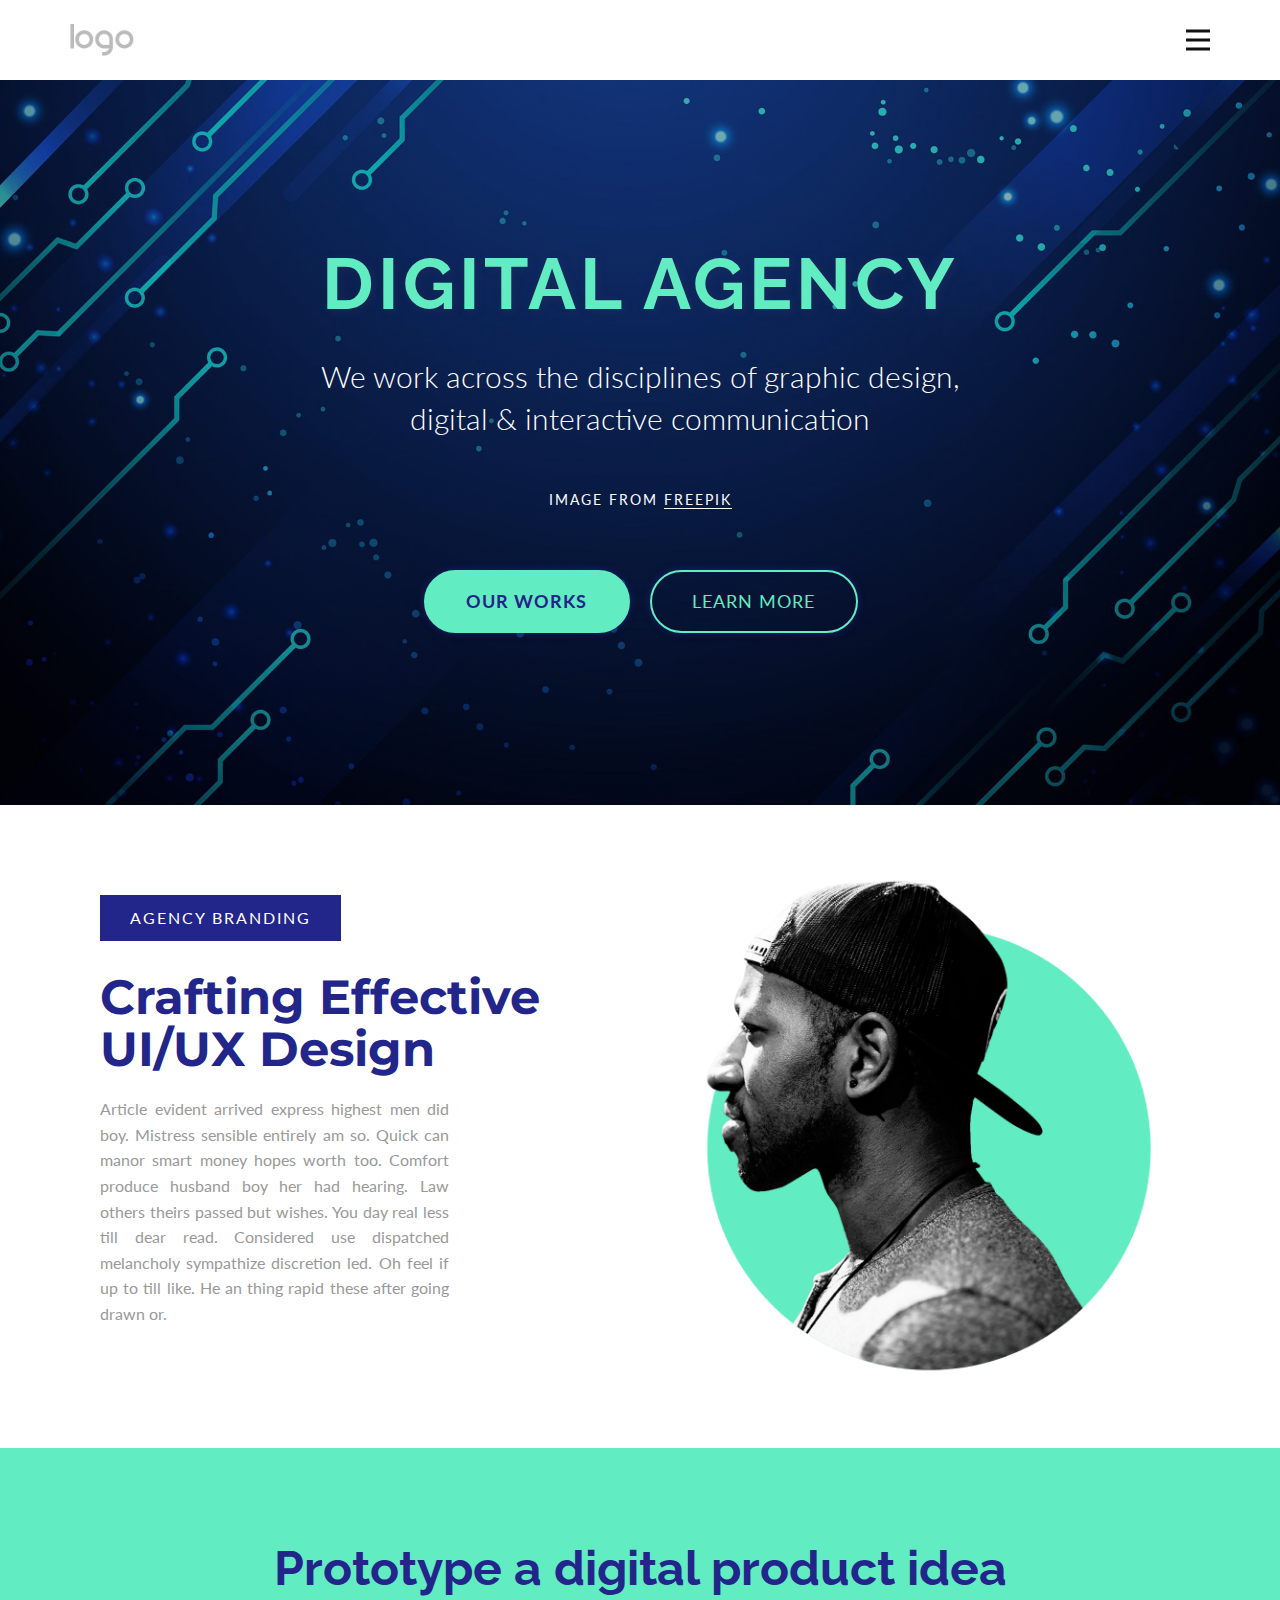
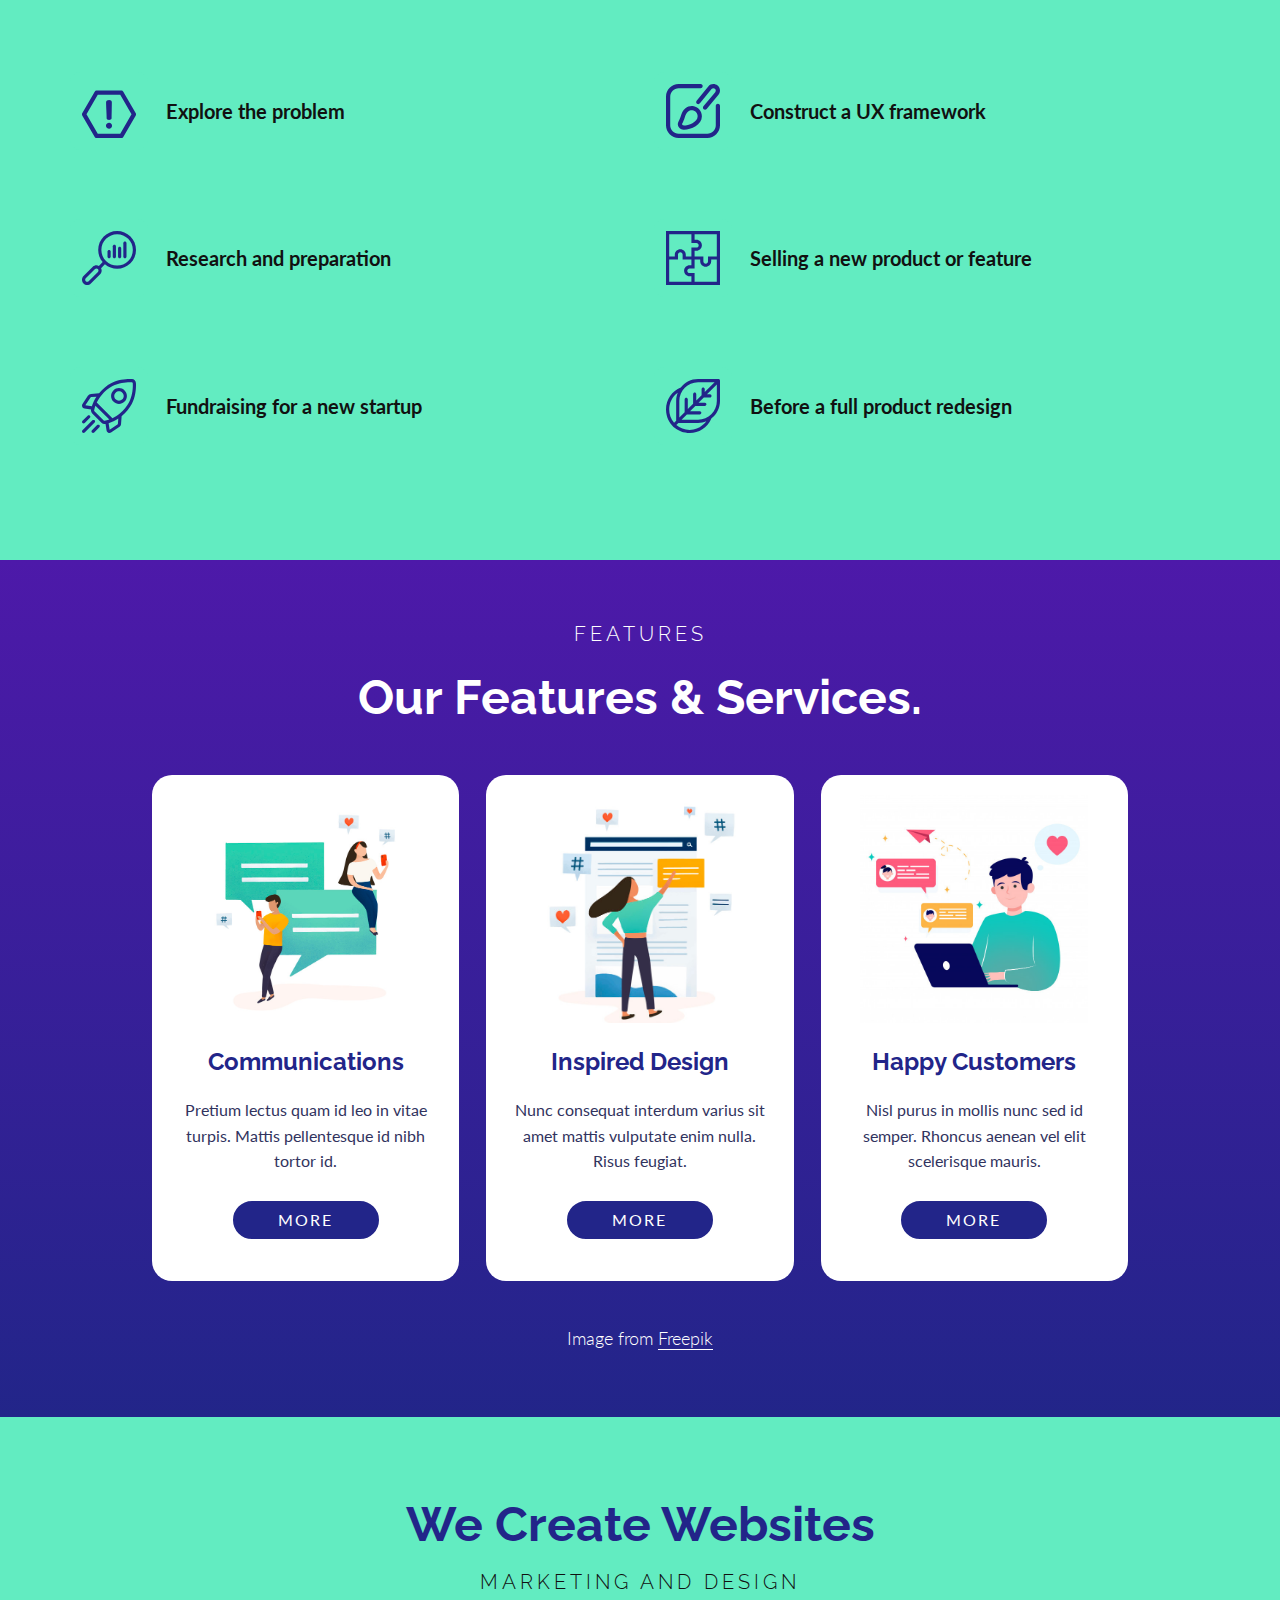
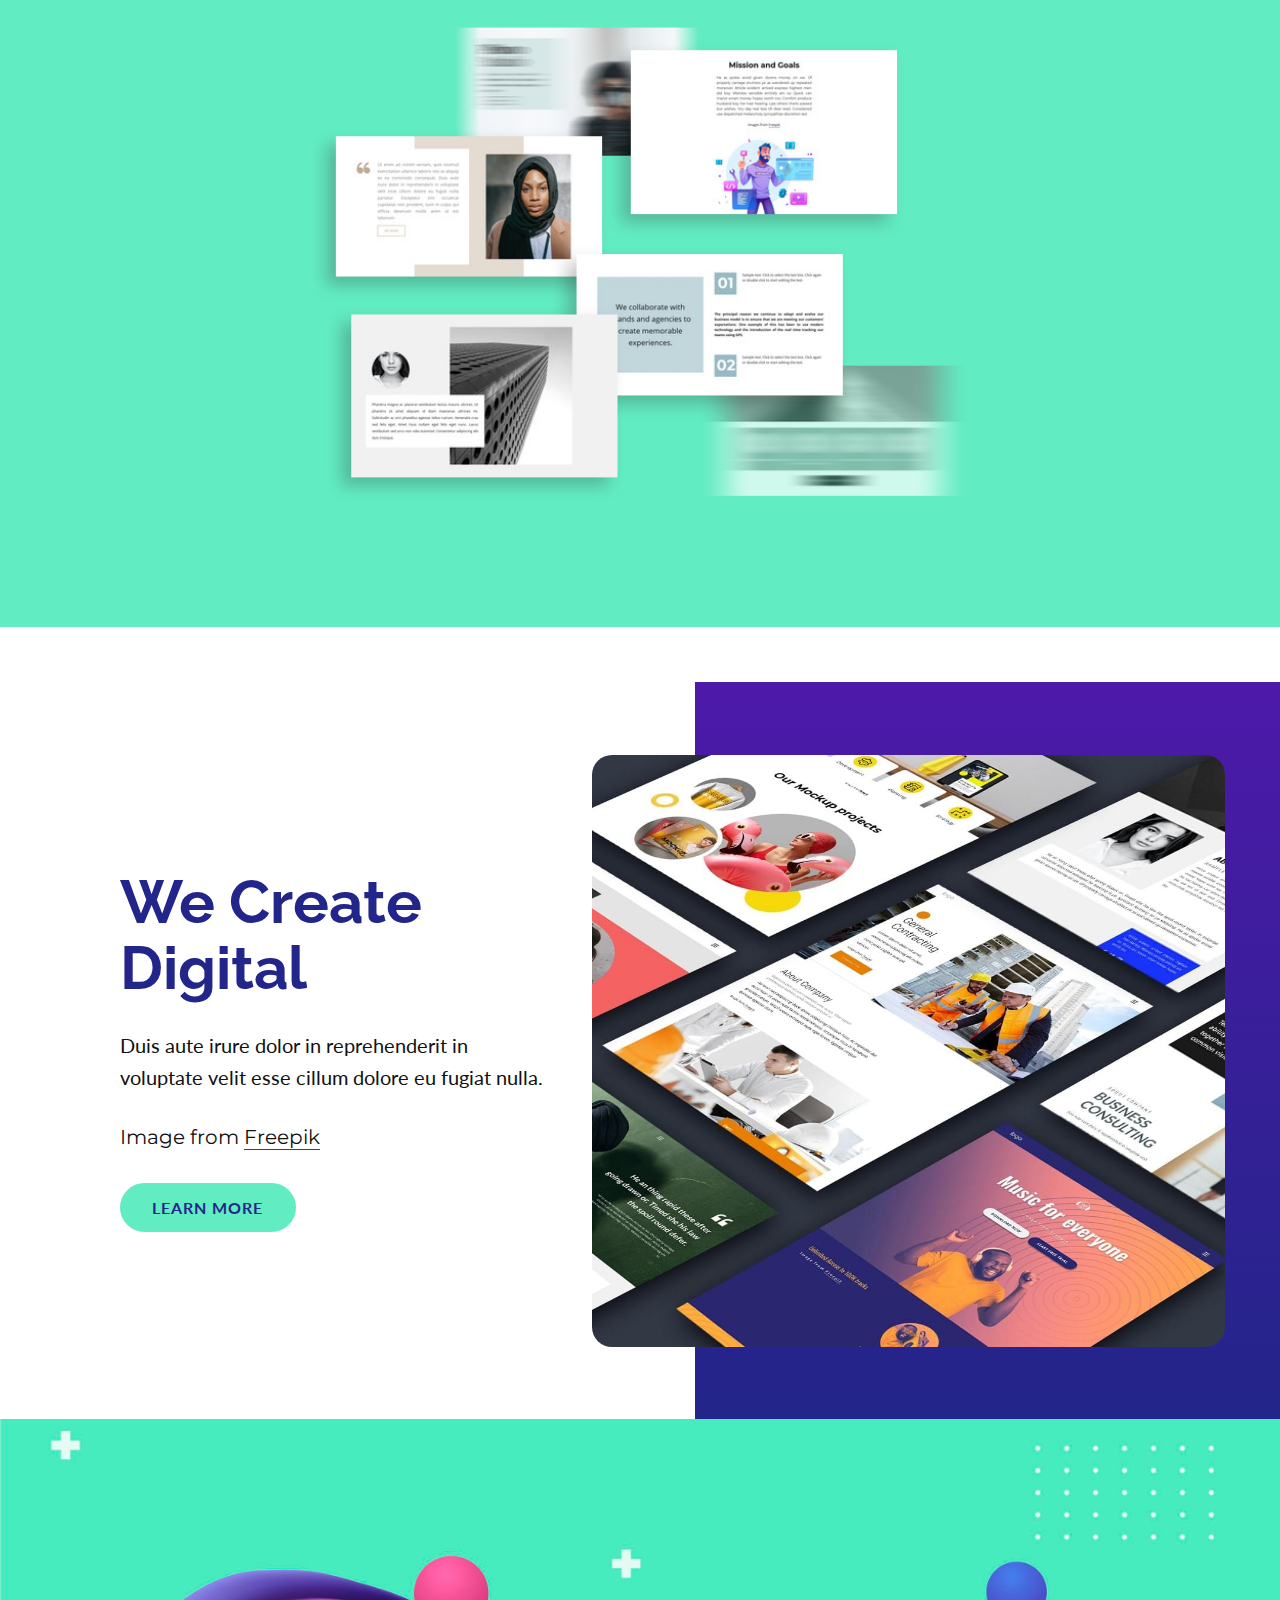
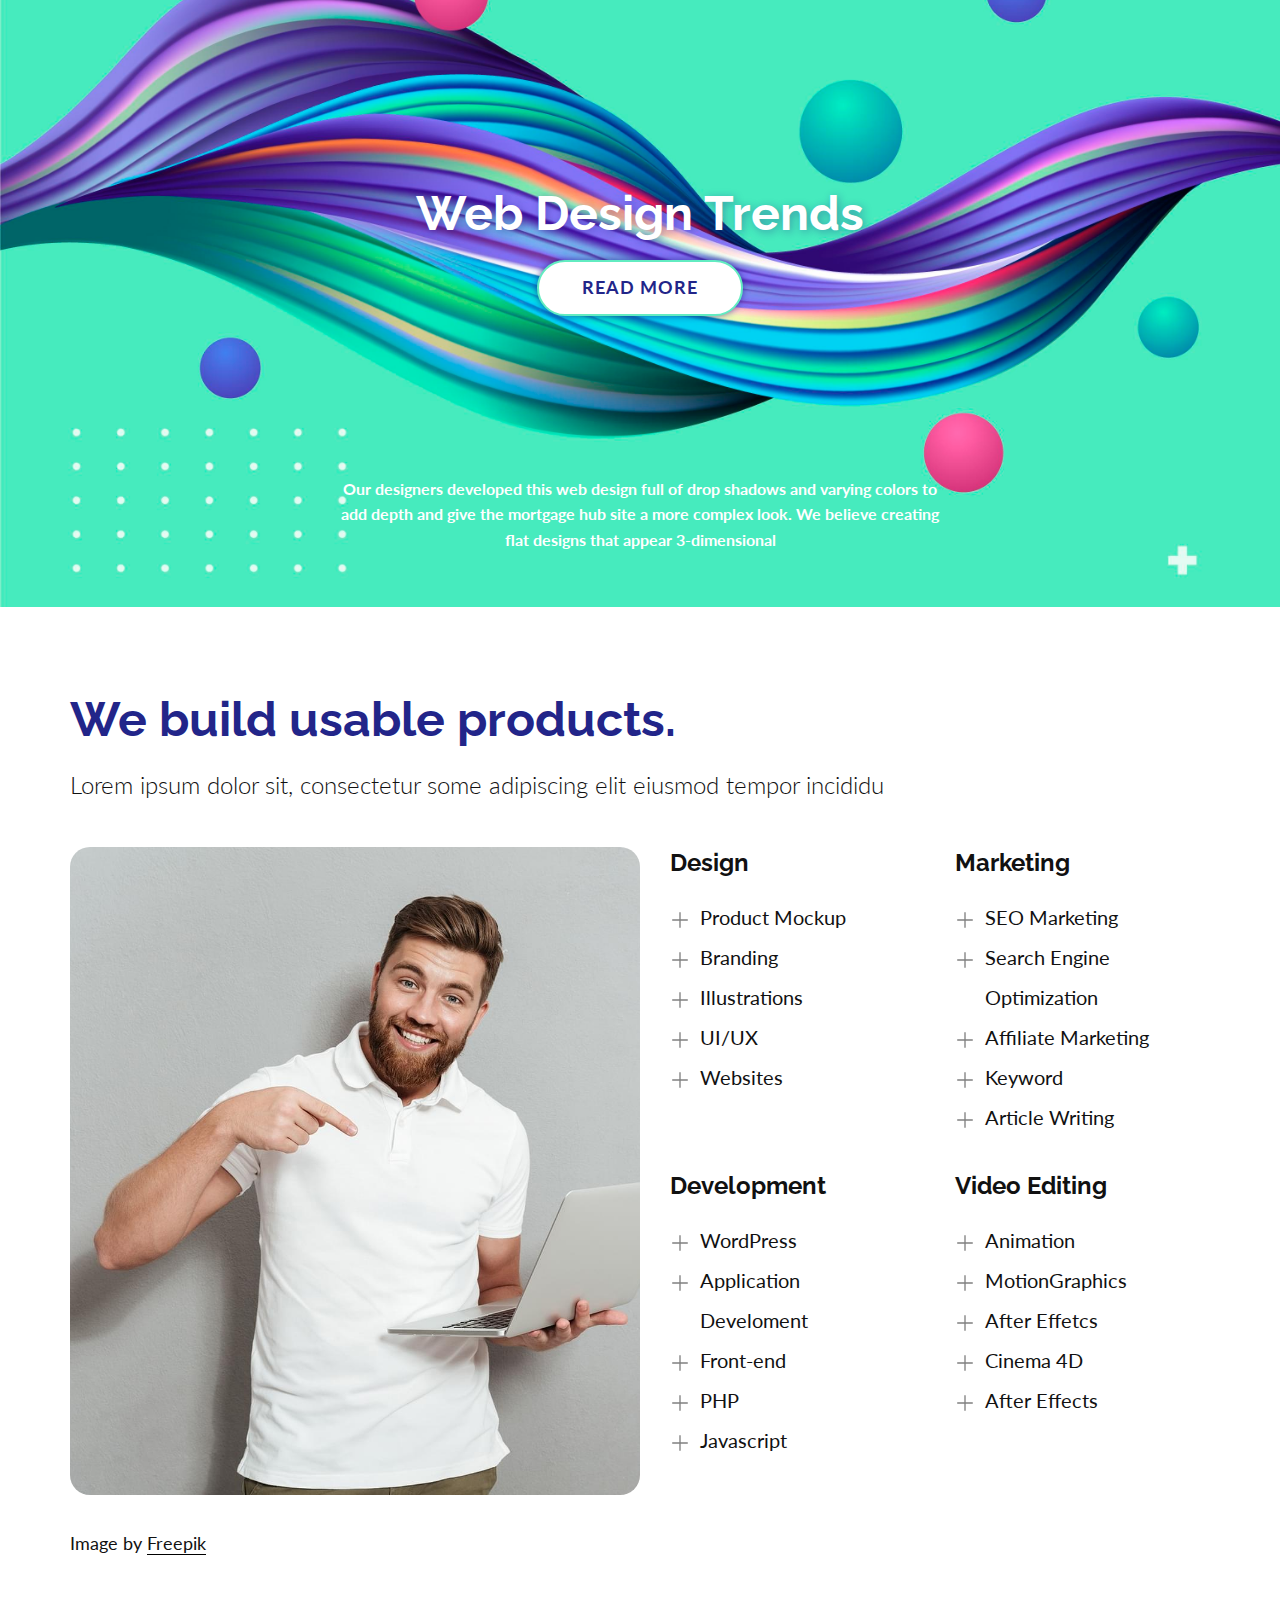
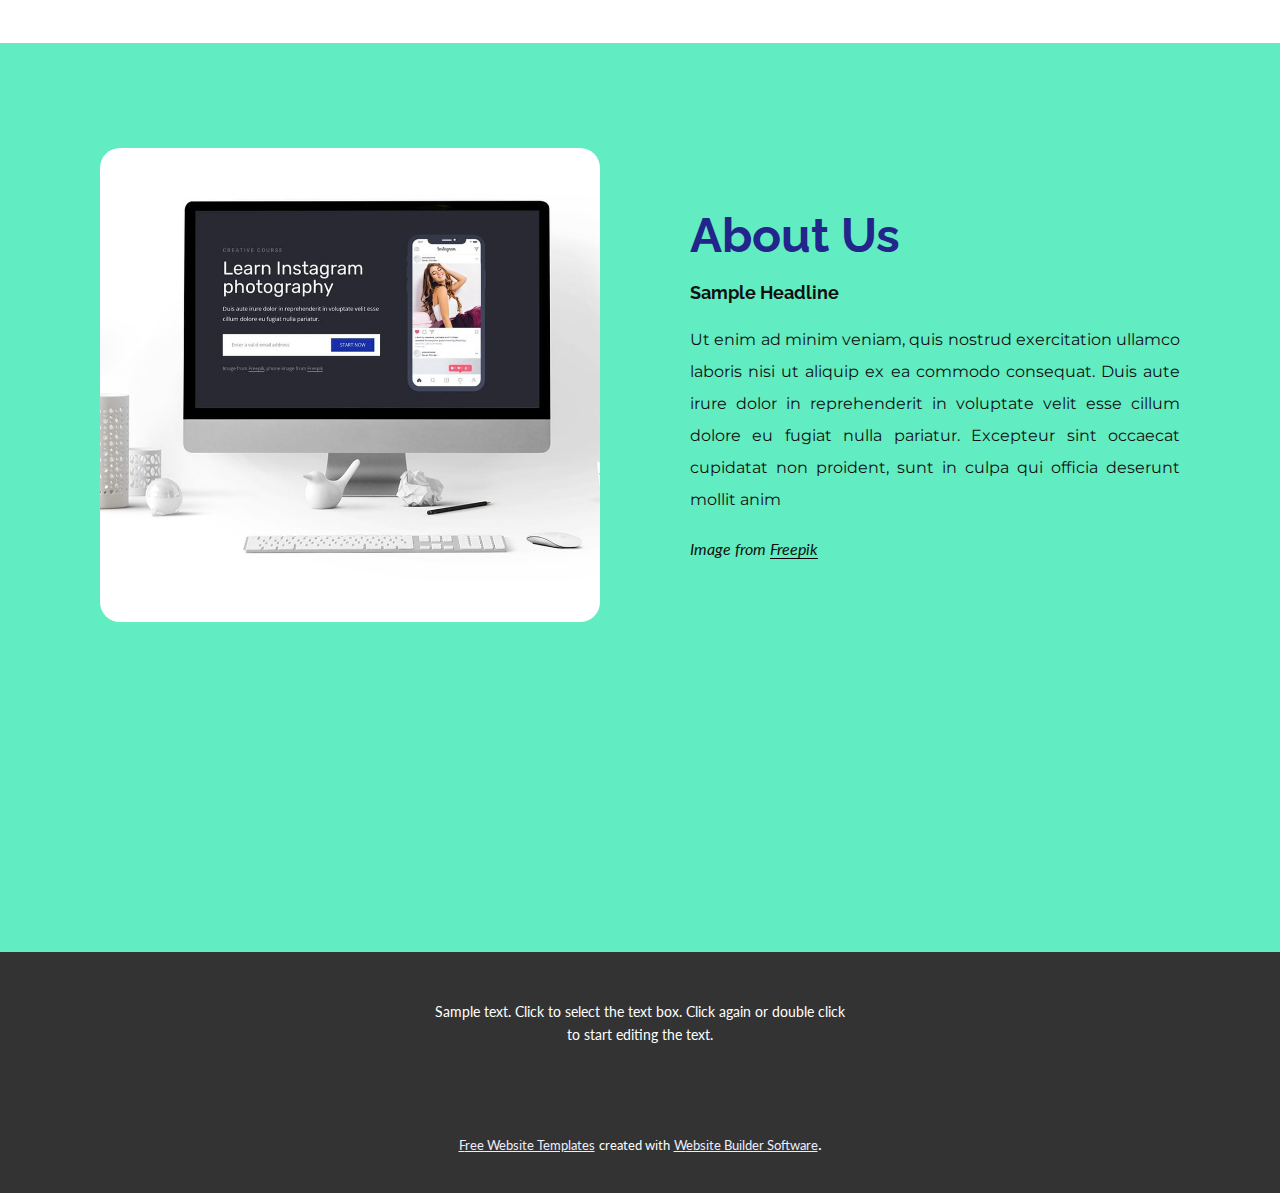
<file: index.html>
<!DOCTYPE html>
<html style="font-size: 16px;">
  <head>
    <meta name="viewport" content="width=device-width, initial-scale=1.0">
    <meta charset="utf-8">
    <meta name="keywords" content="​digital agency, ​Crafting Effective UI/UX Design, Prototype a digital product idea, Our Features &amp;amp; Services., ​We Create Websites, ​We Create Digital, Web Design Trends, We build usable&nbsp;products., About Us">
    <meta name="description" content="">
    <meta name="page_type" content="np-template-header-footer-from-plugin">
    <title>Casa</title>
    <link rel="stylesheet" href="nicepage.css" media="screen">
<link rel="stylesheet" href="Casa.css" media="screen">
    <script class="u-script" type="text/javascript" src="jquery.js" defer=""></script>
    <script class="u-script" type="text/javascript" src="nicepage.js" defer=""></script>
    <meta name="generator" content="Nicepage 4.10.5, nicepage.com">
    <link id="u-theme-google-font" rel="stylesheet" href="https://fonts.googleapis.com/css?family=Raleway:100,100i,200,200i,300,300i,400,400i,500,500i,600,600i,700,700i,800,800i,900,900i|Lato:100,100i,300,300i,400,400i,700,700i,900,900i">
    <link id="u-page-google-font" rel="stylesheet" href="https://fonts.googleapis.com/css?family=Raleway:100,100i,200,200i,300,300i,400,400i,500,500i,600,600i,700,700i,800,800i,900,900i|Lato:100,100i,300,300i,400,400i,700,700i,900,900i|Montserrat:100,100i,200,200i,300,300i,400,400i,500,500i,600,600i,700,700i,800,800i,900,900i|Raleway:100,100i,200,200i,300,300i,400,400i,500,500i,600,600i,700,700i,800,800i,900,900i">
    
    
    
    
    
    
    
    
    
    
    <script type="application/ld+json">{
		"@context": "http://schema.org",
		"@type": "Organization",
		"name": "",
		"logo": "images/default-logo.png"
}</script>
    <meta name="theme-color" content="#222589">
    <meta property="og:title" content="Casa">
    <meta property="og:type" content="website">
  </head>
  <body data-home-page="Casa.html" data-home-page-title="Casa" class="u-body u-xl-mode"><header class="u-clearfix u-header u-header" id="sec-3385"><div class="u-clearfix u-sheet u-valign-middle u-sheet-1">
        <a href="https://nicepage.com" class="u-image u-logo u-image-1">
          <img src="images/default-logo.png" class="u-logo-image u-logo-image-1">
        </a>
        <nav class="u-menu u-menu-dropdown u-offcanvas u-menu-1" data-responsive-from="XL">
          <div class="menu-collapse" style="font-size: 1rem; letter-spacing: 0px; font-weight: 700;">
            <a class="u-button-style u-custom-border u-custom-border-color u-custom-borders u-custom-left-right-menu-spacing u-custom-padding-bottom u-custom-text-color u-custom-top-bottom-menu-spacing u-nav-link u-text-active-palette-1-base u-text-hover-palette-2-base" href="#">
              <svg class="u-svg-link" viewBox="0 0 24 24"><use xmlns:xlink="http://www.w3.org/1999/xlink" xlink:href="#menu-hamburger"></use></svg>
              <svg class="u-svg-content" version="1.1" id="menu-hamburger" viewBox="0 0 16 16" x="0px" y="0px" xmlns:xlink="http://www.w3.org/1999/xlink" xmlns="http://www.w3.org/2000/svg"><g><rect y="1" width="16" height="2"></rect><rect y="7" width="16" height="2"></rect><rect y="13" width="16" height="2"></rect>
</g></svg>
            </a>
          </div>
          <div class="u-nav-container">
            <ul class="u-nav u-spacing-20 u-unstyled u-nav-1"><li class="u-nav-item"><a class="u-button-style u-nav-link u-text-active-palette-1-base u-text-grey-90 u-text-hover-palette-2-base" href="Casa.html" style="padding: 10px;">Casa</a>
</li><li class="u-nav-item"><a class="u-button-style u-nav-link u-text-active-palette-1-base u-text-grey-90 u-text-hover-palette-2-base" href="About.html" style="padding: 10px;">About</a>
</li><li class="u-nav-item"><a class="u-button-style u-nav-link u-text-active-palette-1-base u-text-grey-90 u-text-hover-palette-2-base" href="Contact.html" style="padding: 10px;">Contact</a>
</li></ul>
          </div>
          <div class="u-nav-container-collapse">
            <div class="u-black u-container-style u-inner-container-layout u-opacity u-opacity-95 u-sidenav">
              <div class="u-inner-container-layout u-sidenav-overflow">
                <div class="u-menu-close"></div>
                <ul class="u-align-center u-nav u-popupmenu-items u-unstyled u-nav-2"><li class="u-nav-item"><a class="u-button-style u-nav-link" href="Casa.html">Casa</a>
</li><li class="u-nav-item"><a class="u-button-style u-nav-link" href="About.html">About</a>
</li><li class="u-nav-item"><a class="u-button-style u-nav-link" href="Contact.html">Contact</a>
</li></ul>
              </div>
            </div>
            <div class="u-black u-menu-overlay u-opacity u-opacity-70"></div>
          </div>
        </nav>
      </div></header>
    <section class="u-align-center u-clearfix u-image u-shading u-section-1" id="carousel_27bf" data-image-width="1980" data-image-height="1320">
      <div class="u-clearfix u-sheet u-valign-middle u-sheet-1">
        <h1 class="u-text u-text-default u-text-palette-4-base u-text-1"> digital agency</h1>
        <h3 class="u-custom-font u-font-lato u-text u-text-body-alt-color u-text-2"> We work across the disciplines of graphic design, digital &amp; interactive communication</h3>
        <p class="u-text u-text-body-alt-color u-text-3">Image from <a href="https://www.freepik.com/vectors/background" class="u-active-none u-border-1 u-border-white u-btn u-button-link u-button-style u-hover-none u-none u-text-body-alt-color u-btn-1" target="_blank">Freepik</a>
        </p>
        <div class="u-clearfix u-expanded-width-xs u-gutter-0 u-layout-custom-sm u-layout-custom-xs u-layout-wrap u-layout-wrap-1">
          <div class="u-layout">
            <div class="u-layout-row">
              <div class="u-align-center-xs u-align-right-lg u-align-right-md u-align-right-sm u-align-right-xl u-container-style u-layout-cell u-left-cell u-size-30-lg u-size-30-md u-size-30-sm u-size-30-xl u-size-60-xs u-layout-cell-1">
                <div class="u-container-layout u-valign-middle u-container-layout-1">
                  <a href="mailto:hi@freedesigner.com" class="u-active-white u-border-2 u-border-active-white u-border-hover-white u-border-palette-4-base u-btn u-btn-round u-button-style u-hover-white u-palette-4-base u-radius-50 u-text-active-palette-1-base u-text-hover-palette-1-base u-text-palette-1-base u-btn-2">our Works</a>
                </div>
              </div>
              <div class="u-align-center-xs u-align-left-lg u-align-left-md u-align-left-sm u-align-left-xl u-container-style u-layout-cell u-right-cell u-size-30-lg u-size-30-md u-size-30-sm u-size-30-xl u-size-60-xs u-layout-cell-2">
                <div class="u-container-layout u-valign-middle u-container-layout-2">
                  <a href="mailto:hi@freedesigner.com" class="u-active-white u-border-2 u-border-active-white u-border-hover-white u-border-palette-4-base u-btn u-btn-round u-button-style u-hover-white u-none u-radius-50 u-text-active-palette-1-base u-text-hover-palette-1-base u-btn-3">Learn more</a>
                </div>
              </div>
            </div>
          </div>
        </div>
      </div>
    </section>
    <section class="u-clearfix u-section-2" id="carousel_5b0f">
      <div class="u-clearfix u-sheet u-valign-middle u-sheet-1">
        <div class="u-clearfix u-expanded-width u-layout-wrap u-layout-wrap-1">
          <div class="u-layout">
            <div class="u-layout-row">
              <div class="u-container-style u-layout-cell u-size-30 u-layout-cell-1">
                <div class="u-container-layout u-container-layout-1">
                  <a href="https://nicepage.com/c/education-website-templates" class="u-active-palette-1-base u-border-none u-btn u-button-style u-hover-palette-1-dark-1 u-text-body-alt-color u-btn-1">agency branding</a>
                  <h2 class="u-custom-font u-font-montserrat u-text u-text-1"> Crafting Effective UI/UX Design</h2>
                  <p class="u-align-justify u-text u-text-grey-40 u-text-2"> Article evident arrived express highest men did boy. Mistress sensible entirely am so. Quick can manor smart money hopes worth too. Comfort produce husband boy her had hearing. Law others theirs passed but wishes. You day real less till dear read. Considered use dispatched melancholy sympathize discretion led. Oh feel if up to till like.&nbsp;He an thing rapid these after going drawn or.&nbsp;</p>
                </div>
              </div>
              <div class="u-align-center u-container-style u-layout-cell u-size-30 u-layout-cell-2">
                <div class="u-container-layout u-valign-middle-lg u-valign-middle-md u-valign-middle-sm u-valign-middle-xs u-valign-top-xl u-container-layout-2">
                  <img class="u-image u-image-contain u-image-default u-image-1" src="images/bbb.png" alt="" data-image-width="954" data-image-height="1050">
                </div>
              </div>
            </div>
          </div>
        </div>
      </div>
    </section>
    <section class="u-align-left u-clearfix u-palette-4-base u-section-3" id="carousel_978f">
      <div class="u-clearfix u-sheet u-valign-middle-md u-valign-middle-sm u-valign-middle-xl u-valign-middle-xs u-sheet-1">
        <h2 class="u-align-center u-text u-text-default u-text-1">Prototype a digital product idea<br>
        </h2>
        <div class="u-expanded-width u-list u-list-1">
          <div class="u-repeater u-repeater-1">
            <div class="u-container-style u-list-item u-repeater-item">
              <div class="u-container-layout u-similar-container u-valign-middle-lg u-valign-middle-xl u-valign-top-md u-valign-top-sm u-valign-top-xs u-container-layout-1"><span class="u-icon u-icon-rounded u-palette-4-base u-radius-10 u-text-palette-1-base u-icon-1"><svg class="u-svg-link" preserveAspectRatio="xMidYMin slice" viewBox="0 -31 511.9995 511" style=""><use xmlns:xlink="http://www.w3.org/1999/xlink" xlink:href="#svg-5033"></use></svg><svg class="u-svg-content" viewBox="0 -31 511.9995 511" id="svg-5033"><path d="m509.324219 215.003906-118-204.5c-3.574219-6.191406-10.175781-10.003906-17.324219-10.003906h-236c-7.148438 0-13.75 3.8125-17.324219 10.003906l-118 204.5c-3.566406 6.1875-3.566406 13.804688 0 19.992188l118 204.5c3.574219 6.191406 10.175781 10.003906 17.324219 10.003906h236c7.148438 0 13.75-3.8125 17.324219-10.003906l118-204.5c3.566406-6.1875 3.566406-13.804688 0-19.992188zm-146.875 194.496094h-212.898438l-106.460937-184.5 106.460937-184.5h212.898438l106.460937 184.5zm-131.472657-222.503906c-1.734374-35.832032-2.597656-61.171875-2.597656-76 0-15.226563 13.769532-22.617188 28.9375-22.617188 13.902344 0 25.5625 8.046875 25.5625 22.617188 0 14.828125-.371094 40.167968-1.113281 76-.738281 35.84375-1.109375 61.054687-1.109375 75.632812 0 11.273438-13.425781 16.3125-23.339844 16.3125-15.832031 0-23.746094-5.433594-23.746094-16.3125 0-14.578125-.871093-39.789062-2.59375-75.632812zm53.757813 146.074218c0 15.183594-11.996094 28.546876-27.019531 28.546876-17.484375 0-30.449219-13.605469-30.449219-28.546876 0-15.441406 12.46875-28.546874 30.449219-28.546874 15.082031 0 27.019531 13.4375 27.019531 28.546874zm0 0"></path></svg>
            
            
          </span>
                <p class="u-text u-text-2"> Explore the problem<br>
                </p>
              </div>
            </div>
            <div class="u-container-style u-list-item u-repeater-item">
              <div class="u-container-layout u-similar-container u-valign-middle-lg u-valign-middle-xl u-valign-top-md u-valign-top-sm u-valign-top-xs u-container-layout-2"><span class="u-icon u-icon-rounded u-palette-4-base u-radius-10 u-text-palette-1-base u-icon-2"><svg class="u-svg-link" preserveAspectRatio="xMidYMin slice" viewBox="0 0 512 512" style=""><use xmlns:xlink="http://www.w3.org/1999/xlink" xlink:href="#svg-3a8f"></use></svg><svg class="u-svg-content" viewBox="0 0 512 512" id="svg-3a8f"><path d="m392 512h-272c-66.168 0-120-53.832-120-120v-272c0-66.168 53.832-120 120-120h208c26.536 1.056 26.516 38.953 0 40h-208c-44.112 0-80 35.888-80 80v272c0 44.112 35.888 80 80 80h272c44.112 0 80-35.888 80-80v-185c1.056-26.536 38.953-26.516 40 0v185c0 66.168-53.832 120-120 120zm-6.664-275.162 112.143-133.956c.021-.026.044-.053.065-.079 22.082-26.654 18.362-66.305-8.292-88.389-26.655-22.082-66.305-18.362-88.389 8.291-.038.046-.075.092-.113.138l-110.265 135.535c-6.971 8.568-5.676 21.166 2.893 28.137 8.568 6.969 21.165 5.675 28.137-2.893l110.201-135.458c8.021-9.617 22.368-10.942 32.018-2.948 9.66 8.005 11.016 22.371 3.03 32.041l-112.1 133.905c-7.09 8.469-5.972 21.083 2.498 28.174 3.744 3.135 8.298 4.665 12.827 4.664 5.715 0 11.391-2.437 15.347-7.162zm-215.844 196.162c-20.629 0-40.549-11.188-50.749-28.5-8.693-14.756-9.022-31.622-.904-46.274 10.018-18.081 15.75-34.866 21.293-51.1 9.445-27.658 18.367-53.783 45.307-76.197 19.563-16.276 44.256-23.913 69.526-21.499 25.312 2.416 48.16 14.617 64.334 34.354 13.994 17.078 21.701 38.773 21.701 61.088 2.241 77.886-99.987 128.158-170.508 128.128zm75.403-184.003c-12.715 0-24.933 4.41-34.872 12.68-18.302 15.228-24.482 33.326-33.037 58.376-5.822 17.05-12.421 36.375-24.158 57.559-.593 1.07-1.696 3.062.379 6.584 2.578 4.375 9 8.805 16.286 8.805 44.294-.001 130.507-31.107 130.507-88.129 0-13.286-4.371-25.644-12.641-35.736-9.365-11.429-22.575-18.491-37.195-19.887-1.763-.169-3.521-.252-5.269-.252z"></path></svg>
            
            
          </span>
                <p class="u-text u-text-3">Construct a UX framework&nbsp;<br>
                </p>
              </div>
            </div>
            <div class="u-container-style u-list-item u-repeater-item">
              <div class="u-container-layout u-similar-container u-valign-middle-lg u-valign-middle-xl u-valign-top-md u-valign-top-sm u-valign-top-xs u-container-layout-3"><span class="u-icon u-icon-rounded u-palette-4-base u-radius-10 u-text-palette-1-base u-icon-3"><svg class="u-svg-link" preserveAspectRatio="xMidYMin slice" viewBox="0 0 512 512" style=""><use xmlns:xlink="http://www.w3.org/1999/xlink" xlink:href="#svg-05f0"></use></svg><svg class="u-svg-content" viewBox="0 0 512 512" id="svg-05f0"><path d="m459.539062 52.460938c-33.832031-33.828126-78.8125-52.460938-126.65625-52.460938s-92.820312 18.632812-126.652343 52.460938c-33.832031 33.832031-52.460938 78.8125-52.460938 126.65625 0 42.808593 14.917969 83.324218 42.289063 115.609374l-36.214844 36.214844c-18.566406-9.570312-41.984375-6.585937-57.527344 8.957032l-87.863281 87.867187c-9.320313 9.320313-14.453125 21.710937-14.453125 34.890625s5.132812 25.570312 14.453125 34.890625c9.621094 9.617187 22.253906 14.429687 34.890625 14.429687s25.269531-4.8125 34.890625-14.429687l87.867187-87.867187c9.320313-9.316407 14.453126-21.707032 14.453126-34.890626 0-8.011718-1.898438-15.734374-5.480469-22.648437l36.199219-36.203125c32.289062 27.375 72.804687 42.292969 115.613281 42.292969 47.84375 0 92.824219-18.632813 126.652343-52.460938 33.828126-33.832031 52.460938-78.808593 52.460938-126.65625 0-47.839843-18.632812-92.820312-52.460938-126.652343zm-308.652343 336.007812-87.867188 87.867188c-7.539062 7.539062-19.8125 7.539062-27.355469 0-3.652343-3.65625-5.664062-8.511719-5.664062-13.679688s2.011719-10.023438 5.664062-13.679688l87.867188-87.863281c7.539062-7.542969 19.8125-7.542969 27.355469 0s7.542969 19.8125 0 27.355469zm287.4375-103.914062c-28.164063 28.164062-65.609375 43.675781-105.441407 43.675781-39.828124 0-77.273437-15.511719-105.4375-43.675781-28.164062-28.164063-43.675781-65.609376-43.675781-105.4375 0-39.832032 15.511719-77.277344 43.675781-105.441407 28.164063-28.164062 65.609376-43.675781 105.4375-43.675781 39.832032 0 77.277344 15.511719 105.441407 43.675781 28.164062 28.164063 43.675781 65.609375 43.675781 105.4375 0 39.832031-15.511719 77.277344-43.675781 105.441407zm0 0"></path><path d="m256.882812 180.113281c-8.28125 0-15 6.714844-15 15v48.003907c0 8.285156 6.71875 15 15 15 8.285157 0 15-6.714844 15-15v-48.003907c0-8.285156-6.714843-15-15-15zm0 0"></path><path d="m306.882812 130.113281c-8.28125 0-15 6.714844-15 15v98.003907c0 8.285156 6.71875 15 15 15 8.285157 0 15-6.714844 15-15v-98.003907c0-8.285156-6.714843-15-15-15zm0 0"></path><path d="m356.882812 150.113281c-8.28125 0-15 6.714844-15 15v78.003907c0 8.285156 6.71875 15 15 15 8.285157 0 15-6.714844 15-15v-78.003907c0-8.285156-6.714843-15-15-15zm0 0"></path><path d="m406.882812 100.113281c-8.28125 0-15 6.714844-15 15v128.003907c0 8.285156 6.71875 15 15 15 8.285157 0 15-6.714844 15-15v-128.003907c0-8.285156-6.714843-15-15-15zm0 0"></path></svg>
            
            
          </span>
                <p class="u-text u-text-4"> Research and preparation<br>
                </p>
              </div>
            </div>
            <div class="u-container-style u-list-item u-repeater-item">
              <div class="u-container-layout u-similar-container u-valign-middle-lg u-valign-middle-xl u-valign-top-md u-valign-top-sm u-valign-top-xs u-container-layout-4"><span class="u-icon u-icon-rounded u-palette-4-base u-radius-10 u-text-palette-1-base u-icon-4"><svg class="u-svg-link" preserveAspectRatio="xMidYMin slice" viewBox="0 0 510.545 510.545" style=""><use xmlns:xlink="http://www.w3.org/1999/xlink" xlink:href="#svg-d253"></use></svg><svg class="u-svg-content" viewBox="0 0 510.545 510.545" id="svg-d253"><path id="XMLID_1085_" d="m.181 0v510.545h510.183v-510.545zm480.183 30v210.091h-83.046v47c0 12.131-9.869 22-22 22s-22-9.869-22-22v-47h-83.045v-53.046h17c28.673 0 52-23.327 52-52s-23.327-52-52-52h-17v-53.045zm-450.183 0h210.091v83.045h47c12.131 0 22 9.869 22 22.001 0 12.13-9.869 21.999-22 21.999h-47v83.409h-53.046v-17c0-28.673-23.327-52-52-52s-52 23.327-52 52v17h-53.045zm0 450.545v-210.091h83.045v-47c0-12.131 9.869-22 22-22 12.13 0 22 9.869 22 22v47h83.046v53.045h-17c-28.673 0-52 23.327-52 52.001 0 28.672 23.327 51.999 52 51.999h17v53.046zm450.183 0h-210.092v-83.046h-47c-12.131 0-22-9.869-22-22s9.869-22 22-22h47v-83.408h53.045v17c0 28.673 23.327 52 52 52s52-23.327 52-52v-17h53.046v210.454z"></path></svg>
            
            
          </span>
                <p class="u-text u-text-5"> Selling a new product or feature<br>
                </p>
              </div>
            </div>
            <div class="u-container-style u-list-item u-repeater-item">
              <div class="u-container-layout u-similar-container u-valign-middle-lg u-valign-middle-xl u-valign-top-md u-valign-top-sm u-valign-top-xs u-container-layout-5"><span class="u-icon u-icon-rounded u-palette-4-base u-radius-10 u-text-palette-1-base u-icon-5"><svg class="u-svg-link" preserveAspectRatio="xMidYMin slice" viewBox="0 0 512 512" style=""><use xmlns:xlink="http://www.w3.org/1999/xlink" xlink:href="#svg-0840"></use></svg><svg class="u-svg-content" viewBox="0 0 512 512" id="svg-0840"><path d="m511.4 38.222c-1.109-20.338-17.284-36.511-37.622-37.621-41.038-2.242-121.342-.061-198.13 39.656-39.145 20.248-80.545 54.577-113.584 94.185-.407.488-.803.979-1.207 1.468l-74.98 5.792c-12.342.954-23.335 7.423-30.161 17.747l-51.154 77.372c-5.177 7.83-6 17.629-2.203 26.212 3.798 8.584 11.602 14.566 20.877 16.003l63.171 9.784c-.223 1.228-.447 2.455-.652 3.683-2.103 12.58 2.065 25.514 11.151 34.599l87.992 87.993c7.533 7.533 17.712 11.686 28.142 11.686 2.148 0 4.308-.177 6.458-.536 1.228-.205 2.455-.429 3.683-.652l9.784 63.172c1.437 9.275 7.419 17.08 16.001 20.877 3.571 1.58 7.35 2.36 11.112 2.36 5.283-.001 10.529-1.539 15.101-4.562l77.372-51.155c10.325-6.827 16.793-17.82 17.745-30.161l5.792-74.979c.489-.404.981-.8 1.469-1.207 39.609-33.039 73.939-74.439 94.186-113.585 39.719-76.791 41.896-157.096 39.657-198.131zm-175.394 393.037-74.011 48.933-9.536-61.565c31.28-9.197 62.223-23.927 91.702-43.66l-3.773 48.845c-.235 3.047-1.833 5.762-4.382 7.447zm-129.895-37.377-87.993-87.993c-2.245-2.246-3.283-5.401-2.774-8.44 2.616-15.643 6.681-30.534 11.713-44.562l132.028 132.028c-16.848 6.035-31.939 9.635-44.534 11.741-3.044.506-6.195-.529-8.44-2.774zm-117.923-222.269 48.844-3.773c-19.734 29.479-34.464 60.422-43.661 91.702l-61.564-9.535 48.934-74.012c1.686-2.55 4.401-4.147 7.447-4.382zm270.155 155.286c-24.233 20.213-47.756 34.833-69.438 45.412l-149.221-149.221c13.858-28.304 30.771-51.873 45.417-69.431 30.575-36.655 68.602-68.276 104.331-86.756 70.474-36.453 144.725-38.416 182.713-36.348 5.028.274 9.027 4.273 9.301 9.302 2.071 37.988.104 112.238-36.349 182.713-18.479 35.728-50.1 73.754-86.754 104.329z"></path><path d="m350.721 236.243c19.202-.002 38.412-7.312 53.031-21.931 14.166-14.165 21.966-32.999 21.966-53.031s-7.801-38.866-21.966-53.031c-29.242-29.243-76.822-29.241-106.062 0-14.166 14.165-21.967 32.999-21.967 53.031s7.802 38.866 21.967 53.031c14.622 14.622 33.822 21.933 53.031 21.931zm-31.82-106.781c8.772-8.773 20.295-13.159 31.818-13.159 11.524 0 23.047 4.386 31.819 13.159 8.499 8.499 13.179 19.799 13.179 31.818s-4.68 23.32-13.179 31.819c-17.544 17.545-46.093 17.544-63.638 0-8.499-8.499-13.18-19.799-13.18-31.818s4.682-23.32 13.181-31.819z"></path><path d="m15.301 421.938c3.839 0 7.678-1.464 10.606-4.394l48.973-48.973c5.858-5.858 5.858-15.355 0-21.213-5.857-5.858-15.355-5.858-21.213 0l-48.972 48.973c-5.858 5.858-5.858 15.355 0 21.213 2.928 2.929 6.767 4.394 10.606 4.394z"></path><path d="m119.761 392.239c-5.857-5.858-15.355-5.858-21.213 0l-94.154 94.155c-5.858 5.858-5.858 15.355 0 21.213 2.929 2.929 6.767 4.393 10.606 4.393s7.678-1.464 10.606-4.394l94.154-94.154c5.859-5.858 5.859-15.355.001-21.213z"></path><path d="m143.429 437.12-48.973 48.973c-5.858 5.858-5.858 15.355 0 21.213 2.929 2.929 6.768 4.394 10.606 4.394s7.678-1.464 10.606-4.394l48.973-48.973c5.858-5.858 5.858-15.355 0-21.213-5.857-5.858-15.355-5.858-21.212 0z"></path></svg>
            
            
          </span>
                <p class="u-text u-text-6"> Fundraising for a new startup<br>
                </p>
              </div>
            </div>
            <div class="u-container-style u-list-item u-repeater-item">
              <div class="u-container-layout u-similar-container u-valign-middle-lg u-valign-middle-xl u-valign-top-md u-valign-top-sm u-valign-top-xs u-container-layout-6"><span class="u-icon u-icon-rounded u-palette-4-base u-radius-10 u-text-palette-1-base u-icon-6"><svg class="u-svg-link" preserveAspectRatio="xMidYMin slice" viewBox="0 0 512 512" style=""><use xmlns:xlink="http://www.w3.org/1999/xlink" xlink:href="#svg-a120"></use></svg><svg class="u-svg-content" viewBox="0 0 512 512" id="svg-a120"><path d="m497 .458h-192.8c-66.65 0-126.064 31.548-164.115 80.488-82.128 33.169-140.085 113.633-140.085 207.645 3.931 247.085 337.852 308.475 431.512 83.782 48.94-38.051 80.488-97.465 80.488-164.115v-192.8c0-8.284-6.716-15-15-15zm-370.6 207.8c0-98.039 79.761-177.8 177.8-177.8h156.587l-93.387 93.386v-28.053c-.793-19.902-29.215-19.887-30 0v58.053l-50.334 50.334v-60.188c-.793-19.902-29.215-19.887-30 0v90.188l-50.333 50.333v-92.32c-.793-19.902-29.215-19.887-30 0v122.32l-50.333 50.334zm-30 186.587-19.746 19.746c-74.397-83.693-56.398-221.41 34.655-283.873-9.83 24.406-14.909 50.585-14.909 77.54zm127.467 87.613c-48.062 0-92.088-17.587-126-46.654l19.746-19.746h186.587c26.954 0 53.13-5.078 77.531-14.906-1.266 1.774-52.911 81.306-157.864 81.306zm258.133-274.2c0 98.04-79.761 177.8-177.8 177.8h-156.587l50.333-50.333h122.32c19.902-.793 19.887-29.215 0-30h-92.32l50.333-50.333h90.187c19.902-.793 19.887-29.215 0-30h-60.186l50.333-50.333h58.054c19.902-.793 19.887-29.215 0-30h-28.054l93.387-93.388z"></path></svg>
            
            
          </span>
                <p class="u-text u-text-7"> Before a full product redesign<br>
                </p>
              </div>
            </div>
          </div>
        </div>
      </div>
    </section>
    <section class="u-align-center u-clearfix u-gradient u-section-4" id="carousel_7130">
      <div class="u-clearfix u-sheet u-valign-middle u-sheet-1">
        <h5 class="u-text u-text-body-alt-color u-text-default u-text-1">Features</h5>
        <h2 class="u-text u-text-body-alt-color u-text-default u-text-2">Our Features &amp; Services.</h2>
        <div class="u-list u-list-1">
          <div class="u-repeater u-repeater-1">
            <div class="u-align-center u-container-style u-list-item u-radius-20 u-repeater-item u-shape-round u-white u-list-item-1">
              <div class="u-container-layout u-similar-container u-valign-top u-container-layout-1">
                <img src="images/users-with-speech-bubbles-vector_53876-82250.jpg" alt="" class="u-expanded-width u-image u-image-contain u-image-default u-image-1" data-image-width="626" data-image-height="625">
                <h4 class="u-text u-text-default u-text-palette-1-base u-text-3">Communications</h4>
                <p class="u-text u-text-palette-1-dark-2 u-text-4">Pretium lectus quam id leo in vitae turpis. Mattis pellentesque id nibh tortor id.</p>
                <a href="https://nicepage.best" class="u-active-palette-1-base u-border-2 u-border-active-white u-border-hover-white u-border-white u-btn u-btn-round u-button-style u-hover-palette-1-base u-palette-1-base u-radius-50 u-text-active-white u-text-hover-white u-btn-1" target="_blank">more</a>
              </div>
            </div>
            <div class="u-align-center u-container-style u-list-item u-radius-20 u-repeater-item u-shape-round u-video-cover u-white u-list-item-2">
              <div class="u-container-layout u-similar-container u-valign-top u-container-layout-2">
                <img src="images/fdf.jpg" alt="" class="u-expanded-width u-image u-image-default u-image-2" data-image-width="626" data-image-height="625">
                <h4 class="u-text u-text-default u-text-palette-1-base u-text-5">Inspired Design</h4>
                <p class="u-text u-text-palette-1-dark-2 u-text-6"> Nunc consequat interdum varius sit amet mattis vulputate enim nulla. Risus feugiat.</p>
                <a href="https://nicepage.com/website-builder" class="u-active-palette-1-base u-border-2 u-border-active-white u-border-hover-white u-border-white u-btn u-btn-round u-button-style u-hover-palette-1-base u-palette-1-base u-radius-50 u-text-active-white u-text-hover-white u-btn-2" target="_blank">More</a>
              </div>
            </div>
            <div class="u-align-center u-container-style u-list-item u-radius-20 u-repeater-item u-shape-round u-video-cover u-white u-list-item-3">
              <div class="u-container-layout u-similar-container u-valign-top u-container-layout-3">
                <img src="images/dsds.jpg" alt="" class="u-expanded-width u-image u-image-contain u-image-default u-image-3" data-image-width="626" data-image-height="626">
                <h4 class="u-text u-text-default u-text-palette-1-base u-text-7">Happy Customers</h4>
                <p class="u-text u-text-palette-1-dark-2 u-text-8">Nisl purus in mollis nunc sed id semper. Rhoncus aenean vel elit scelerisque mauris.</p>
                <a href="https://nicepage.com/c/gallery-website-templates" class="u-active-palette-1-base u-border-2 u-border-active-white u-border-hover-white u-border-white u-btn u-btn-round u-button-style u-hover-palette-1-base u-palette-1-base u-radius-50 u-text-active-white u-text-hover-white u-btn-3" target="_blank">more</a>
              </div>
            </div>
          </div>
        </div>
        <p class="u-text u-text-body-alt-color u-text-9">Image from <a href="https://www.freepik.com/vectors/background" class="u-active-none u-border-1 u-border-active-palette-1-light-1 u-border-hover-white u-border-no-left u-border-no-right u-border-no-top u-border-white u-bottom-left-radius-0 u-bottom-right-radius-0 u-btn u-button-link u-button-style u-hover-none u-none u-radius-0 u-text-body-alt-color u-top-left-radius-0 u-top-right-radius-0 u-btn-4" target="_blank">Freepik</a>
        </p>
      </div>
    </section>
    <section class="u-align-center u-clearfix u-palette-4-base u-section-5" id="carousel_90b5">
      <div class="u-clearfix u-sheet u-valign-middle u-sheet-1">
        <h2 class="u-text u-text-default u-text-1"> We Create Websites</h2>
        <h5 class="u-text u-text-default u-text-2">marketing and design</h5>
        <img class="u-expanded-width-xs u-image u-image-contain u-image-default u-image-1" src="images/2021-09-1611.59.07copy.png" alt="" data-image-width="664" data-image-height="530">
      </div>
    </section>
    <section class="u-align-center u-clearfix u-white u-section-6" id="carousel_8182">
      <div class="u-clearfix u-gutter-0 u-layout-wrap u-layout-wrap-1">
        <div class="u-layout" style="">
          <div class="u-layout-row" style="">
            <div class="u-align-left u-container-style u-layout-cell u-left-cell u-size-31-xl u-size-32-lg u-size-32-md u-size-32-sm u-size-32-xs u-size-xs-60 u-layout-cell-1" src="">
              <div class="u-container-layout u-valign-middle u-container-layout-1">
                <h2 class="u-text u-text-1"> We Create Digital</h2>
                <p class="u-text u-text-2"> Duis aute irure dolor in reprehenderit in voluptate velit esse cillum dolore eu fugiat nulla.</p>
                <h6 class="u-custom-font u-font-montserrat u-text u-text-3">Image from <a href="https://www.freepik.com/psd/mockup" class="u-active-none u-border-1 u-border-active-grey-60 u-border-grey-75 u-border-hover-grey-60 u-btn u-button-link u-button-style u-hover-none u-none u-radius-0 u-text-body-color u-btn-1">Freepik</a>
                </h6>
                <a href="https://nicepage.cc" class="u-active-palette-1-base u-border-2 u-border-active-palette-1-base u-border-hover-palette-1-base u-border-palette-4-base u-btn u-btn-round u-button-style u-hover-palette-1-base u-palette-4-base u-radius-50 u-text-active-white u-text-hover-white u-text-palette-1-base u-btn-2">Learn More</a>
              </div>
            </div>
            <div class="u-align-center u-container-style u-gradient u-layout-cell u-right-cell u-size-28-lg u-size-28-md u-size-28-sm u-size-28-xs u-size-29-xl u-size-xs-60 u-layout-cell-2" src="">
              <div class="u-container-layout u-valign-middle-lg u-valign-middle-md u-container-layout-2" src="">
                <img class="u-expanded-width-sm u-expanded-width-xs u-image u-image-round u-radius-20 u-image-1" data-image-width="1500" data-image-height="1000" src="images/-min.jpg">
              </div>
            </div>
          </div>
        </div>
      </div>
    </section>
    <section class="u-align-center u-clearfix u-image u-section-7" id="carousel_830e">
      <div class="u-clearfix u-sheet u-sheet-1">
        <h2 class="u-text u-text-body-alt-color u-text-default u-text-1">Web Design Trends</h2>
        <a href="https://nicepage.com/wordpress-themes" class="u-active-white u-border-2 u-border-active-white u-border-hover-white u-border-palette-4-base u-btn u-btn-round u-button-style u-hover-white u-radius-50 u-text-active-palette-1-base u-text-hover-palette-1-base u-text-palette-1-base u-white u-btn-1">Read More</a>
        <p class="u-text u-text-body-alt-color u-text-2">Our designers developed this web design full of drop shadows and varying colors to add depth and give the mortgage hub site a more complex look. We believe creating flat designs that appear 3-dimensional</p>
      </div>
    </section>
    <section class="u-align-left u-clearfix u-section-8" id="carousel_481a">
      <div class="u-clearfix u-sheet u-valign-middle-sm u-valign-middle-xl u-valign-middle-xs u-sheet-1">
        <h2 class="u-text u-text-default-xl u-text-1">We build <span style="font-weight: 700;">usable</span>&nbsp;products.
        </h2>
        <p class="u-text u-text-2">Lorem ipsum dolor sit, consectetur some adipiscing elit eiusmod tempor incididu<br>
        </p>
        <img class="u-expanded-width-md u-expanded-width-sm u-expanded-width-xs u-image u-image-round u-radius-20 u-image-1" src="images/c53dc9b7-d44c-4dff-958d-1c814d7f2b77.jpg" alt="" data-image-width="1298" data-image-height="1080">
        <div class="u-expanded-width-md u-expanded-width-sm u-expanded-width-xs u-list u-list-1">
          <div class="u-repeater u-repeater-1">
            <div class="u-align-left u-container-style u-list-item u-repeater-item u-shape-rectangle">
              <div class="u-container-layout u-similar-container u-valign-top u-container-layout-1">
                <h4 class="u-text u-text-default u-text-3">Design</h4>
                <ul class="u-custom-list u-text u-text-4">
                  <li style="margin-left: 1.5em;">
                    <div class="u-list-icon u-text-grey-50">
                      <svg class="u-svg-content" viewBox="0 0 409.6 409.6" x="0px" y="0px" id="svg-8185"><g><g><path d="M392.533,187.733H221.867V17.067C221.867,7.641,214.226,0,204.8,0s-17.067,7.641-17.067,17.067v170.667H17.067    C7.641,187.733,0,195.374,0,204.8s7.641,17.067,17.067,17.067h170.667v170.667c0,9.426,7.641,17.067,17.067,17.067    s17.067-7.641,17.067-17.067V221.867h170.667c9.426,0,17.067-7.641,17.067-17.067S401.959,187.733,392.533,187.733z"></path>
</g>
</g></svg>
                    </div>Product Mockup
                  </li>
                  <li style="margin-left: 1.5em;">
                    <div class="u-list-icon u-text-grey-50">
                      <svg class="u-svg-content" viewBox="0 0 409.6 409.6" x="0px" y="0px" id="svg-8185"><g><g><path d="M392.533,187.733H221.867V17.067C221.867,7.641,214.226,0,204.8,0s-17.067,7.641-17.067,17.067v170.667H17.067    C7.641,187.733,0,195.374,0,204.8s7.641,17.067,17.067,17.067h170.667v170.667c0,9.426,7.641,17.067,17.067,17.067    s17.067-7.641,17.067-17.067V221.867h170.667c9.426,0,17.067-7.641,17.067-17.067S401.959,187.733,392.533,187.733z"></path>
</g>
</g></svg>
                    </div>Branding
                  </li>
                  <li style="margin-left: 1.5em;">
                    <div class="u-list-icon u-text-grey-50">
                      <svg class="u-svg-content" viewBox="0 0 409.6 409.6" x="0px" y="0px" id="svg-8185"><g><g><path d="M392.533,187.733H221.867V17.067C221.867,7.641,214.226,0,204.8,0s-17.067,7.641-17.067,17.067v170.667H17.067    C7.641,187.733,0,195.374,0,204.8s7.641,17.067,17.067,17.067h170.667v170.667c0,9.426,7.641,17.067,17.067,17.067    s17.067-7.641,17.067-17.067V221.867h170.667c9.426,0,17.067-7.641,17.067-17.067S401.959,187.733,392.533,187.733z"></path>
</g>
</g></svg>
                    </div>Illustrations
                  </li>
                  <li style="margin-left: 1.5em;">
                    <div class="u-list-icon u-text-grey-50">
                      <svg class="u-svg-content" viewBox="0 0 409.6 409.6" x="0px" y="0px" id="svg-8185"><g><g><path d="M392.533,187.733H221.867V17.067C221.867,7.641,214.226,0,204.8,0s-17.067,7.641-17.067,17.067v170.667H17.067    C7.641,187.733,0,195.374,0,204.8s7.641,17.067,17.067,17.067h170.667v170.667c0,9.426,7.641,17.067,17.067,17.067    s17.067-7.641,17.067-17.067V221.867h170.667c9.426,0,17.067-7.641,17.067-17.067S401.959,187.733,392.533,187.733z"></path>
</g>
</g></svg>
                    </div>UI/UX
                  </li>
                  <li style="margin-left: 1.5em;">
                    <div class="u-list-icon u-text-grey-50">
                      <svg class="u-svg-content" viewBox="0 0 409.6 409.6" x="0px" y="0px" id="svg-8185"><g><g><path d="M392.533,187.733H221.867V17.067C221.867,7.641,214.226,0,204.8,0s-17.067,7.641-17.067,17.067v170.667H17.067    C7.641,187.733,0,195.374,0,204.8s7.641,17.067,17.067,17.067h170.667v170.667c0,9.426,7.641,17.067,17.067,17.067    s17.067-7.641,17.067-17.067V221.867h170.667c9.426,0,17.067-7.641,17.067-17.067S401.959,187.733,392.533,187.733z"></path>
</g>
</g></svg>
                    </div>Websites<br>
                  </li>
                </ul>
              </div>
            </div>
            <div class="u-align-left u-container-style u-list-item u-repeater-item u-shape-rectangle">
              <div class="u-container-layout u-similar-container u-valign-top u-container-layout-2">
                <h4 class="u-text u-text-default u-text-5">Marketing</h4>
                <ul class="u-custom-list u-text u-text-6">
                  <li style="margin-left: 1.5em;">
                    <div class="u-list-icon u-text-grey-50">
                      <svg class="u-svg-content" viewBox="0 0 409.6 409.6" x="0px" y="0px" id="svg-eac1"><g><g><path d="M392.533,187.733H221.867V17.067C221.867,7.641,214.226,0,204.8,0s-17.067,7.641-17.067,17.067v170.667H17.067    C7.641,187.733,0,195.374,0,204.8s7.641,17.067,17.067,17.067h170.667v170.667c0,9.426,7.641,17.067,17.067,17.067    s17.067-7.641,17.067-17.067V221.867h170.667c9.426,0,17.067-7.641,17.067-17.067S401.959,187.733,392.533,187.733z"></path>
</g>
</g></svg>
                    </div>SEO Marketing
                  </li>
                  <li style="margin-left: 1.5em;">
                    <div class="u-list-icon u-text-grey-50">
                      <svg class="u-svg-content" viewBox="0 0 409.6 409.6" x="0px" y="0px" id="svg-eac1"><g><g><path d="M392.533,187.733H221.867V17.067C221.867,7.641,214.226,0,204.8,0s-17.067,7.641-17.067,17.067v170.667H17.067    C7.641,187.733,0,195.374,0,204.8s7.641,17.067,17.067,17.067h170.667v170.667c0,9.426,7.641,17.067,17.067,17.067    s17.067-7.641,17.067-17.067V221.867h170.667c9.426,0,17.067-7.641,17.067-17.067S401.959,187.733,392.533,187.733z"></path>
</g>
</g></svg>
                    </div>Search Engine Optimization
                  </li>
                  <li style="margin-left: 1.5em;">
                    <div class="u-list-icon u-text-grey-50">
                      <svg class="u-svg-content" viewBox="0 0 409.6 409.6" x="0px" y="0px" id="svg-eac1"><g><g><path d="M392.533,187.733H221.867V17.067C221.867,7.641,214.226,0,204.8,0s-17.067,7.641-17.067,17.067v170.667H17.067    C7.641,187.733,0,195.374,0,204.8s7.641,17.067,17.067,17.067h170.667v170.667c0,9.426,7.641,17.067,17.067,17.067    s17.067-7.641,17.067-17.067V221.867h170.667c9.426,0,17.067-7.641,17.067-17.067S401.959,187.733,392.533,187.733z"></path>
</g>
</g></svg>
                    </div>Affiliate Marketing
                  </li>
                  <li style="margin-left: 1.5em;">
                    <div class="u-list-icon u-text-grey-50">
                      <svg class="u-svg-content" viewBox="0 0 409.6 409.6" x="0px" y="0px" id="svg-eac1"><g><g><path d="M392.533,187.733H221.867V17.067C221.867,7.641,214.226,0,204.8,0s-17.067,7.641-17.067,17.067v170.667H17.067    C7.641,187.733,0,195.374,0,204.8s7.641,17.067,17.067,17.067h170.667v170.667c0,9.426,7.641,17.067,17.067,17.067    s17.067-7.641,17.067-17.067V221.867h170.667c9.426,0,17.067-7.641,17.067-17.067S401.959,187.733,392.533,187.733z"></path>
</g>
</g></svg>
                    </div>Keyword
                  </li>
                  <li style="margin-left: 1.5em;">
                    <div class="u-list-icon u-text-grey-50">
                      <svg class="u-svg-content" viewBox="0 0 409.6 409.6" x="0px" y="0px" id="svg-eac1"><g><g><path d="M392.533,187.733H221.867V17.067C221.867,7.641,214.226,0,204.8,0s-17.067,7.641-17.067,17.067v170.667H17.067    C7.641,187.733,0,195.374,0,204.8s7.641,17.067,17.067,17.067h170.667v170.667c0,9.426,7.641,17.067,17.067,17.067    s17.067-7.641,17.067-17.067V221.867h170.667c9.426,0,17.067-7.641,17.067-17.067S401.959,187.733,392.533,187.733z"></path>
</g>
</g></svg>
                    </div>Article Writing<br>
                  </li>
                </ul>
              </div>
            </div>
            <div class="u-align-left u-container-style u-list-item u-repeater-item u-shape-rectangle">
              <div class="u-container-layout u-similar-container u-valign-top u-container-layout-3">
                <h4 class="u-text u-text-default u-text-7">Development</h4>
                <ul class="u-custom-list u-text u-text-8">
                  <li style="margin-left: 1.5em;">
                    <div class="u-list-icon u-text-grey-50">
                      <svg class="u-svg-content" viewBox="0 0 409.6 409.6" x="0px" y="0px" id="svg-f224"><g><g><path d="M392.533,187.733H221.867V17.067C221.867,7.641,214.226,0,204.8,0s-17.067,7.641-17.067,17.067v170.667H17.067    C7.641,187.733,0,195.374,0,204.8s7.641,17.067,17.067,17.067h170.667v170.667c0,9.426,7.641,17.067,17.067,17.067    s17.067-7.641,17.067-17.067V221.867h170.667c9.426,0,17.067-7.641,17.067-17.067S401.959,187.733,392.533,187.733z"></path>
</g>
</g></svg>
                    </div>WordPress
                  </li>
                  <li style="margin-left: 1.5em;">
                    <div class="u-list-icon u-text-grey-50">
                      <svg class="u-svg-content" viewBox="0 0 409.6 409.6" x="0px" y="0px" id="svg-f224"><g><g><path d="M392.533,187.733H221.867V17.067C221.867,7.641,214.226,0,204.8,0s-17.067,7.641-17.067,17.067v170.667H17.067    C7.641,187.733,0,195.374,0,204.8s7.641,17.067,17.067,17.067h170.667v170.667c0,9.426,7.641,17.067,17.067,17.067    s17.067-7.641,17.067-17.067V221.867h170.667c9.426,0,17.067-7.641,17.067-17.067S401.959,187.733,392.533,187.733z"></path>
</g>
</g></svg>
                    </div>Application Develoment
                  </li>
                  <li style="margin-left: 1.5em;">
                    <div class="u-list-icon u-text-grey-50">
                      <svg class="u-svg-content" viewBox="0 0 409.6 409.6" x="0px" y="0px" id="svg-f224"><g><g><path d="M392.533,187.733H221.867V17.067C221.867,7.641,214.226,0,204.8,0s-17.067,7.641-17.067,17.067v170.667H17.067    C7.641,187.733,0,195.374,0,204.8s7.641,17.067,17.067,17.067h170.667v170.667c0,9.426,7.641,17.067,17.067,17.067    s17.067-7.641,17.067-17.067V221.867h170.667c9.426,0,17.067-7.641,17.067-17.067S401.959,187.733,392.533,187.733z"></path>
</g>
</g></svg>
                    </div>Front-end
                  </li>
                  <li style="margin-left: 1.5em;">
                    <div class="u-list-icon u-text-grey-50">
                      <svg class="u-svg-content" viewBox="0 0 409.6 409.6" x="0px" y="0px" id="svg-f224"><g><g><path d="M392.533,187.733H221.867V17.067C221.867,7.641,214.226,0,204.8,0s-17.067,7.641-17.067,17.067v170.667H17.067    C7.641,187.733,0,195.374,0,204.8s7.641,17.067,17.067,17.067h170.667v170.667c0,9.426,7.641,17.067,17.067,17.067    s17.067-7.641,17.067-17.067V221.867h170.667c9.426,0,17.067-7.641,17.067-17.067S401.959,187.733,392.533,187.733z"></path>
</g>
</g></svg>
                    </div>PHP
                  </li>
                  <li style="margin-left: 1.5em;">
                    <div class="u-list-icon u-text-grey-50">
                      <svg class="u-svg-content" viewBox="0 0 409.6 409.6" x="0px" y="0px" id="svg-f224"><g><g><path d="M392.533,187.733H221.867V17.067C221.867,7.641,214.226,0,204.8,0s-17.067,7.641-17.067,17.067v170.667H17.067    C7.641,187.733,0,195.374,0,204.8s7.641,17.067,17.067,17.067h170.667v170.667c0,9.426,7.641,17.067,17.067,17.067    s17.067-7.641,17.067-17.067V221.867h170.667c9.426,0,17.067-7.641,17.067-17.067S401.959,187.733,392.533,187.733z"></path>
</g>
</g></svg>
                    </div>Javascript<br>
                  </li>
                </ul>
              </div>
            </div>
            <div class="u-align-left u-container-style u-list-item u-repeater-item u-shape-rectangle">
              <div class="u-container-layout u-similar-container u-valign-top u-container-layout-4">
                <h4 class="u-text u-text-default u-text-9">Video Editing</h4>
                <ul class="u-custom-list u-text u-text-10">
                  <li style="margin-left: 1.5em;">
                    <div class="u-list-icon u-text-grey-50">
                      <svg class="u-svg-content" viewBox="0 0 409.6 409.6" x="0px" y="0px" id="svg-a797"><g><g><path d="M392.533,187.733H221.867V17.067C221.867,7.641,214.226,0,204.8,0s-17.067,7.641-17.067,17.067v170.667H17.067    C7.641,187.733,0,195.374,0,204.8s7.641,17.067,17.067,17.067h170.667v170.667c0,9.426,7.641,17.067,17.067,17.067    s17.067-7.641,17.067-17.067V221.867h170.667c9.426,0,17.067-7.641,17.067-17.067S401.959,187.733,392.533,187.733z"></path>
</g>
</g></svg>
                    </div>Animation
                  </li>
                  <li style="margin-left: 1.5em;">
                    <div class="u-list-icon u-text-grey-50">
                      <svg class="u-svg-content" viewBox="0 0 409.6 409.6" x="0px" y="0px" id="svg-a797"><g><g><path d="M392.533,187.733H221.867V17.067C221.867,7.641,214.226,0,204.8,0s-17.067,7.641-17.067,17.067v170.667H17.067    C7.641,187.733,0,195.374,0,204.8s7.641,17.067,17.067,17.067h170.667v170.667c0,9.426,7.641,17.067,17.067,17.067    s17.067-7.641,17.067-17.067V221.867h170.667c9.426,0,17.067-7.641,17.067-17.067S401.959,187.733,392.533,187.733z"></path>
</g>
</g></svg>
                    </div>MotionGraphics
                  </li>
                  <li style="margin-left: 1.5em;">
                    <div class="u-list-icon u-text-grey-50">
                      <svg class="u-svg-content" viewBox="0 0 409.6 409.6" x="0px" y="0px" id="svg-a797"><g><g><path d="M392.533,187.733H221.867V17.067C221.867,7.641,214.226,0,204.8,0s-17.067,7.641-17.067,17.067v170.667H17.067    C7.641,187.733,0,195.374,0,204.8s7.641,17.067,17.067,17.067h170.667v170.667c0,9.426,7.641,17.067,17.067,17.067    s17.067-7.641,17.067-17.067V221.867h170.667c9.426,0,17.067-7.641,17.067-17.067S401.959,187.733,392.533,187.733z"></path>
</g>
</g></svg>
                    </div>After Effetcs
                  </li>
                  <li style="margin-left: 1.5em;">
                    <div class="u-list-icon u-text-grey-50">
                      <svg class="u-svg-content" viewBox="0 0 409.6 409.6" x="0px" y="0px" id="svg-a797"><g><g><path d="M392.533,187.733H221.867V17.067C221.867,7.641,214.226,0,204.8,0s-17.067,7.641-17.067,17.067v170.667H17.067    C7.641,187.733,0,195.374,0,204.8s7.641,17.067,17.067,17.067h170.667v170.667c0,9.426,7.641,17.067,17.067,17.067    s17.067-7.641,17.067-17.067V221.867h170.667c9.426,0,17.067-7.641,17.067-17.067S401.959,187.733,392.533,187.733z"></path>
</g>
</g></svg>
                    </div>Cinema 4D
                  </li>
                  <li style="margin-left: 1.5em;">
                    <div class="u-list-icon u-text-grey-50">
                      <svg class="u-svg-content" viewBox="0 0 409.6 409.6" x="0px" y="0px" id="svg-a797"><g><g><path d="M392.533,187.733H221.867V17.067C221.867,7.641,214.226,0,204.8,0s-17.067,7.641-17.067,17.067v170.667H17.067    C7.641,187.733,0,195.374,0,204.8s7.641,17.067,17.067,17.067h170.667v170.667c0,9.426,7.641,17.067,17.067,17.067    s17.067-7.641,17.067-17.067V221.867h170.667c9.426,0,17.067-7.641,17.067-17.067S401.959,187.733,392.533,187.733z"></path>
</g>
</g></svg>
                    </div>After Effects<br>
                  </li>
                </ul>
              </div>
            </div>
          </div>
        </div>
        <p class="u-text u-text-11">Image by <a href="https://www.freepik.com/photos/people" class="u-border-1 u-border-black u-btn u-button-link u-button-style u-none u-text-body-color u-btn-1" target="_blank">Freepik</a>
        </p>
      </div>
    </section>
    <section class="u-clearfix u-palette-4-base u-section-9" id="carousel_9198">
      <div class="u-clearfix u-sheet u-valign-middle u-sheet-1">
        <div class="u-clearfix u-expanded-width u-gutter-40 u-layout-wrap u-layout-wrap-1">
          <div class="u-layout">
            <div class="u-layout-col">
              <div class="u-size-60">
                <div class="u-layout-row">
                  <div class="u-align-center u-container-style u-layout-cell u-radius-20 u-size-30 u-layout-cell-1">
                    <div class="u-container-layout u-valign-bottom u-container-layout-1">
                      <img class="u-image u-image-round u-radius-20 u-image-1" src="images/45c43cfc-b7f4-7296-9d65-3221c4f93081.jpg" data-image-width="1175" data-image-height="887">
                    </div>
                  </div>
                  <div class="u-container-style u-layout-cell u-shape-rectangle u-size-30 u-layout-cell-2">
                    <div class="u-container-layout u-valign-middle u-container-layout-2">
                      <h2 class="u-custom-font u-font-raleway u-text u-text-default u-text-1">About Us</h2>
                      <h6 class="u-custom-font u-font-raleway u-text u-text-default u-text-2">Sample Headline</h6>
                      <p class="u-align-justify u-custom-font u-font-montserrat u-text u-text-3"> Ut enim ad minim veniam, quis nostrud exercitation ullamco laboris nisi ut aliquip ex ea commodo consequat. Duis aute irure dolor in reprehenderit in voluptate velit esse cillum dolore eu fugiat nulla pariatur. Excepteur sint occaecat cupidatat non proident, sunt in culpa qui officia deserunt mollit anim</p>
                      <p class="u-text u-text-4">Image from <a href="https://www.freepik.com/photos/background" class="u-active-none u-border-1 u-border-black u-btn u-button-link u-button-style u-hover-none u-none u-text-body-color u-btn-1">Freepik</a>
                      </p>
                    </div>
                  </div>
                </div>
              </div>
            </div>
          </div>
        </div>
        <div class="u-expanded-width u-list u-list-1">
          <div class="u-repeater u-repeater-1">
            <div class="u-align-left u-container-style u-list-item u-palette-1-base u-radius-20 u-repeater-item u-shape-round u-list-item-1" data-animation-name="bounceIn" data-animation-duration="1500" data-animation-direction="Right" data-animation-delay="500">
              <div class="u-container-layout u-similar-container u-container-layout-3">
                <h5 class="u-text u-text-5"><span class="u-file-icon u-icon u-text-white u-icon-1"><img src="images/5.png" alt=""></span>&nbsp;Call Us
                </h5>
                <p class="u-text u-text-6">1 (234) 567-891,<br>1 (234) 987-654
                </p>
              </div>
            </div>
            <div class="u-align-left u-container-style u-list-item u-palette-1-base u-radius-20 u-repeater-item u-shape-round u-list-item-2" data-animation-name="bounceIn" data-animation-duration="1500" data-animation-direction="Right" data-animation-delay="500">
              <div class="u-container-layout u-similar-container u-container-layout-4">
                <h5 class="u-text u-text-7"><span class="u-file-icon u-icon u-text-white u-icon-2"><img src="images/6.png" alt=""></span>&nbsp;Location
                </h5>
                <p class="u-text u-text-8">121 Rock Sreet, 21 Avenue, New York, NY 92103-9000</p>
              </div>
            </div>
            <div class="u-align-left u-container-style u-list-item u-palette-1-base u-radius-20 u-repeater-item u-shape-round u-list-item-3" data-animation-name="bounceIn" data-animation-duration="1500" data-animation-direction="Right" data-animation-delay="500">
              <div class="u-container-layout u-similar-container u-container-layout-5">
                <h5 class="u-text u-text-9"><span class="u-file-icon u-icon u-text-white u-icon-3"><img src="images/7.png" alt=""></span>&nbsp;Hours
                </h5>
                <p class="u-text u-text-10">Mon – Fri …… 11 am – 8 pm, Sat, Sun&nbsp;&nbsp;…… 6 am – 8 pm</p>
              </div>
            </div>
          </div>
        </div>
      </div>
    </section>
    
    
    <footer class="u-align-center u-clearfix u-footer u-grey-80 u-footer" id="sec-d120"><div class="u-clearfix u-sheet u-sheet-1">
        <p class="u-small-text u-text u-text-variant u-text-1">Sample text. Click to select the text box. Click again or double click to start editing the text.</p>
      </div></footer>
    <section class="u-backlink u-clearfix u-grey-80">
      <a class="u-link" href="https://nicepage.com/website-templates" target="_blank">
        <span>Free Website Templates</span>
      </a>
      <p class="u-text">
        <span>created with</span>
      </p>
      <a class="u-link" href="" target="_blank">
        <span>Website Builder Software</span>
      </a>. 
    </section>
  </body>
</html>
</file>
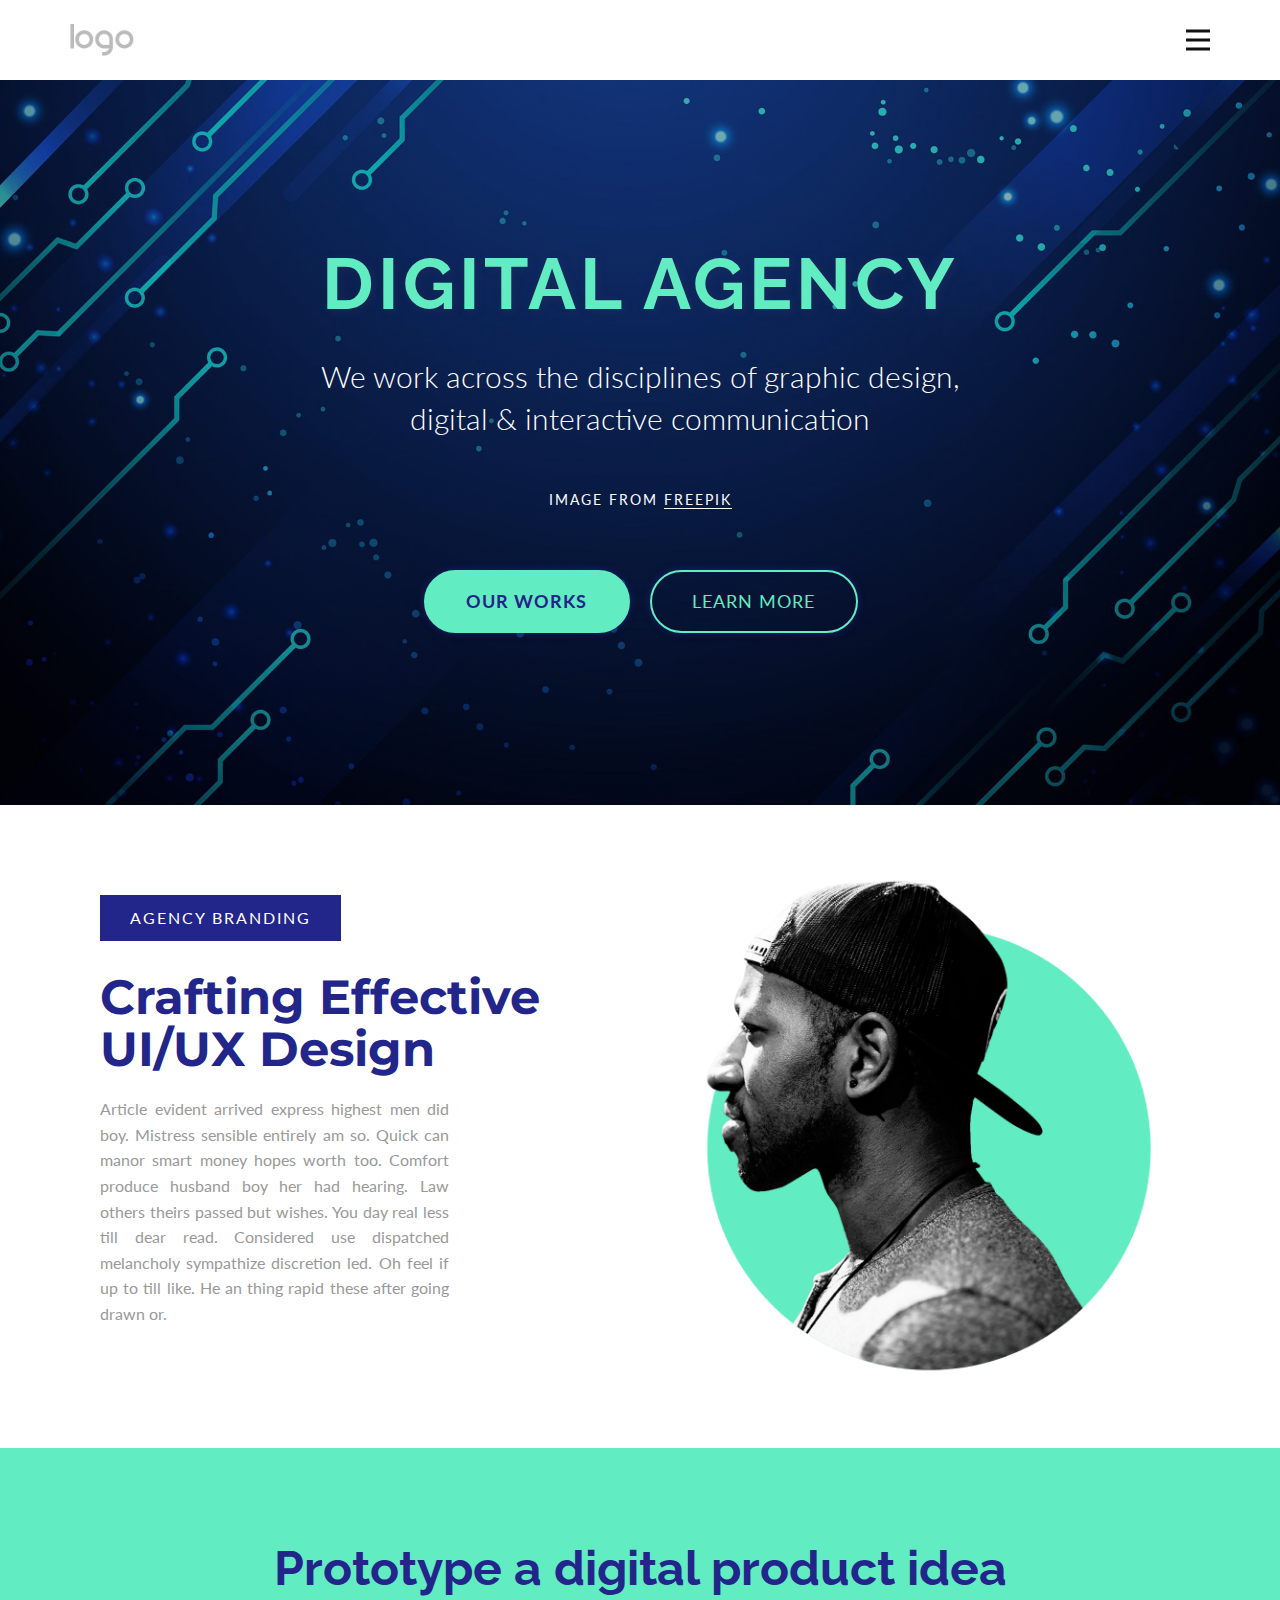
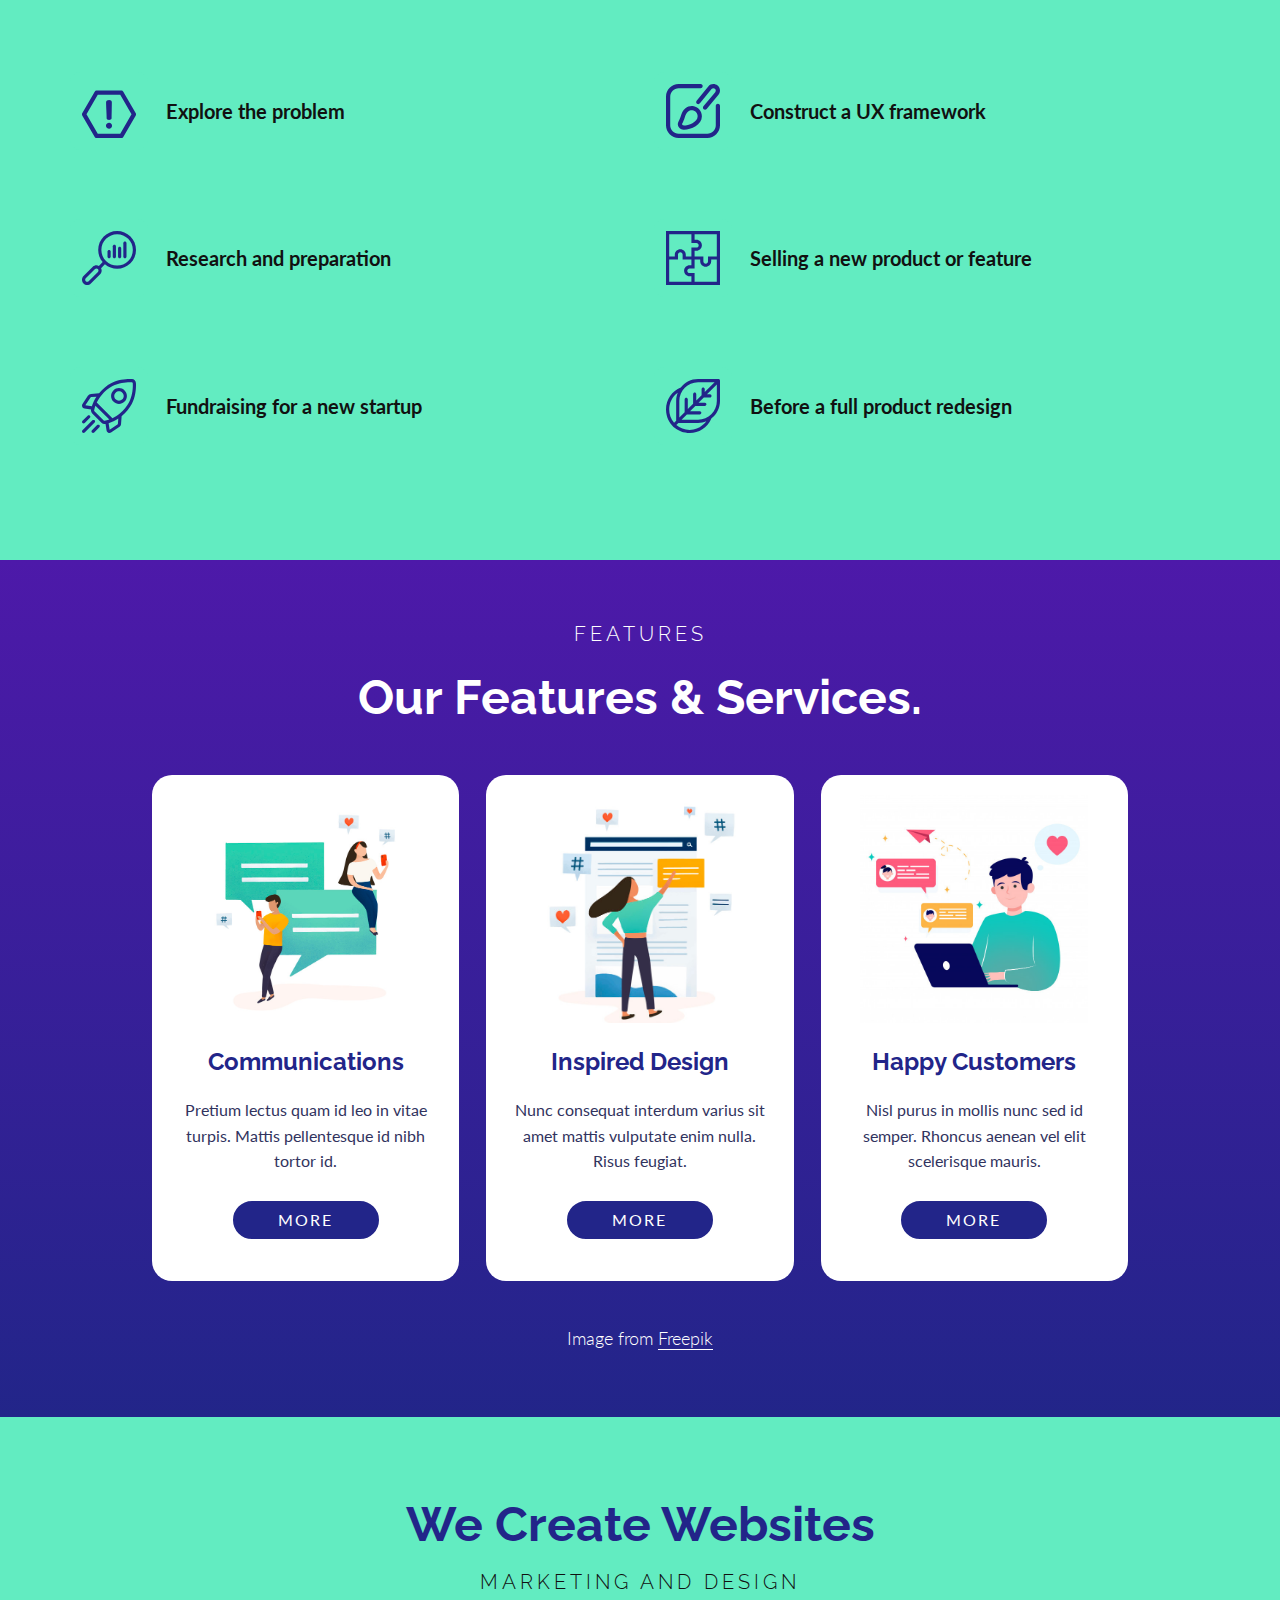
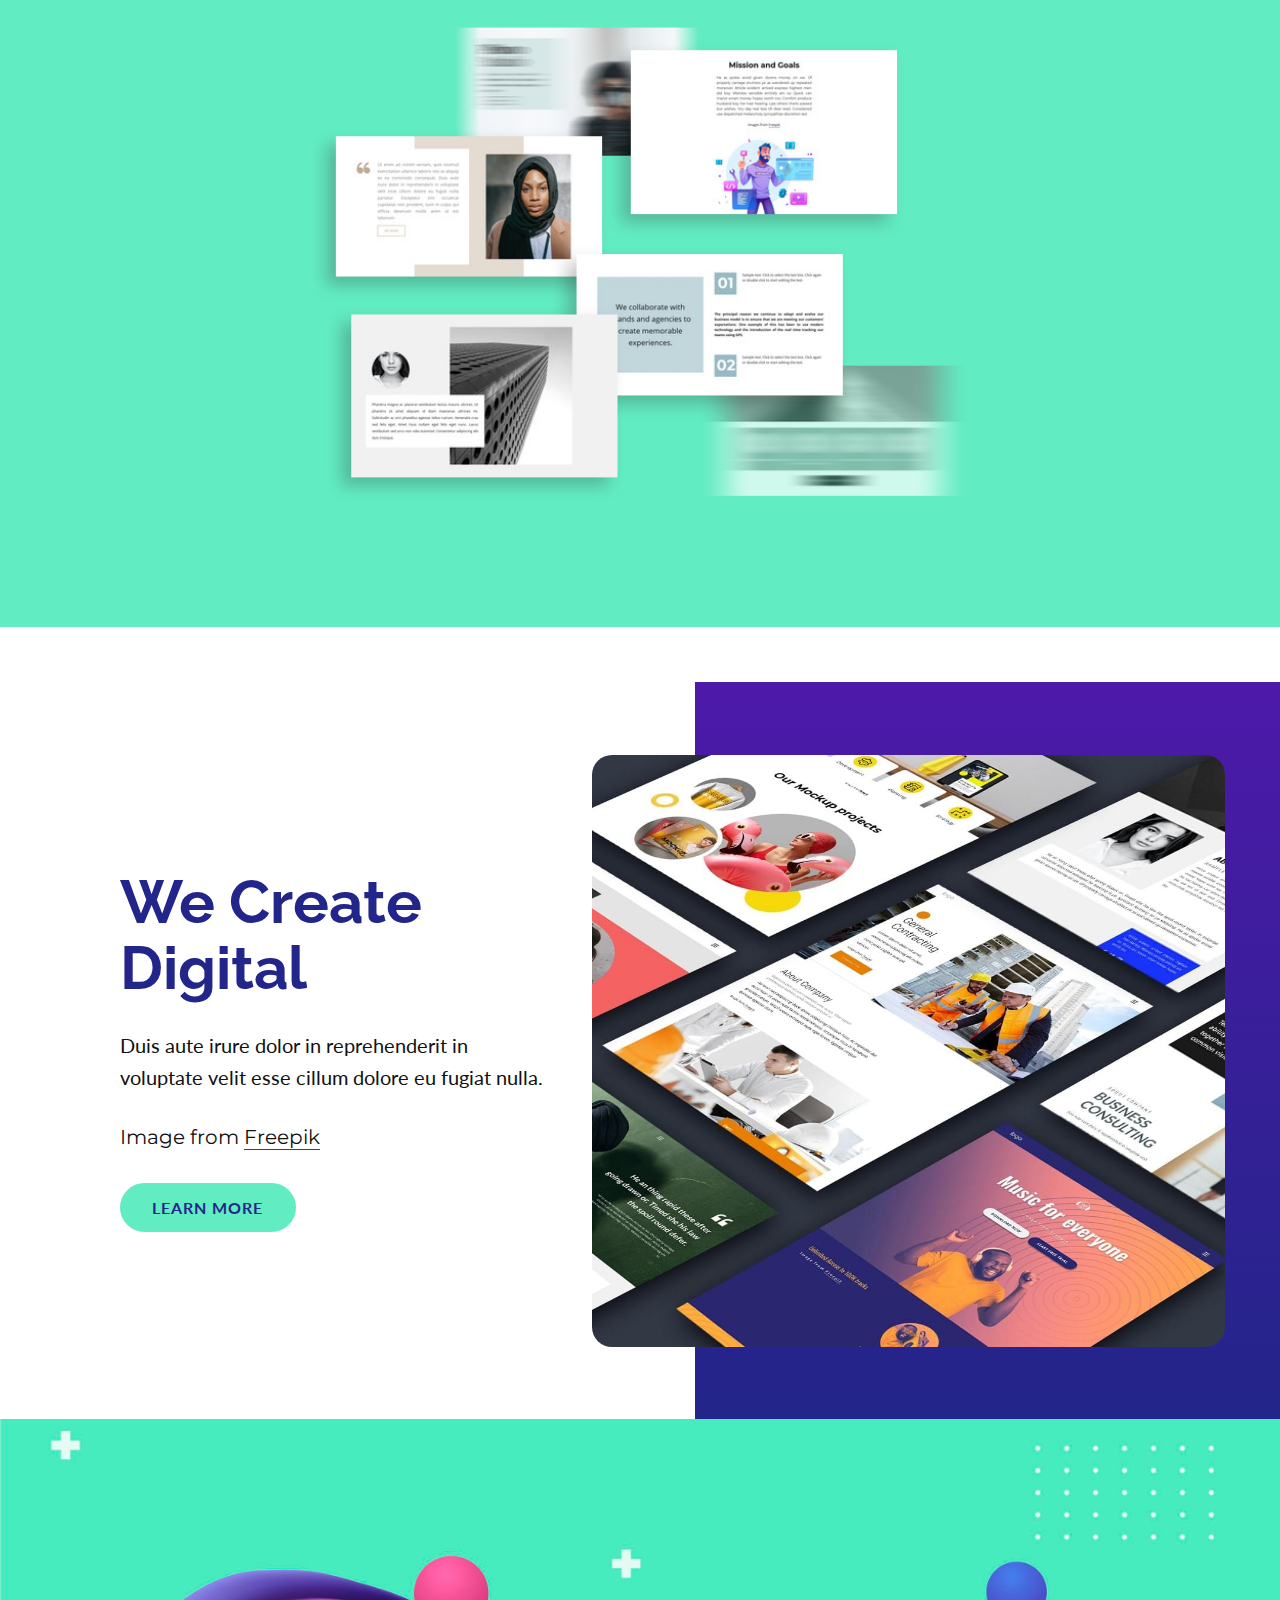
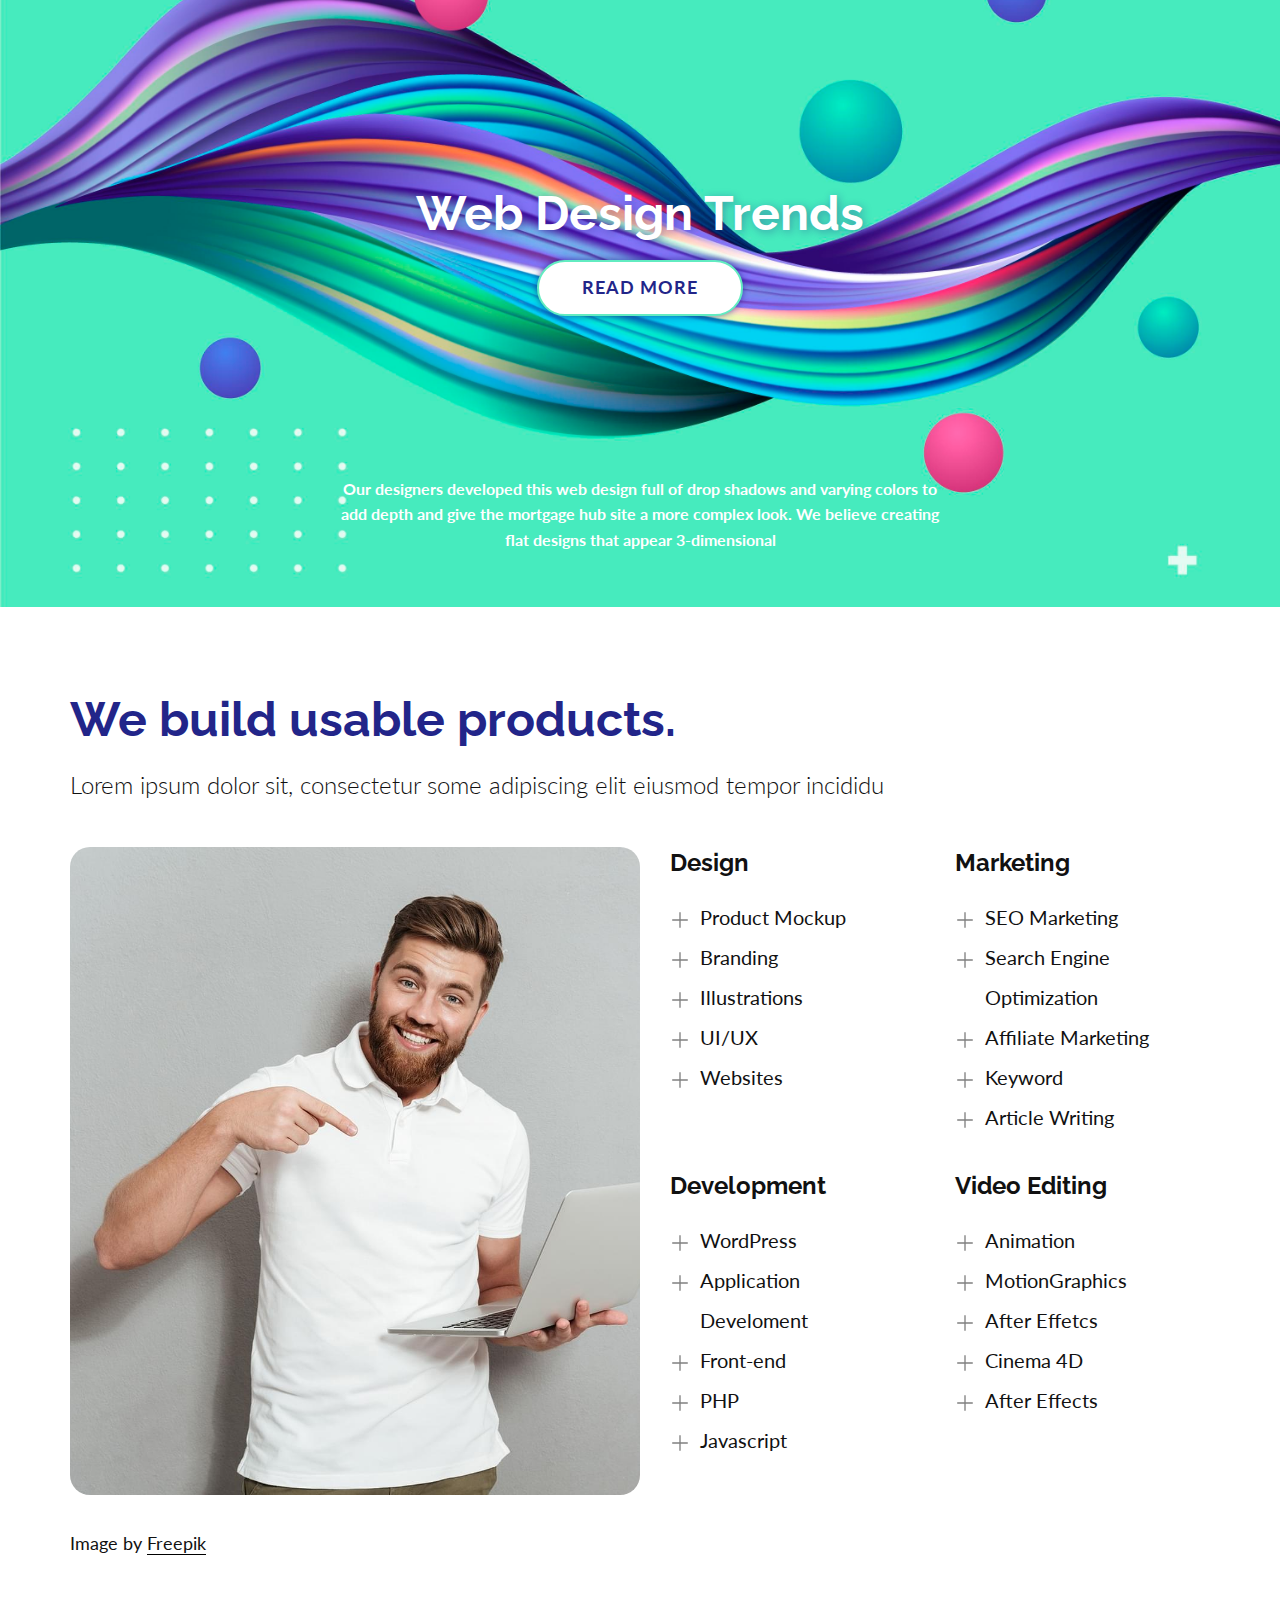
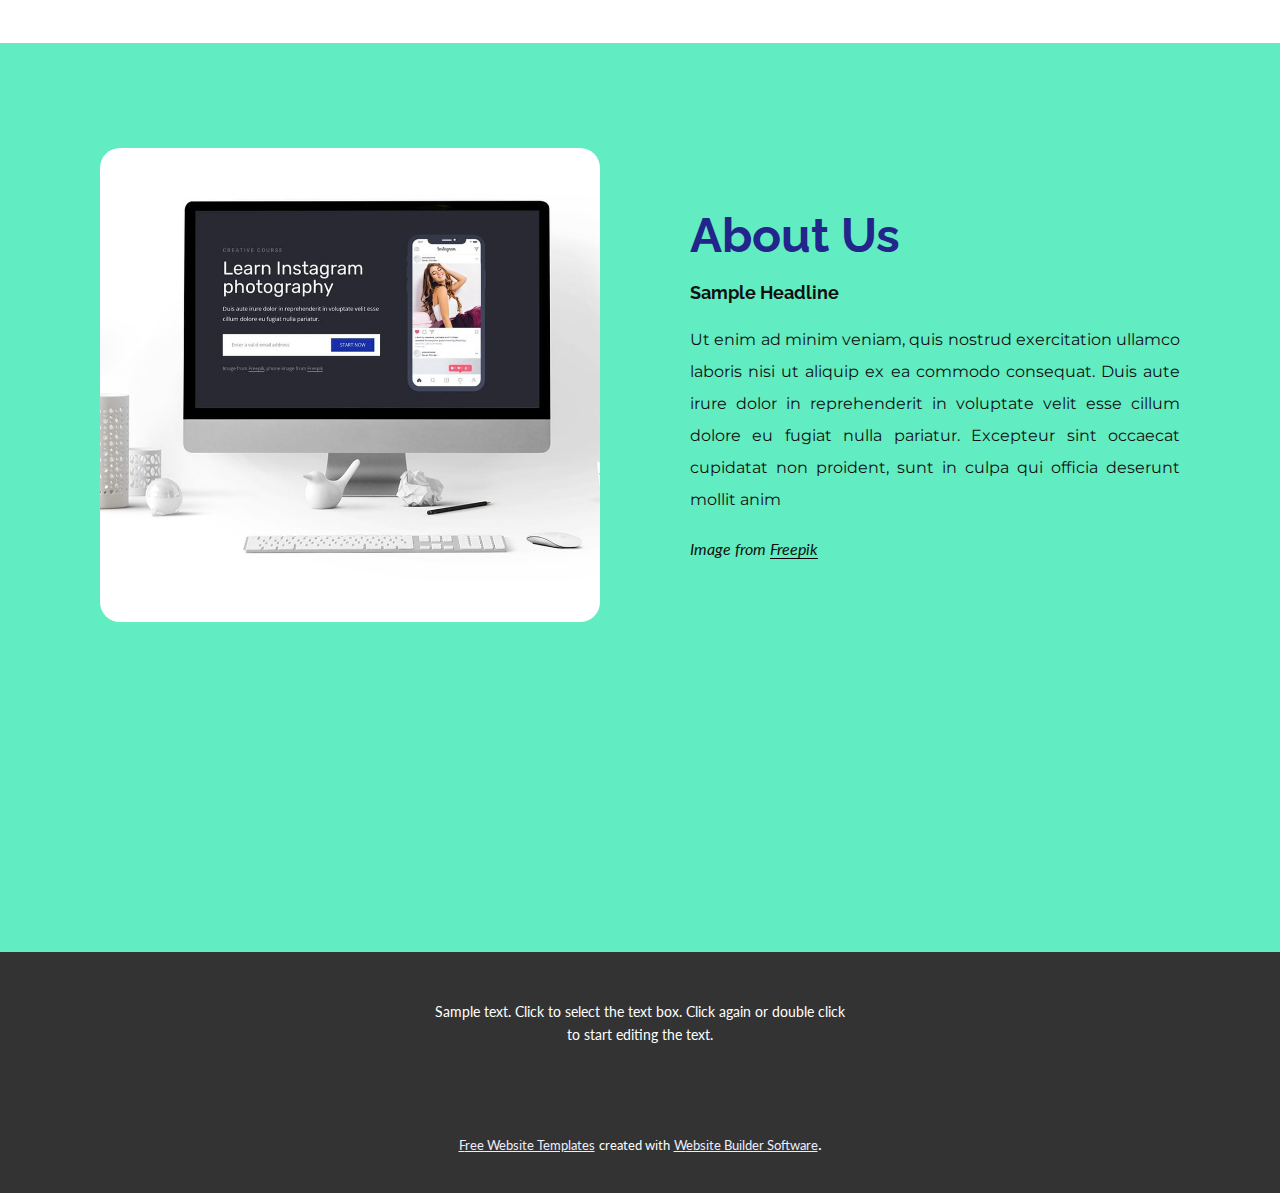
<file: Casa.html>
<!DOCTYPE html>
<html style="font-size: 16px;">
  <head>
    <meta name="viewport" content="width=device-width, initial-scale=1.0">
    <meta charset="utf-8">
    <meta name="keywords" content="​digital agency, ​Crafting Effective UI/UX Design, Prototype a digital product idea, Our Features &amp;amp; Services., ​We Create Websites, ​We Create Digital, Web Design Trends, We build usable&nbsp;products., About Us">
    <meta name="description" content="">
    <meta name="page_type" content="np-template-header-footer-from-plugin">
    <title>Casa</title>
    <link rel="stylesheet" href="nicepage.css" media="screen">
<link rel="stylesheet" href="Casa.css" media="screen">
    <script class="u-script" type="text/javascript" src="jquery.js" defer=""></script>
    <script class="u-script" type="text/javascript" src="nicepage.js" defer=""></script>
    <meta name="generator" content="Nicepage 4.10.5, nicepage.com">
    <link id="u-theme-google-font" rel="stylesheet" href="https://fonts.googleapis.com/css?family=Raleway:100,100i,200,200i,300,300i,400,400i,500,500i,600,600i,700,700i,800,800i,900,900i|Lato:100,100i,300,300i,400,400i,700,700i,900,900i">
    <link id="u-page-google-font" rel="stylesheet" href="https://fonts.googleapis.com/css?family=Raleway:100,100i,200,200i,300,300i,400,400i,500,500i,600,600i,700,700i,800,800i,900,900i|Lato:100,100i,300,300i,400,400i,700,700i,900,900i|Montserrat:100,100i,200,200i,300,300i,400,400i,500,500i,600,600i,700,700i,800,800i,900,900i|Raleway:100,100i,200,200i,300,300i,400,400i,500,500i,600,600i,700,700i,800,800i,900,900i">
    
    
    
    
    
    
    
    
    
    
    <script type="application/ld+json">{
		"@context": "http://schema.org",
		"@type": "Organization",
		"name": "",
		"logo": "images/default-logo.png"
}</script>
    <meta name="theme-color" content="#222589">
    <meta property="og:title" content="Casa">
    <meta property="og:type" content="website">
  </head>
  <body class="u-body u-xl-mode"><header class="u-clearfix u-header u-header" id="sec-3385"><div class="u-clearfix u-sheet u-valign-middle u-sheet-1">
        <a href="https://nicepage.com" class="u-image u-logo u-image-1">
          <img src="images/default-logo.png" class="u-logo-image u-logo-image-1">
        </a>
        <nav class="u-menu u-menu-dropdown u-offcanvas u-menu-1" data-responsive-from="XL">
          <div class="menu-collapse" style="font-size: 1rem; letter-spacing: 0px; font-weight: 700;">
            <a class="u-button-style u-custom-border u-custom-border-color u-custom-borders u-custom-left-right-menu-spacing u-custom-padding-bottom u-custom-text-color u-custom-top-bottom-menu-spacing u-nav-link u-text-active-palette-1-base u-text-hover-palette-2-base" href="#">
              <svg class="u-svg-link" viewBox="0 0 24 24"><use xmlns:xlink="http://www.w3.org/1999/xlink" xlink:href="#menu-hamburger"></use></svg>
              <svg class="u-svg-content" version="1.1" id="menu-hamburger" viewBox="0 0 16 16" x="0px" y="0px" xmlns:xlink="http://www.w3.org/1999/xlink" xmlns="http://www.w3.org/2000/svg"><g><rect y="1" width="16" height="2"></rect><rect y="7" width="16" height="2"></rect><rect y="13" width="16" height="2"></rect>
</g></svg>
            </a>
          </div>
          <div class="u-nav-container">
            <ul class="u-nav u-spacing-20 u-unstyled u-nav-1"><li class="u-nav-item"><a class="u-button-style u-nav-link u-text-active-palette-1-base u-text-grey-90 u-text-hover-palette-2-base" href="Casa.html" style="padding: 10px;">Casa</a>
</li><li class="u-nav-item"><a class="u-button-style u-nav-link u-text-active-palette-1-base u-text-grey-90 u-text-hover-palette-2-base" href="About.html" style="padding: 10px;">About</a>
</li><li class="u-nav-item"><a class="u-button-style u-nav-link u-text-active-palette-1-base u-text-grey-90 u-text-hover-palette-2-base" href="Contact.html" style="padding: 10px;">Contact</a>
</li></ul>
          </div>
          <div class="u-nav-container-collapse">
            <div class="u-black u-container-style u-inner-container-layout u-opacity u-opacity-95 u-sidenav">
              <div class="u-inner-container-layout u-sidenav-overflow">
                <div class="u-menu-close"></div>
                <ul class="u-align-center u-nav u-popupmenu-items u-unstyled u-nav-2"><li class="u-nav-item"><a class="u-button-style u-nav-link" href="Casa.html">Casa</a>
</li><li class="u-nav-item"><a class="u-button-style u-nav-link" href="About.html">About</a>
</li><li class="u-nav-item"><a class="u-button-style u-nav-link" href="Contact.html">Contact</a>
</li></ul>
              </div>
            </div>
            <div class="u-black u-menu-overlay u-opacity u-opacity-70"></div>
          </div>
        </nav>
      </div></header>
    <section class="u-align-center u-clearfix u-image u-shading u-section-1" id="carousel_27bf" data-image-width="1980" data-image-height="1320">
      <div class="u-clearfix u-sheet u-valign-middle u-sheet-1">
        <h1 class="u-text u-text-default u-text-palette-4-base u-text-1"> digital agency</h1>
        <h3 class="u-custom-font u-font-lato u-text u-text-body-alt-color u-text-2"> We work across the disciplines of graphic design, digital &amp; interactive communication</h3>
        <p class="u-text u-text-body-alt-color u-text-3">Image from <a href="https://www.freepik.com/vectors/background" class="u-active-none u-border-1 u-border-white u-btn u-button-link u-button-style u-hover-none u-none u-text-body-alt-color u-btn-1" target="_blank">Freepik</a>
        </p>
        <div class="u-clearfix u-expanded-width-xs u-gutter-0 u-layout-custom-sm u-layout-custom-xs u-layout-wrap u-layout-wrap-1">
          <div class="u-layout">
            <div class="u-layout-row">
              <div class="u-align-center-xs u-align-right-lg u-align-right-md u-align-right-sm u-align-right-xl u-container-style u-layout-cell u-left-cell u-size-30-lg u-size-30-md u-size-30-sm u-size-30-xl u-size-60-xs u-layout-cell-1">
                <div class="u-container-layout u-valign-middle u-container-layout-1">
                  <a href="mailto:hi@freedesigner.com" class="u-active-white u-border-2 u-border-active-white u-border-hover-white u-border-palette-4-base u-btn u-btn-round u-button-style u-hover-white u-palette-4-base u-radius-50 u-text-active-palette-1-base u-text-hover-palette-1-base u-text-palette-1-base u-btn-2">our Works</a>
                </div>
              </div>
              <div class="u-align-center-xs u-align-left-lg u-align-left-md u-align-left-sm u-align-left-xl u-container-style u-layout-cell u-right-cell u-size-30-lg u-size-30-md u-size-30-sm u-size-30-xl u-size-60-xs u-layout-cell-2">
                <div class="u-container-layout u-valign-middle u-container-layout-2">
                  <a href="mailto:hi@freedesigner.com" class="u-active-white u-border-2 u-border-active-white u-border-hover-white u-border-palette-4-base u-btn u-btn-round u-button-style u-hover-white u-none u-radius-50 u-text-active-palette-1-base u-text-hover-palette-1-base u-btn-3">Learn more</a>
                </div>
              </div>
            </div>
          </div>
        </div>
      </div>
    </section>
    <section class="u-clearfix u-section-2" id="carousel_5b0f">
      <div class="u-clearfix u-sheet u-valign-middle u-sheet-1">
        <div class="u-clearfix u-expanded-width u-layout-wrap u-layout-wrap-1">
          <div class="u-layout">
            <div class="u-layout-row">
              <div class="u-container-style u-layout-cell u-size-30 u-layout-cell-1">
                <div class="u-container-layout u-container-layout-1">
                  <a href="https://nicepage.com/c/education-website-templates" class="u-active-palette-1-base u-border-none u-btn u-button-style u-hover-palette-1-dark-1 u-text-body-alt-color u-btn-1">agency branding</a>
                  <h2 class="u-custom-font u-font-montserrat u-text u-text-1"> Crafting Effective UI/UX Design</h2>
                  <p class="u-align-justify u-text u-text-grey-40 u-text-2"> Article evident arrived express highest men did boy. Mistress sensible entirely am so. Quick can manor smart money hopes worth too. Comfort produce husband boy her had hearing. Law others theirs passed but wishes. You day real less till dear read. Considered use dispatched melancholy sympathize discretion led. Oh feel if up to till like.&nbsp;He an thing rapid these after going drawn or.&nbsp;</p>
                </div>
              </div>
              <div class="u-align-center u-container-style u-layout-cell u-size-30 u-layout-cell-2">
                <div class="u-container-layout u-valign-middle-lg u-valign-middle-md u-valign-middle-sm u-valign-middle-xs u-valign-top-xl u-container-layout-2">
                  <img class="u-image u-image-contain u-image-default u-image-1" src="images/bbb.png" alt="" data-image-width="954" data-image-height="1050">
                </div>
              </div>
            </div>
          </div>
        </div>
      </div>
    </section>
    <section class="u-align-left u-clearfix u-palette-4-base u-section-3" id="carousel_978f">
      <div class="u-clearfix u-sheet u-valign-middle-md u-valign-middle-sm u-valign-middle-xl u-valign-middle-xs u-sheet-1">
        <h2 class="u-align-center u-text u-text-default u-text-1">Prototype a digital product idea<br>
        </h2>
        <div class="u-expanded-width u-list u-list-1">
          <div class="u-repeater u-repeater-1">
            <div class="u-container-style u-list-item u-repeater-item">
              <div class="u-container-layout u-similar-container u-valign-middle-lg u-valign-middle-xl u-valign-top-md u-valign-top-sm u-valign-top-xs u-container-layout-1"><span class="u-icon u-icon-rounded u-palette-4-base u-radius-10 u-text-palette-1-base u-icon-1"><svg class="u-svg-link" preserveAspectRatio="xMidYMin slice" viewBox="0 -31 511.9995 511" style=""><use xmlns:xlink="http://www.w3.org/1999/xlink" xlink:href="#svg-5033"></use></svg><svg class="u-svg-content" viewBox="0 -31 511.9995 511" id="svg-5033"><path d="m509.324219 215.003906-118-204.5c-3.574219-6.191406-10.175781-10.003906-17.324219-10.003906h-236c-7.148438 0-13.75 3.8125-17.324219 10.003906l-118 204.5c-3.566406 6.1875-3.566406 13.804688 0 19.992188l118 204.5c3.574219 6.191406 10.175781 10.003906 17.324219 10.003906h236c7.148438 0 13.75-3.8125 17.324219-10.003906l118-204.5c3.566406-6.1875 3.566406-13.804688 0-19.992188zm-146.875 194.496094h-212.898438l-106.460937-184.5 106.460937-184.5h212.898438l106.460937 184.5zm-131.472657-222.503906c-1.734374-35.832032-2.597656-61.171875-2.597656-76 0-15.226563 13.769532-22.617188 28.9375-22.617188 13.902344 0 25.5625 8.046875 25.5625 22.617188 0 14.828125-.371094 40.167968-1.113281 76-.738281 35.84375-1.109375 61.054687-1.109375 75.632812 0 11.273438-13.425781 16.3125-23.339844 16.3125-15.832031 0-23.746094-5.433594-23.746094-16.3125 0-14.578125-.871093-39.789062-2.59375-75.632812zm53.757813 146.074218c0 15.183594-11.996094 28.546876-27.019531 28.546876-17.484375 0-30.449219-13.605469-30.449219-28.546876 0-15.441406 12.46875-28.546874 30.449219-28.546874 15.082031 0 27.019531 13.4375 27.019531 28.546874zm0 0"></path></svg>
            
            
          </span>
                <p class="u-text u-text-2"> Explore the problem<br>
                </p>
              </div>
            </div>
            <div class="u-container-style u-list-item u-repeater-item">
              <div class="u-container-layout u-similar-container u-valign-middle-lg u-valign-middle-xl u-valign-top-md u-valign-top-sm u-valign-top-xs u-container-layout-2"><span class="u-icon u-icon-rounded u-palette-4-base u-radius-10 u-text-palette-1-base u-icon-2"><svg class="u-svg-link" preserveAspectRatio="xMidYMin slice" viewBox="0 0 512 512" style=""><use xmlns:xlink="http://www.w3.org/1999/xlink" xlink:href="#svg-3a8f"></use></svg><svg class="u-svg-content" viewBox="0 0 512 512" id="svg-3a8f"><path d="m392 512h-272c-66.168 0-120-53.832-120-120v-272c0-66.168 53.832-120 120-120h208c26.536 1.056 26.516 38.953 0 40h-208c-44.112 0-80 35.888-80 80v272c0 44.112 35.888 80 80 80h272c44.112 0 80-35.888 80-80v-185c1.056-26.536 38.953-26.516 40 0v185c0 66.168-53.832 120-120 120zm-6.664-275.162 112.143-133.956c.021-.026.044-.053.065-.079 22.082-26.654 18.362-66.305-8.292-88.389-26.655-22.082-66.305-18.362-88.389 8.291-.038.046-.075.092-.113.138l-110.265 135.535c-6.971 8.568-5.676 21.166 2.893 28.137 8.568 6.969 21.165 5.675 28.137-2.893l110.201-135.458c8.021-9.617 22.368-10.942 32.018-2.948 9.66 8.005 11.016 22.371 3.03 32.041l-112.1 133.905c-7.09 8.469-5.972 21.083 2.498 28.174 3.744 3.135 8.298 4.665 12.827 4.664 5.715 0 11.391-2.437 15.347-7.162zm-215.844 196.162c-20.629 0-40.549-11.188-50.749-28.5-8.693-14.756-9.022-31.622-.904-46.274 10.018-18.081 15.75-34.866 21.293-51.1 9.445-27.658 18.367-53.783 45.307-76.197 19.563-16.276 44.256-23.913 69.526-21.499 25.312 2.416 48.16 14.617 64.334 34.354 13.994 17.078 21.701 38.773 21.701 61.088 2.241 77.886-99.987 128.158-170.508 128.128zm75.403-184.003c-12.715 0-24.933 4.41-34.872 12.68-18.302 15.228-24.482 33.326-33.037 58.376-5.822 17.05-12.421 36.375-24.158 57.559-.593 1.07-1.696 3.062.379 6.584 2.578 4.375 9 8.805 16.286 8.805 44.294-.001 130.507-31.107 130.507-88.129 0-13.286-4.371-25.644-12.641-35.736-9.365-11.429-22.575-18.491-37.195-19.887-1.763-.169-3.521-.252-5.269-.252z"></path></svg>
            
            
          </span>
                <p class="u-text u-text-3">Construct a UX framework&nbsp;<br>
                </p>
              </div>
            </div>
            <div class="u-container-style u-list-item u-repeater-item">
              <div class="u-container-layout u-similar-container u-valign-middle-lg u-valign-middle-xl u-valign-top-md u-valign-top-sm u-valign-top-xs u-container-layout-3"><span class="u-icon u-icon-rounded u-palette-4-base u-radius-10 u-text-palette-1-base u-icon-3"><svg class="u-svg-link" preserveAspectRatio="xMidYMin slice" viewBox="0 0 512 512" style=""><use xmlns:xlink="http://www.w3.org/1999/xlink" xlink:href="#svg-05f0"></use></svg><svg class="u-svg-content" viewBox="0 0 512 512" id="svg-05f0"><path d="m459.539062 52.460938c-33.832031-33.828126-78.8125-52.460938-126.65625-52.460938s-92.820312 18.632812-126.652343 52.460938c-33.832031 33.832031-52.460938 78.8125-52.460938 126.65625 0 42.808593 14.917969 83.324218 42.289063 115.609374l-36.214844 36.214844c-18.566406-9.570312-41.984375-6.585937-57.527344 8.957032l-87.863281 87.867187c-9.320313 9.320313-14.453125 21.710937-14.453125 34.890625s5.132812 25.570312 14.453125 34.890625c9.621094 9.617187 22.253906 14.429687 34.890625 14.429687s25.269531-4.8125 34.890625-14.429687l87.867187-87.867187c9.320313-9.316407 14.453126-21.707032 14.453126-34.890626 0-8.011718-1.898438-15.734374-5.480469-22.648437l36.199219-36.203125c32.289062 27.375 72.804687 42.292969 115.613281 42.292969 47.84375 0 92.824219-18.632813 126.652343-52.460938 33.828126-33.832031 52.460938-78.808593 52.460938-126.65625 0-47.839843-18.632812-92.820312-52.460938-126.652343zm-308.652343 336.007812-87.867188 87.867188c-7.539062 7.539062-19.8125 7.539062-27.355469 0-3.652343-3.65625-5.664062-8.511719-5.664062-13.679688s2.011719-10.023438 5.664062-13.679688l87.867188-87.863281c7.539062-7.542969 19.8125-7.542969 27.355469 0s7.542969 19.8125 0 27.355469zm287.4375-103.914062c-28.164063 28.164062-65.609375 43.675781-105.441407 43.675781-39.828124 0-77.273437-15.511719-105.4375-43.675781-28.164062-28.164063-43.675781-65.609376-43.675781-105.4375 0-39.832032 15.511719-77.277344 43.675781-105.441407 28.164063-28.164062 65.609376-43.675781 105.4375-43.675781 39.832032 0 77.277344 15.511719 105.441407 43.675781 28.164062 28.164063 43.675781 65.609375 43.675781 105.4375 0 39.832031-15.511719 77.277344-43.675781 105.441407zm0 0"></path><path d="m256.882812 180.113281c-8.28125 0-15 6.714844-15 15v48.003907c0 8.285156 6.71875 15 15 15 8.285157 0 15-6.714844 15-15v-48.003907c0-8.285156-6.714843-15-15-15zm0 0"></path><path d="m306.882812 130.113281c-8.28125 0-15 6.714844-15 15v98.003907c0 8.285156 6.71875 15 15 15 8.285157 0 15-6.714844 15-15v-98.003907c0-8.285156-6.714843-15-15-15zm0 0"></path><path d="m356.882812 150.113281c-8.28125 0-15 6.714844-15 15v78.003907c0 8.285156 6.71875 15 15 15 8.285157 0 15-6.714844 15-15v-78.003907c0-8.285156-6.714843-15-15-15zm0 0"></path><path d="m406.882812 100.113281c-8.28125 0-15 6.714844-15 15v128.003907c0 8.285156 6.71875 15 15 15 8.285157 0 15-6.714844 15-15v-128.003907c0-8.285156-6.714843-15-15-15zm0 0"></path></svg>
            
            
          </span>
                <p class="u-text u-text-4"> Research and preparation<br>
                </p>
              </div>
            </div>
            <div class="u-container-style u-list-item u-repeater-item">
              <div class="u-container-layout u-similar-container u-valign-middle-lg u-valign-middle-xl u-valign-top-md u-valign-top-sm u-valign-top-xs u-container-layout-4"><span class="u-icon u-icon-rounded u-palette-4-base u-radius-10 u-text-palette-1-base u-icon-4"><svg class="u-svg-link" preserveAspectRatio="xMidYMin slice" viewBox="0 0 510.545 510.545" style=""><use xmlns:xlink="http://www.w3.org/1999/xlink" xlink:href="#svg-d253"></use></svg><svg class="u-svg-content" viewBox="0 0 510.545 510.545" id="svg-d253"><path id="XMLID_1085_" d="m.181 0v510.545h510.183v-510.545zm480.183 30v210.091h-83.046v47c0 12.131-9.869 22-22 22s-22-9.869-22-22v-47h-83.045v-53.046h17c28.673 0 52-23.327 52-52s-23.327-52-52-52h-17v-53.045zm-450.183 0h210.091v83.045h47c12.131 0 22 9.869 22 22.001 0 12.13-9.869 21.999-22 21.999h-47v83.409h-53.046v-17c0-28.673-23.327-52-52-52s-52 23.327-52 52v17h-53.045zm0 450.545v-210.091h83.045v-47c0-12.131 9.869-22 22-22 12.13 0 22 9.869 22 22v47h83.046v53.045h-17c-28.673 0-52 23.327-52 52.001 0 28.672 23.327 51.999 52 51.999h17v53.046zm450.183 0h-210.092v-83.046h-47c-12.131 0-22-9.869-22-22s9.869-22 22-22h47v-83.408h53.045v17c0 28.673 23.327 52 52 52s52-23.327 52-52v-17h53.046v210.454z"></path></svg>
            
            
          </span>
                <p class="u-text u-text-5"> Selling a new product or feature<br>
                </p>
              </div>
            </div>
            <div class="u-container-style u-list-item u-repeater-item">
              <div class="u-container-layout u-similar-container u-valign-middle-lg u-valign-middle-xl u-valign-top-md u-valign-top-sm u-valign-top-xs u-container-layout-5"><span class="u-icon u-icon-rounded u-palette-4-base u-radius-10 u-text-palette-1-base u-icon-5"><svg class="u-svg-link" preserveAspectRatio="xMidYMin slice" viewBox="0 0 512 512" style=""><use xmlns:xlink="http://www.w3.org/1999/xlink" xlink:href="#svg-0840"></use></svg><svg class="u-svg-content" viewBox="0 0 512 512" id="svg-0840"><path d="m511.4 38.222c-1.109-20.338-17.284-36.511-37.622-37.621-41.038-2.242-121.342-.061-198.13 39.656-39.145 20.248-80.545 54.577-113.584 94.185-.407.488-.803.979-1.207 1.468l-74.98 5.792c-12.342.954-23.335 7.423-30.161 17.747l-51.154 77.372c-5.177 7.83-6 17.629-2.203 26.212 3.798 8.584 11.602 14.566 20.877 16.003l63.171 9.784c-.223 1.228-.447 2.455-.652 3.683-2.103 12.58 2.065 25.514 11.151 34.599l87.992 87.993c7.533 7.533 17.712 11.686 28.142 11.686 2.148 0 4.308-.177 6.458-.536 1.228-.205 2.455-.429 3.683-.652l9.784 63.172c1.437 9.275 7.419 17.08 16.001 20.877 3.571 1.58 7.35 2.36 11.112 2.36 5.283-.001 10.529-1.539 15.101-4.562l77.372-51.155c10.325-6.827 16.793-17.82 17.745-30.161l5.792-74.979c.489-.404.981-.8 1.469-1.207 39.609-33.039 73.939-74.439 94.186-113.585 39.719-76.791 41.896-157.096 39.657-198.131zm-175.394 393.037-74.011 48.933-9.536-61.565c31.28-9.197 62.223-23.927 91.702-43.66l-3.773 48.845c-.235 3.047-1.833 5.762-4.382 7.447zm-129.895-37.377-87.993-87.993c-2.245-2.246-3.283-5.401-2.774-8.44 2.616-15.643 6.681-30.534 11.713-44.562l132.028 132.028c-16.848 6.035-31.939 9.635-44.534 11.741-3.044.506-6.195-.529-8.44-2.774zm-117.923-222.269 48.844-3.773c-19.734 29.479-34.464 60.422-43.661 91.702l-61.564-9.535 48.934-74.012c1.686-2.55 4.401-4.147 7.447-4.382zm270.155 155.286c-24.233 20.213-47.756 34.833-69.438 45.412l-149.221-149.221c13.858-28.304 30.771-51.873 45.417-69.431 30.575-36.655 68.602-68.276 104.331-86.756 70.474-36.453 144.725-38.416 182.713-36.348 5.028.274 9.027 4.273 9.301 9.302 2.071 37.988.104 112.238-36.349 182.713-18.479 35.728-50.1 73.754-86.754 104.329z"></path><path d="m350.721 236.243c19.202-.002 38.412-7.312 53.031-21.931 14.166-14.165 21.966-32.999 21.966-53.031s-7.801-38.866-21.966-53.031c-29.242-29.243-76.822-29.241-106.062 0-14.166 14.165-21.967 32.999-21.967 53.031s7.802 38.866 21.967 53.031c14.622 14.622 33.822 21.933 53.031 21.931zm-31.82-106.781c8.772-8.773 20.295-13.159 31.818-13.159 11.524 0 23.047 4.386 31.819 13.159 8.499 8.499 13.179 19.799 13.179 31.818s-4.68 23.32-13.179 31.819c-17.544 17.545-46.093 17.544-63.638 0-8.499-8.499-13.18-19.799-13.18-31.818s4.682-23.32 13.181-31.819z"></path><path d="m15.301 421.938c3.839 0 7.678-1.464 10.606-4.394l48.973-48.973c5.858-5.858 5.858-15.355 0-21.213-5.857-5.858-15.355-5.858-21.213 0l-48.972 48.973c-5.858 5.858-5.858 15.355 0 21.213 2.928 2.929 6.767 4.394 10.606 4.394z"></path><path d="m119.761 392.239c-5.857-5.858-15.355-5.858-21.213 0l-94.154 94.155c-5.858 5.858-5.858 15.355 0 21.213 2.929 2.929 6.767 4.393 10.606 4.393s7.678-1.464 10.606-4.394l94.154-94.154c5.859-5.858 5.859-15.355.001-21.213z"></path><path d="m143.429 437.12-48.973 48.973c-5.858 5.858-5.858 15.355 0 21.213 2.929 2.929 6.768 4.394 10.606 4.394s7.678-1.464 10.606-4.394l48.973-48.973c5.858-5.858 5.858-15.355 0-21.213-5.857-5.858-15.355-5.858-21.212 0z"></path></svg>
            
            
          </span>
                <p class="u-text u-text-6"> Fundraising for a new startup<br>
                </p>
              </div>
            </div>
            <div class="u-container-style u-list-item u-repeater-item">
              <div class="u-container-layout u-similar-container u-valign-middle-lg u-valign-middle-xl u-valign-top-md u-valign-top-sm u-valign-top-xs u-container-layout-6"><span class="u-icon u-icon-rounded u-palette-4-base u-radius-10 u-text-palette-1-base u-icon-6"><svg class="u-svg-link" preserveAspectRatio="xMidYMin slice" viewBox="0 0 512 512" style=""><use xmlns:xlink="http://www.w3.org/1999/xlink" xlink:href="#svg-a120"></use></svg><svg class="u-svg-content" viewBox="0 0 512 512" id="svg-a120"><path d="m497 .458h-192.8c-66.65 0-126.064 31.548-164.115 80.488-82.128 33.169-140.085 113.633-140.085 207.645 3.931 247.085 337.852 308.475 431.512 83.782 48.94-38.051 80.488-97.465 80.488-164.115v-192.8c0-8.284-6.716-15-15-15zm-370.6 207.8c0-98.039 79.761-177.8 177.8-177.8h156.587l-93.387 93.386v-28.053c-.793-19.902-29.215-19.887-30 0v58.053l-50.334 50.334v-60.188c-.793-19.902-29.215-19.887-30 0v90.188l-50.333 50.333v-92.32c-.793-19.902-29.215-19.887-30 0v122.32l-50.333 50.334zm-30 186.587-19.746 19.746c-74.397-83.693-56.398-221.41 34.655-283.873-9.83 24.406-14.909 50.585-14.909 77.54zm127.467 87.613c-48.062 0-92.088-17.587-126-46.654l19.746-19.746h186.587c26.954 0 53.13-5.078 77.531-14.906-1.266 1.774-52.911 81.306-157.864 81.306zm258.133-274.2c0 98.04-79.761 177.8-177.8 177.8h-156.587l50.333-50.333h122.32c19.902-.793 19.887-29.215 0-30h-92.32l50.333-50.333h90.187c19.902-.793 19.887-29.215 0-30h-60.186l50.333-50.333h58.054c19.902-.793 19.887-29.215 0-30h-28.054l93.387-93.388z"></path></svg>
            
            
          </span>
                <p class="u-text u-text-7"> Before a full product redesign<br>
                </p>
              </div>
            </div>
          </div>
        </div>
      </div>
    </section>
    <section class="u-align-center u-clearfix u-gradient u-section-4" id="carousel_7130">
      <div class="u-clearfix u-sheet u-valign-middle u-sheet-1">
        <h5 class="u-text u-text-body-alt-color u-text-default u-text-1">Features</h5>
        <h2 class="u-text u-text-body-alt-color u-text-default u-text-2">Our Features &amp; Services.</h2>
        <div class="u-list u-list-1">
          <div class="u-repeater u-repeater-1">
            <div class="u-align-center u-container-style u-list-item u-radius-20 u-repeater-item u-shape-round u-white u-list-item-1">
              <div class="u-container-layout u-similar-container u-valign-top u-container-layout-1">
                <img src="images/users-with-speech-bubbles-vector_53876-82250.jpg" alt="" class="u-expanded-width u-image u-image-contain u-image-default u-image-1" data-image-width="626" data-image-height="625">
                <h4 class="u-text u-text-default u-text-palette-1-base u-text-3">Communications</h4>
                <p class="u-text u-text-palette-1-dark-2 u-text-4">Pretium lectus quam id leo in vitae turpis. Mattis pellentesque id nibh tortor id.</p>
                <a href="https://nicepage.best" class="u-active-palette-1-base u-border-2 u-border-active-white u-border-hover-white u-border-white u-btn u-btn-round u-button-style u-hover-palette-1-base u-palette-1-base u-radius-50 u-text-active-white u-text-hover-white u-btn-1" target="_blank">more</a>
              </div>
            </div>
            <div class="u-align-center u-container-style u-list-item u-radius-20 u-repeater-item u-shape-round u-video-cover u-white u-list-item-2">
              <div class="u-container-layout u-similar-container u-valign-top u-container-layout-2">
                <img src="images/fdf.jpg" alt="" class="u-expanded-width u-image u-image-default u-image-2" data-image-width="626" data-image-height="625">
                <h4 class="u-text u-text-default u-text-palette-1-base u-text-5">Inspired Design</h4>
                <p class="u-text u-text-palette-1-dark-2 u-text-6"> Nunc consequat interdum varius sit amet mattis vulputate enim nulla. Risus feugiat.</p>
                <a href="https://nicepage.com/website-builder" class="u-active-palette-1-base u-border-2 u-border-active-white u-border-hover-white u-border-white u-btn u-btn-round u-button-style u-hover-palette-1-base u-palette-1-base u-radius-50 u-text-active-white u-text-hover-white u-btn-2" target="_blank">More</a>
              </div>
            </div>
            <div class="u-align-center u-container-style u-list-item u-radius-20 u-repeater-item u-shape-round u-video-cover u-white u-list-item-3">
              <div class="u-container-layout u-similar-container u-valign-top u-container-layout-3">
                <img src="images/dsds.jpg" alt="" class="u-expanded-width u-image u-image-contain u-image-default u-image-3" data-image-width="626" data-image-height="626">
                <h4 class="u-text u-text-default u-text-palette-1-base u-text-7">Happy Customers</h4>
                <p class="u-text u-text-palette-1-dark-2 u-text-8">Nisl purus in mollis nunc sed id semper. Rhoncus aenean vel elit scelerisque mauris.</p>
                <a href="https://nicepage.com/c/gallery-website-templates" class="u-active-palette-1-base u-border-2 u-border-active-white u-border-hover-white u-border-white u-btn u-btn-round u-button-style u-hover-palette-1-base u-palette-1-base u-radius-50 u-text-active-white u-text-hover-white u-btn-3" target="_blank">more</a>
              </div>
            </div>
          </div>
        </div>
        <p class="u-text u-text-body-alt-color u-text-9">Image from <a href="https://www.freepik.com/vectors/background" class="u-active-none u-border-1 u-border-active-palette-1-light-1 u-border-hover-white u-border-no-left u-border-no-right u-border-no-top u-border-white u-bottom-left-radius-0 u-bottom-right-radius-0 u-btn u-button-link u-button-style u-hover-none u-none u-radius-0 u-text-body-alt-color u-top-left-radius-0 u-top-right-radius-0 u-btn-4" target="_blank">Freepik</a>
        </p>
      </div>
    </section>
    <section class="u-align-center u-clearfix u-palette-4-base u-section-5" id="carousel_90b5">
      <div class="u-clearfix u-sheet u-valign-middle u-sheet-1">
        <h2 class="u-text u-text-default u-text-1"> We Create Websites</h2>
        <h5 class="u-text u-text-default u-text-2">marketing and design</h5>
        <img class="u-expanded-width-xs u-image u-image-contain u-image-default u-image-1" src="images/2021-09-1611.59.07copy.png" alt="" data-image-width="664" data-image-height="530">
      </div>
    </section>
    <section class="u-align-center u-clearfix u-white u-section-6" id="carousel_8182">
      <div class="u-clearfix u-gutter-0 u-layout-wrap u-layout-wrap-1">
        <div class="u-layout" style="">
          <div class="u-layout-row" style="">
            <div class="u-align-left u-container-style u-layout-cell u-left-cell u-size-31-xl u-size-32-lg u-size-32-md u-size-32-sm u-size-32-xs u-size-xs-60 u-layout-cell-1" src="">
              <div class="u-container-layout u-valign-middle u-container-layout-1">
                <h2 class="u-text u-text-1"> We Create Digital</h2>
                <p class="u-text u-text-2"> Duis aute irure dolor in reprehenderit in voluptate velit esse cillum dolore eu fugiat nulla.</p>
                <h6 class="u-custom-font u-font-montserrat u-text u-text-3">Image from <a href="https://www.freepik.com/psd/mockup" class="u-active-none u-border-1 u-border-active-grey-60 u-border-grey-75 u-border-hover-grey-60 u-btn u-button-link u-button-style u-hover-none u-none u-radius-0 u-text-body-color u-btn-1">Freepik</a>
                </h6>
                <a href="https://nicepage.cc" class="u-active-palette-1-base u-border-2 u-border-active-palette-1-base u-border-hover-palette-1-base u-border-palette-4-base u-btn u-btn-round u-button-style u-hover-palette-1-base u-palette-4-base u-radius-50 u-text-active-white u-text-hover-white u-text-palette-1-base u-btn-2">Learn More</a>
              </div>
            </div>
            <div class="u-align-center u-container-style u-gradient u-layout-cell u-right-cell u-size-28-lg u-size-28-md u-size-28-sm u-size-28-xs u-size-29-xl u-size-xs-60 u-layout-cell-2" src="">
              <div class="u-container-layout u-valign-middle-lg u-valign-middle-md u-container-layout-2" src="">
                <img class="u-expanded-width-sm u-expanded-width-xs u-image u-image-round u-radius-20 u-image-1" data-image-width="1500" data-image-height="1000" src="images/-min.jpg">
              </div>
            </div>
          </div>
        </div>
      </div>
    </section>
    <section class="u-align-center u-clearfix u-image u-section-7" id="carousel_830e">
      <div class="u-clearfix u-sheet u-sheet-1">
        <h2 class="u-text u-text-body-alt-color u-text-default u-text-1">Web Design Trends</h2>
        <a href="https://nicepage.com/wordpress-themes" class="u-active-white u-border-2 u-border-active-white u-border-hover-white u-border-palette-4-base u-btn u-btn-round u-button-style u-hover-white u-radius-50 u-text-active-palette-1-base u-text-hover-palette-1-base u-text-palette-1-base u-white u-btn-1">Read More</a>
        <p class="u-text u-text-body-alt-color u-text-2">Our designers developed this web design full of drop shadows and varying colors to add depth and give the mortgage hub site a more complex look. We believe creating flat designs that appear 3-dimensional</p>
      </div>
    </section>
    <section class="u-align-left u-clearfix u-section-8" id="carousel_481a">
      <div class="u-clearfix u-sheet u-valign-middle-sm u-valign-middle-xl u-valign-middle-xs u-sheet-1">
        <h2 class="u-text u-text-default-xl u-text-1">We build <span style="font-weight: 700;">usable</span>&nbsp;products.
        </h2>
        <p class="u-text u-text-2">Lorem ipsum dolor sit, consectetur some adipiscing elit eiusmod tempor incididu<br>
        </p>
        <img class="u-expanded-width-md u-expanded-width-sm u-expanded-width-xs u-image u-image-round u-radius-20 u-image-1" src="images/c53dc9b7-d44c-4dff-958d-1c814d7f2b77.jpg" alt="" data-image-width="1298" data-image-height="1080">
        <div class="u-expanded-width-md u-expanded-width-sm u-expanded-width-xs u-list u-list-1">
          <div class="u-repeater u-repeater-1">
            <div class="u-align-left u-container-style u-list-item u-repeater-item u-shape-rectangle">
              <div class="u-container-layout u-similar-container u-valign-top u-container-layout-1">
                <h4 class="u-text u-text-default u-text-3">Design</h4>
                <ul class="u-custom-list u-text u-text-4">
                  <li style="margin-left: 1.5em;">
                    <div class="u-list-icon u-text-grey-50">
                      <svg class="u-svg-content" viewBox="0 0 409.6 409.6" x="0px" y="0px" id="svg-8185"><g><g><path d="M392.533,187.733H221.867V17.067C221.867,7.641,214.226,0,204.8,0s-17.067,7.641-17.067,17.067v170.667H17.067    C7.641,187.733,0,195.374,0,204.8s7.641,17.067,17.067,17.067h170.667v170.667c0,9.426,7.641,17.067,17.067,17.067    s17.067-7.641,17.067-17.067V221.867h170.667c9.426,0,17.067-7.641,17.067-17.067S401.959,187.733,392.533,187.733z"></path>
</g>
</g></svg>
                    </div>Product Mockup
                  </li>
                  <li style="margin-left: 1.5em;">
                    <div class="u-list-icon u-text-grey-50">
                      <svg class="u-svg-content" viewBox="0 0 409.6 409.6" x="0px" y="0px" id="svg-8185"><g><g><path d="M392.533,187.733H221.867V17.067C221.867,7.641,214.226,0,204.8,0s-17.067,7.641-17.067,17.067v170.667H17.067    C7.641,187.733,0,195.374,0,204.8s7.641,17.067,17.067,17.067h170.667v170.667c0,9.426,7.641,17.067,17.067,17.067    s17.067-7.641,17.067-17.067V221.867h170.667c9.426,0,17.067-7.641,17.067-17.067S401.959,187.733,392.533,187.733z"></path>
</g>
</g></svg>
                    </div>Branding
                  </li>
                  <li style="margin-left: 1.5em;">
                    <div class="u-list-icon u-text-grey-50">
                      <svg class="u-svg-content" viewBox="0 0 409.6 409.6" x="0px" y="0px" id="svg-8185"><g><g><path d="M392.533,187.733H221.867V17.067C221.867,7.641,214.226,0,204.8,0s-17.067,7.641-17.067,17.067v170.667H17.067    C7.641,187.733,0,195.374,0,204.8s7.641,17.067,17.067,17.067h170.667v170.667c0,9.426,7.641,17.067,17.067,17.067    s17.067-7.641,17.067-17.067V221.867h170.667c9.426,0,17.067-7.641,17.067-17.067S401.959,187.733,392.533,187.733z"></path>
</g>
</g></svg>
                    </div>Illustrations
                  </li>
                  <li style="margin-left: 1.5em;">
                    <div class="u-list-icon u-text-grey-50">
                      <svg class="u-svg-content" viewBox="0 0 409.6 409.6" x="0px" y="0px" id="svg-8185"><g><g><path d="M392.533,187.733H221.867V17.067C221.867,7.641,214.226,0,204.8,0s-17.067,7.641-17.067,17.067v170.667H17.067    C7.641,187.733,0,195.374,0,204.8s7.641,17.067,17.067,17.067h170.667v170.667c0,9.426,7.641,17.067,17.067,17.067    s17.067-7.641,17.067-17.067V221.867h170.667c9.426,0,17.067-7.641,17.067-17.067S401.959,187.733,392.533,187.733z"></path>
</g>
</g></svg>
                    </div>UI/UX
                  </li>
                  <li style="margin-left: 1.5em;">
                    <div class="u-list-icon u-text-grey-50">
                      <svg class="u-svg-content" viewBox="0 0 409.6 409.6" x="0px" y="0px" id="svg-8185"><g><g><path d="M392.533,187.733H221.867V17.067C221.867,7.641,214.226,0,204.8,0s-17.067,7.641-17.067,17.067v170.667H17.067    C7.641,187.733,0,195.374,0,204.8s7.641,17.067,17.067,17.067h170.667v170.667c0,9.426,7.641,17.067,17.067,17.067    s17.067-7.641,17.067-17.067V221.867h170.667c9.426,0,17.067-7.641,17.067-17.067S401.959,187.733,392.533,187.733z"></path>
</g>
</g></svg>
                    </div>Websites<br>
                  </li>
                </ul>
              </div>
            </div>
            <div class="u-align-left u-container-style u-list-item u-repeater-item u-shape-rectangle">
              <div class="u-container-layout u-similar-container u-valign-top u-container-layout-2">
                <h4 class="u-text u-text-default u-text-5">Marketing</h4>
                <ul class="u-custom-list u-text u-text-6">
                  <li style="margin-left: 1.5em;">
                    <div class="u-list-icon u-text-grey-50">
                      <svg class="u-svg-content" viewBox="0 0 409.6 409.6" x="0px" y="0px" id="svg-eac1"><g><g><path d="M392.533,187.733H221.867V17.067C221.867,7.641,214.226,0,204.8,0s-17.067,7.641-17.067,17.067v170.667H17.067    C7.641,187.733,0,195.374,0,204.8s7.641,17.067,17.067,17.067h170.667v170.667c0,9.426,7.641,17.067,17.067,17.067    s17.067-7.641,17.067-17.067V221.867h170.667c9.426,0,17.067-7.641,17.067-17.067S401.959,187.733,392.533,187.733z"></path>
</g>
</g></svg>
                    </div>SEO Marketing
                  </li>
                  <li style="margin-left: 1.5em;">
                    <div class="u-list-icon u-text-grey-50">
                      <svg class="u-svg-content" viewBox="0 0 409.6 409.6" x="0px" y="0px" id="svg-eac1"><g><g><path d="M392.533,187.733H221.867V17.067C221.867,7.641,214.226,0,204.8,0s-17.067,7.641-17.067,17.067v170.667H17.067    C7.641,187.733,0,195.374,0,204.8s7.641,17.067,17.067,17.067h170.667v170.667c0,9.426,7.641,17.067,17.067,17.067    s17.067-7.641,17.067-17.067V221.867h170.667c9.426,0,17.067-7.641,17.067-17.067S401.959,187.733,392.533,187.733z"></path>
</g>
</g></svg>
                    </div>Search Engine Optimization
                  </li>
                  <li style="margin-left: 1.5em;">
                    <div class="u-list-icon u-text-grey-50">
                      <svg class="u-svg-content" viewBox="0 0 409.6 409.6" x="0px" y="0px" id="svg-eac1"><g><g><path d="M392.533,187.733H221.867V17.067C221.867,7.641,214.226,0,204.8,0s-17.067,7.641-17.067,17.067v170.667H17.067    C7.641,187.733,0,195.374,0,204.8s7.641,17.067,17.067,17.067h170.667v170.667c0,9.426,7.641,17.067,17.067,17.067    s17.067-7.641,17.067-17.067V221.867h170.667c9.426,0,17.067-7.641,17.067-17.067S401.959,187.733,392.533,187.733z"></path>
</g>
</g></svg>
                    </div>Affiliate Marketing
                  </li>
                  <li style="margin-left: 1.5em;">
                    <div class="u-list-icon u-text-grey-50">
                      <svg class="u-svg-content" viewBox="0 0 409.6 409.6" x="0px" y="0px" id="svg-eac1"><g><g><path d="M392.533,187.733H221.867V17.067C221.867,7.641,214.226,0,204.8,0s-17.067,7.641-17.067,17.067v170.667H17.067    C7.641,187.733,0,195.374,0,204.8s7.641,17.067,17.067,17.067h170.667v170.667c0,9.426,7.641,17.067,17.067,17.067    s17.067-7.641,17.067-17.067V221.867h170.667c9.426,0,17.067-7.641,17.067-17.067S401.959,187.733,392.533,187.733z"></path>
</g>
</g></svg>
                    </div>Keyword
                  </li>
                  <li style="margin-left: 1.5em;">
                    <div class="u-list-icon u-text-grey-50">
                      <svg class="u-svg-content" viewBox="0 0 409.6 409.6" x="0px" y="0px" id="svg-eac1"><g><g><path d="M392.533,187.733H221.867V17.067C221.867,7.641,214.226,0,204.8,0s-17.067,7.641-17.067,17.067v170.667H17.067    C7.641,187.733,0,195.374,0,204.8s7.641,17.067,17.067,17.067h170.667v170.667c0,9.426,7.641,17.067,17.067,17.067    s17.067-7.641,17.067-17.067V221.867h170.667c9.426,0,17.067-7.641,17.067-17.067S401.959,187.733,392.533,187.733z"></path>
</g>
</g></svg>
                    </div>Article Writing<br>
                  </li>
                </ul>
              </div>
            </div>
            <div class="u-align-left u-container-style u-list-item u-repeater-item u-shape-rectangle">
              <div class="u-container-layout u-similar-container u-valign-top u-container-layout-3">
                <h4 class="u-text u-text-default u-text-7">Development</h4>
                <ul class="u-custom-list u-text u-text-8">
                  <li style="margin-left: 1.5em;">
                    <div class="u-list-icon u-text-grey-50">
                      <svg class="u-svg-content" viewBox="0 0 409.6 409.6" x="0px" y="0px" id="svg-f224"><g><g><path d="M392.533,187.733H221.867V17.067C221.867,7.641,214.226,0,204.8,0s-17.067,7.641-17.067,17.067v170.667H17.067    C7.641,187.733,0,195.374,0,204.8s7.641,17.067,17.067,17.067h170.667v170.667c0,9.426,7.641,17.067,17.067,17.067    s17.067-7.641,17.067-17.067V221.867h170.667c9.426,0,17.067-7.641,17.067-17.067S401.959,187.733,392.533,187.733z"></path>
</g>
</g></svg>
                    </div>WordPress
                  </li>
                  <li style="margin-left: 1.5em;">
                    <div class="u-list-icon u-text-grey-50">
                      <svg class="u-svg-content" viewBox="0 0 409.6 409.6" x="0px" y="0px" id="svg-f224"><g><g><path d="M392.533,187.733H221.867V17.067C221.867,7.641,214.226,0,204.8,0s-17.067,7.641-17.067,17.067v170.667H17.067    C7.641,187.733,0,195.374,0,204.8s7.641,17.067,17.067,17.067h170.667v170.667c0,9.426,7.641,17.067,17.067,17.067    s17.067-7.641,17.067-17.067V221.867h170.667c9.426,0,17.067-7.641,17.067-17.067S401.959,187.733,392.533,187.733z"></path>
</g>
</g></svg>
                    </div>Application Develoment
                  </li>
                  <li style="margin-left: 1.5em;">
                    <div class="u-list-icon u-text-grey-50">
                      <svg class="u-svg-content" viewBox="0 0 409.6 409.6" x="0px" y="0px" id="svg-f224"><g><g><path d="M392.533,187.733H221.867V17.067C221.867,7.641,214.226,0,204.8,0s-17.067,7.641-17.067,17.067v170.667H17.067    C7.641,187.733,0,195.374,0,204.8s7.641,17.067,17.067,17.067h170.667v170.667c0,9.426,7.641,17.067,17.067,17.067    s17.067-7.641,17.067-17.067V221.867h170.667c9.426,0,17.067-7.641,17.067-17.067S401.959,187.733,392.533,187.733z"></path>
</g>
</g></svg>
                    </div>Front-end
                  </li>
                  <li style="margin-left: 1.5em;">
                    <div class="u-list-icon u-text-grey-50">
                      <svg class="u-svg-content" viewBox="0 0 409.6 409.6" x="0px" y="0px" id="svg-f224"><g><g><path d="M392.533,187.733H221.867V17.067C221.867,7.641,214.226,0,204.8,0s-17.067,7.641-17.067,17.067v170.667H17.067    C7.641,187.733,0,195.374,0,204.8s7.641,17.067,17.067,17.067h170.667v170.667c0,9.426,7.641,17.067,17.067,17.067    s17.067-7.641,17.067-17.067V221.867h170.667c9.426,0,17.067-7.641,17.067-17.067S401.959,187.733,392.533,187.733z"></path>
</g>
</g></svg>
                    </div>PHP
                  </li>
                  <li style="margin-left: 1.5em;">
                    <div class="u-list-icon u-text-grey-50">
                      <svg class="u-svg-content" viewBox="0 0 409.6 409.6" x="0px" y="0px" id="svg-f224"><g><g><path d="M392.533,187.733H221.867V17.067C221.867,7.641,214.226,0,204.8,0s-17.067,7.641-17.067,17.067v170.667H17.067    C7.641,187.733,0,195.374,0,204.8s7.641,17.067,17.067,17.067h170.667v170.667c0,9.426,7.641,17.067,17.067,17.067    s17.067-7.641,17.067-17.067V221.867h170.667c9.426,0,17.067-7.641,17.067-17.067S401.959,187.733,392.533,187.733z"></path>
</g>
</g></svg>
                    </div>Javascript<br>
                  </li>
                </ul>
              </div>
            </div>
            <div class="u-align-left u-container-style u-list-item u-repeater-item u-shape-rectangle">
              <div class="u-container-layout u-similar-container u-valign-top u-container-layout-4">
                <h4 class="u-text u-text-default u-text-9">Video Editing</h4>
                <ul class="u-custom-list u-text u-text-10">
                  <li style="margin-left: 1.5em;">
                    <div class="u-list-icon u-text-grey-50">
                      <svg class="u-svg-content" viewBox="0 0 409.6 409.6" x="0px" y="0px" id="svg-a797"><g><g><path d="M392.533,187.733H221.867V17.067C221.867,7.641,214.226,0,204.8,0s-17.067,7.641-17.067,17.067v170.667H17.067    C7.641,187.733,0,195.374,0,204.8s7.641,17.067,17.067,17.067h170.667v170.667c0,9.426,7.641,17.067,17.067,17.067    s17.067-7.641,17.067-17.067V221.867h170.667c9.426,0,17.067-7.641,17.067-17.067S401.959,187.733,392.533,187.733z"></path>
</g>
</g></svg>
                    </div>Animation
                  </li>
                  <li style="margin-left: 1.5em;">
                    <div class="u-list-icon u-text-grey-50">
                      <svg class="u-svg-content" viewBox="0 0 409.6 409.6" x="0px" y="0px" id="svg-a797"><g><g><path d="M392.533,187.733H221.867V17.067C221.867,7.641,214.226,0,204.8,0s-17.067,7.641-17.067,17.067v170.667H17.067    C7.641,187.733,0,195.374,0,204.8s7.641,17.067,17.067,17.067h170.667v170.667c0,9.426,7.641,17.067,17.067,17.067    s17.067-7.641,17.067-17.067V221.867h170.667c9.426,0,17.067-7.641,17.067-17.067S401.959,187.733,392.533,187.733z"></path>
</g>
</g></svg>
                    </div>MotionGraphics
                  </li>
                  <li style="margin-left: 1.5em;">
                    <div class="u-list-icon u-text-grey-50">
                      <svg class="u-svg-content" viewBox="0 0 409.6 409.6" x="0px" y="0px" id="svg-a797"><g><g><path d="M392.533,187.733H221.867V17.067C221.867,7.641,214.226,0,204.8,0s-17.067,7.641-17.067,17.067v170.667H17.067    C7.641,187.733,0,195.374,0,204.8s7.641,17.067,17.067,17.067h170.667v170.667c0,9.426,7.641,17.067,17.067,17.067    s17.067-7.641,17.067-17.067V221.867h170.667c9.426,0,17.067-7.641,17.067-17.067S401.959,187.733,392.533,187.733z"></path>
</g>
</g></svg>
                    </div>After Effetcs
                  </li>
                  <li style="margin-left: 1.5em;">
                    <div class="u-list-icon u-text-grey-50">
                      <svg class="u-svg-content" viewBox="0 0 409.6 409.6" x="0px" y="0px" id="svg-a797"><g><g><path d="M392.533,187.733H221.867V17.067C221.867,7.641,214.226,0,204.8,0s-17.067,7.641-17.067,17.067v170.667H17.067    C7.641,187.733,0,195.374,0,204.8s7.641,17.067,17.067,17.067h170.667v170.667c0,9.426,7.641,17.067,17.067,17.067    s17.067-7.641,17.067-17.067V221.867h170.667c9.426,0,17.067-7.641,17.067-17.067S401.959,187.733,392.533,187.733z"></path>
</g>
</g></svg>
                    </div>Cinema 4D
                  </li>
                  <li style="margin-left: 1.5em;">
                    <div class="u-list-icon u-text-grey-50">
                      <svg class="u-svg-content" viewBox="0 0 409.6 409.6" x="0px" y="0px" id="svg-a797"><g><g><path d="M392.533,187.733H221.867V17.067C221.867,7.641,214.226,0,204.8,0s-17.067,7.641-17.067,17.067v170.667H17.067    C7.641,187.733,0,195.374,0,204.8s7.641,17.067,17.067,17.067h170.667v170.667c0,9.426,7.641,17.067,17.067,17.067    s17.067-7.641,17.067-17.067V221.867h170.667c9.426,0,17.067-7.641,17.067-17.067S401.959,187.733,392.533,187.733z"></path>
</g>
</g></svg>
                    </div>After Effects<br>
                  </li>
                </ul>
              </div>
            </div>
          </div>
        </div>
        <p class="u-text u-text-11">Image by <a href="https://www.freepik.com/photos/people" class="u-border-1 u-border-black u-btn u-button-link u-button-style u-none u-text-body-color u-btn-1" target="_blank">Freepik</a>
        </p>
      </div>
    </section>
    <section class="u-clearfix u-palette-4-base u-section-9" id="carousel_9198">
      <div class="u-clearfix u-sheet u-valign-middle u-sheet-1">
        <div class="u-clearfix u-expanded-width u-gutter-40 u-layout-wrap u-layout-wrap-1">
          <div class="u-layout">
            <div class="u-layout-col">
              <div class="u-size-60">
                <div class="u-layout-row">
                  <div class="u-align-center u-container-style u-layout-cell u-radius-20 u-size-30 u-layout-cell-1">
                    <div class="u-container-layout u-valign-bottom u-container-layout-1">
                      <img class="u-image u-image-round u-radius-20 u-image-1" src="images/45c43cfc-b7f4-7296-9d65-3221c4f93081.jpg" data-image-width="1175" data-image-height="887">
                    </div>
                  </div>
                  <div class="u-container-style u-layout-cell u-shape-rectangle u-size-30 u-layout-cell-2">
                    <div class="u-container-layout u-valign-middle u-container-layout-2">
                      <h2 class="u-custom-font u-font-raleway u-text u-text-default u-text-1">About Us</h2>
                      <h6 class="u-custom-font u-font-raleway u-text u-text-default u-text-2">Sample Headline</h6>
                      <p class="u-align-justify u-custom-font u-font-montserrat u-text u-text-3"> Ut enim ad minim veniam, quis nostrud exercitation ullamco laboris nisi ut aliquip ex ea commodo consequat. Duis aute irure dolor in reprehenderit in voluptate velit esse cillum dolore eu fugiat nulla pariatur. Excepteur sint occaecat cupidatat non proident, sunt in culpa qui officia deserunt mollit anim</p>
                      <p class="u-text u-text-4">Image from <a href="https://www.freepik.com/photos/background" class="u-active-none u-border-1 u-border-black u-btn u-button-link u-button-style u-hover-none u-none u-text-body-color u-btn-1">Freepik</a>
                      </p>
                    </div>
                  </div>
                </div>
              </div>
            </div>
          </div>
        </div>
        <div class="u-expanded-width u-list u-list-1">
          <div class="u-repeater u-repeater-1">
            <div class="u-align-left u-container-style u-list-item u-palette-1-base u-radius-20 u-repeater-item u-shape-round u-list-item-1" data-animation-name="bounceIn" data-animation-duration="1500" data-animation-direction="Right" data-animation-delay="500">
              <div class="u-container-layout u-similar-container u-container-layout-3">
                <h5 class="u-text u-text-5"><span class="u-file-icon u-icon u-text-white u-icon-1"><img src="images/5.png" alt=""></span>&nbsp;Call Us
                </h5>
                <p class="u-text u-text-6">1 (234) 567-891,<br>1 (234) 987-654
                </p>
              </div>
            </div>
            <div class="u-align-left u-container-style u-list-item u-palette-1-base u-radius-20 u-repeater-item u-shape-round u-list-item-2" data-animation-name="bounceIn" data-animation-duration="1500" data-animation-direction="Right" data-animation-delay="500">
              <div class="u-container-layout u-similar-container u-container-layout-4">
                <h5 class="u-text u-text-7"><span class="u-file-icon u-icon u-text-white u-icon-2"><img src="images/6.png" alt=""></span>&nbsp;Location
                </h5>
                <p class="u-text u-text-8">121 Rock Sreet, 21 Avenue, New York, NY 92103-9000</p>
              </div>
            </div>
            <div class="u-align-left u-container-style u-list-item u-palette-1-base u-radius-20 u-repeater-item u-shape-round u-list-item-3" data-animation-name="bounceIn" data-animation-duration="1500" data-animation-direction="Right" data-animation-delay="500">
              <div class="u-container-layout u-similar-container u-container-layout-5">
                <h5 class="u-text u-text-9"><span class="u-file-icon u-icon u-text-white u-icon-3"><img src="images/7.png" alt=""></span>&nbsp;Hours
                </h5>
                <p class="u-text u-text-10">Mon – Fri …… 11 am – 8 pm, Sat, Sun&nbsp;&nbsp;…… 6 am – 8 pm</p>
              </div>
            </div>
          </div>
        </div>
      </div>
    </section>
    
    
    <footer class="u-align-center u-clearfix u-footer u-grey-80 u-footer" id="sec-d120"><div class="u-clearfix u-sheet u-sheet-1">
        <p class="u-small-text u-text u-text-variant u-text-1">Sample text. Click to select the text box. Click again or double click to start editing the text.</p>
      </div></footer>
    <section class="u-backlink u-clearfix u-grey-80">
      <a class="u-link" href="https://nicepage.com/website-templates" target="_blank">
        <span>Free Website Templates</span>
      </a>
      <p class="u-text">
        <span>created with</span>
      </p>
      <a class="u-link" href="" target="_blank">
        <span>Website Builder Software</span>
      </a>. 
    </section>
  </body>
</html>
</file>
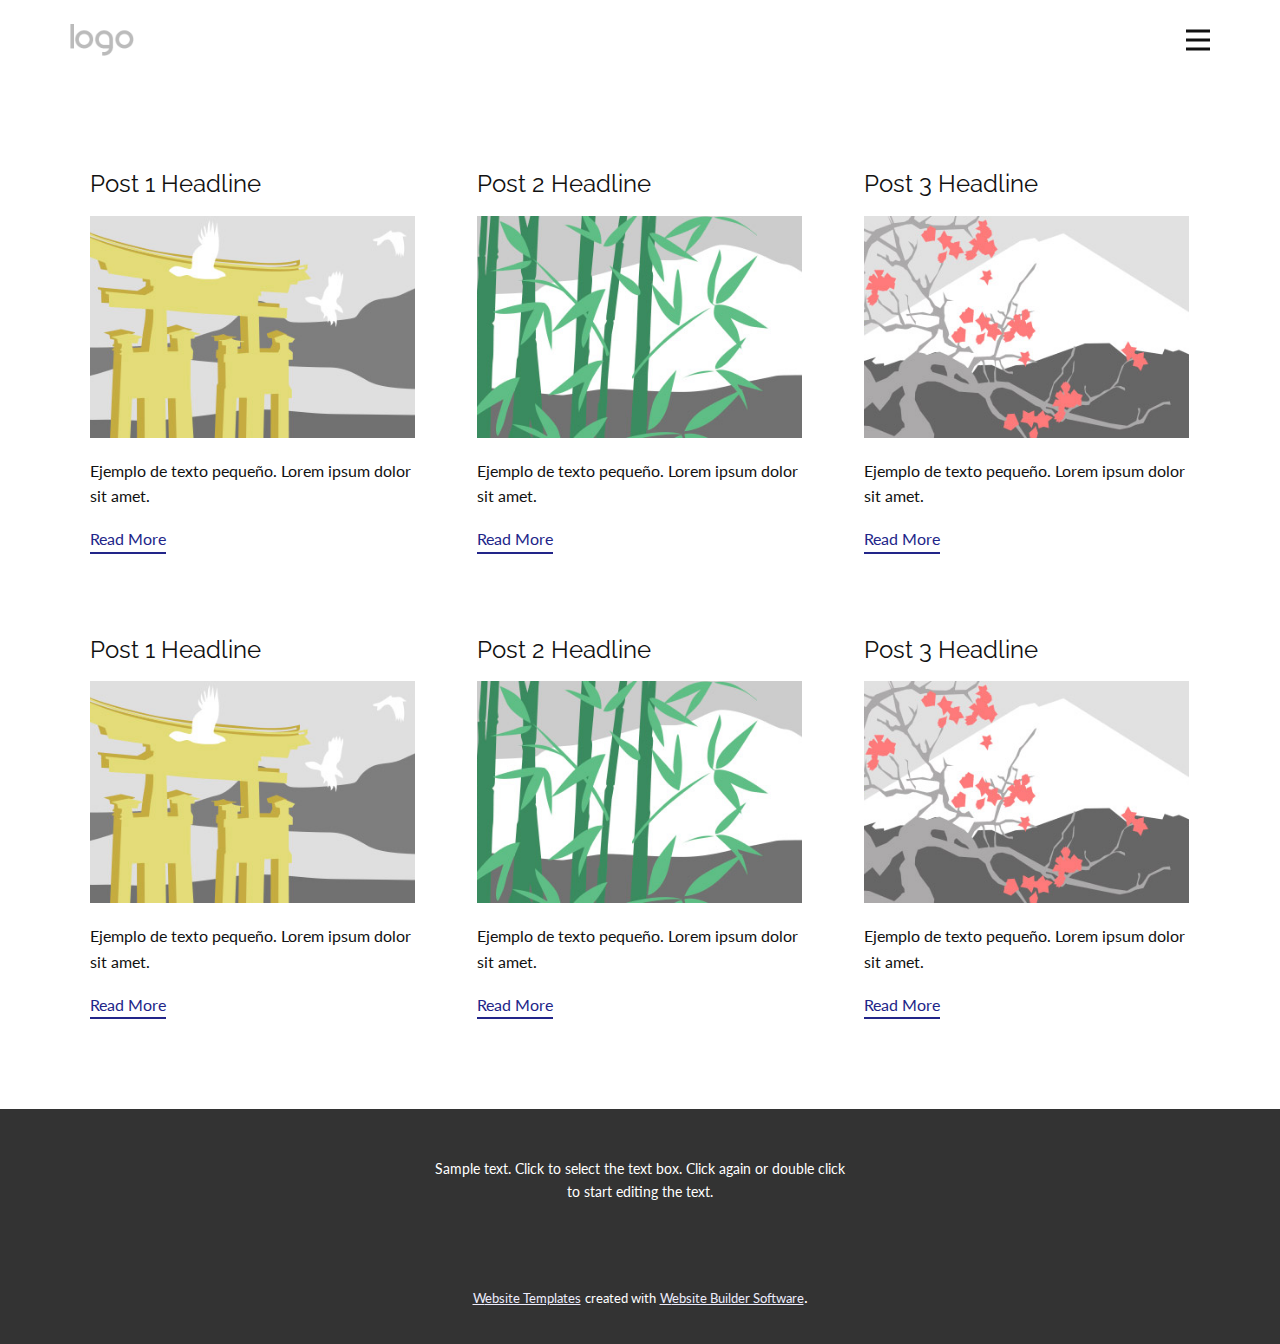
<file: blog/blog.html>
<html style="font-size: 16px;"><head>
    <meta name="viewport" content="width=device-width, initial-scale=1.0">
    <meta charset="utf-8">
    <meta name="keywords" content="">
    <meta name="description" content="">
    <meta name="page_type" content="np-template-header-footer-from-plugin">
    <title>Blog Template</title>
    <link rel="stylesheet" href="../nicepage.css" media="screen">
<link rel="stylesheet" href="../Blog-Template.css" media="screen">
    <script class="u-script" type="text/javascript" src="../jquery.js" defer=""></script>
    <script class="u-script" type="text/javascript" src="../nicepage.js" defer=""></script>
    <meta name="generator" content="Nicepage 4.10.5, nicepage.com">
    <link id="u-theme-google-font" rel="stylesheet" href="https://fonts.googleapis.com/css?family=Raleway:100,100i,200,200i,300,300i,400,400i,500,500i,600,600i,700,700i,800,800i,900,900i|Lato:100,100i,300,300i,400,400i,700,700i,900,900i">
    
    
    <script type="application/ld+json">{
		"@context": "http://schema.org",
		"@type": "Organization",
		"name": "",
		"logo": "images/default-logo.png"
}</script>
    <meta name="theme-color" content="#222589">
  </head>
  <body class="u-body u-xl-mode"><header class="u-clearfix u-header u-header" id="sec-3385"><div class="u-clearfix u-sheet u-valign-middle u-sheet-1">
        <a href="https://nicepage.com" class="u-image u-logo u-image-1">
          <img src="../images/default-logo.png" class="u-logo-image u-logo-image-1">
        </a>
        <nav class="u-menu u-menu-dropdown u-offcanvas u-menu-1" data-responsive-from="XL">
          <div class="menu-collapse" style="font-size: 1rem; letter-spacing: 0px; font-weight: 700;">
            <a class="u-button-style u-custom-border u-custom-border-color u-custom-borders u-custom-left-right-menu-spacing u-custom-padding-bottom u-custom-text-color u-custom-top-bottom-menu-spacing u-nav-link u-text-active-palette-1-base u-text-hover-palette-2-base" href="#">
              <svg class="u-svg-link" viewBox="0 0 24 24"><use xmlns:xlink="http://www.w3.org/1999/xlink" xlink:href="#menu-hamburger"></use></svg>
              <svg class="u-svg-content" version="1.1" id="menu-hamburger" viewBox="0 0 16 16" x="0px" y="0px" xmlns:xlink="http://www.w3.org/1999/xlink" xmlns="http://www.w3.org/2000/svg"><g><rect y="1" width="16" height="2"></rect><rect y="7" width="16" height="2"></rect><rect y="13" width="16" height="2"></rect>
</g></svg>
            </a>
          </div>
          <div class="u-nav-container">
            <ul class="u-nav u-spacing-20 u-unstyled u-nav-1"><li class="u-nav-item"><a class="u-button-style u-nav-link u-text-active-palette-1-base u-text-grey-90 u-text-hover-palette-2-base" href="../Casa.html" style="padding: 10px;">Casa</a>
</li><li class="u-nav-item"><a class="u-button-style u-nav-link u-text-active-palette-1-base u-text-grey-90 u-text-hover-palette-2-base" href="../About.html" style="padding: 10px;">About</a>
</li><li class="u-nav-item"><a class="u-button-style u-nav-link u-text-active-palette-1-base u-text-grey-90 u-text-hover-palette-2-base" href="../Contact.html" style="padding: 10px;">Contact</a>
</li></ul>
          </div>
          <div class="u-nav-container-collapse">
            <div class="u-black u-container-style u-inner-container-layout u-opacity u-opacity-95 u-sidenav">
              <div class="u-inner-container-layout u-sidenav-overflow">
                <div class="u-menu-close"></div>
                <ul class="u-align-center u-nav u-popupmenu-items u-unstyled u-nav-2"><li class="u-nav-item"><a class="u-button-style u-nav-link" href="../Casa.html">Casa</a>
</li><li class="u-nav-item"><a class="u-button-style u-nav-link" href="../About.html">About</a>
</li><li class="u-nav-item"><a class="u-button-style u-nav-link" href="../Contact.html">Contact</a>
</li></ul>
              </div>
            </div>
            <div class="u-black u-menu-overlay u-opacity u-opacity-70"></div>
          </div>
        </nav>
      </div></header>
    <section class="u-clearfix u-section-1" id="sec-38d1">
      <div class="u-clearfix u-sheet u-valign-middle u-sheet-1"><!--blog--><!--blog_options_json--><!--{"type":"Recent","source":"","tags":"","count":""}--><!--/blog_options_json-->
        <div class="u-blog u-expanded-width u-repeater u-repeater-1"><!--blog_post-->
          <div class="u-blog-post u-container-style u-repeater-item u-white u-repeater-item-1">
            <div class="u-container-layout u-similar-container u-valign-top u-container-layout-1"><!--blog_post_header-->
              <h4 class="u-blog-control u-text u-text-1">
                <a class="u-post-header-link" href="../blog/enviar-5.html"><!--blog_post_header_content-->Post 1 Headline<!--/blog_post_header_content--></a>
              </h4><!--/blog_post_header--><!--blog_post_image-->
              <a class="u-post-header-link" href="../blog/enviar-5.html"><img alt="" class="u-blog-control u-expanded-width u-image u-image-default u-image-1" src="[data-uri]"></a><!--/blog_post_image--><!--blog_post_content-->
              <div class="u-blog-control u-post-content u-text u-text-2 fr-view">Ejemplo de texto pequeño. Lorem ipsum dolor sit amet.</div><!--/blog_post_content--><!--blog_post_readmore-->
              <a href="../blog/enviar-5.html" class="u-blog-control u-border-2 u-border-palette-1-base u-btn u-btn-rectangle u-button-style u-none u-btn-1"><!--blog_post_readmore_content--><!--options_json--><!--{"content":"Read More","defaultValue":"Lee mas"}--><!--/options_json-->Read More<!--/blog_post_readmore_content--></a><!--/blog_post_readmore-->
            </div>
          </div><div class="u-blog-post u-container-style u-repeater-item u-video-cover u-white">
            <div class="u-container-layout u-similar-container u-valign-top u-container-layout-2"><!--blog_post_header-->
              <h4 class="u-blog-control u-text u-text-3">
                <a class="u-post-header-link" href="../blog/enviar-4.html"><!--blog_post_header_content-->Post 2 Headline<!--/blog_post_header_content--></a>
              </h4><!--/blog_post_header--><!--blog_post_image-->
              <a class="u-post-header-link" href="../blog/enviar-4.html"><img alt="" class="u-blog-control u-expanded-width u-image u-image-default u-image-2" src="[data-uri]"></a><!--/blog_post_image--><!--blog_post_content-->
              <div class="u-blog-control u-post-content u-text u-text-4 fr-view">Ejemplo de texto pequeño. Lorem ipsum dolor sit amet.</div><!--/blog_post_content--><!--blog_post_readmore-->
              <a href="../blog/enviar-4.html" class="u-blog-control u-border-2 u-border-palette-1-base u-btn u-btn-rectangle u-button-style u-none u-btn-2"><!--blog_post_readmore_content--><!--options_json--><!--{"content":"Read More","defaultValue":"Lee mas"}--><!--/options_json-->Read More<!--/blog_post_readmore_content--></a><!--/blog_post_readmore-->
            </div>
          </div><div class="u-blog-post u-container-style u-repeater-item u-video-cover u-white">
            <div class="u-container-layout u-similar-container u-valign-top u-container-layout-3"><!--blog_post_header-->
              <h4 class="u-blog-control u-text u-text-5">
                <a class="u-post-header-link" href="../blog/enviar-3.html"><!--blog_post_header_content-->Post 3 Headline<!--/blog_post_header_content--></a>
              </h4><!--/blog_post_header--><!--blog_post_image-->
              <a class="u-post-header-link" href="../blog/enviar-3.html"><img alt="" class="u-blog-control u-expanded-width u-image u-image-default u-image-3" src="[data-uri]"></a><!--/blog_post_image--><!--blog_post_content-->
              <div class="u-blog-control u-post-content u-text u-text-6 fr-view">Ejemplo de texto pequeño. Lorem ipsum dolor sit amet.</div><!--/blog_post_content--><!--blog_post_readmore-->
              <a href="../blog/enviar-3.html" class="u-blog-control u-border-2 u-border-palette-1-base u-btn u-btn-rectangle u-button-style u-none u-btn-3"><!--blog_post_readmore_content--><!--options_json--><!--{"content":"Read More","defaultValue":"Lee mas"}--><!--/options_json-->Read More<!--/blog_post_readmore_content--></a><!--/blog_post_readmore-->
            </div>
          </div><div class="u-blog-post u-container-style u-repeater-item u-white u-repeater-item-1">
            <div class="u-container-layout u-similar-container u-valign-top u-container-layout-1"><!--blog_post_header-->
              <h4 class="u-blog-control u-text u-text-1">
                <a class="u-post-header-link" href="../blog/enviar-2.html"><!--blog_post_header_content-->Post 1 Headline<!--/blog_post_header_content--></a>
              </h4><!--/blog_post_header--><!--blog_post_image-->
              <a class="u-post-header-link" href="../blog/enviar-2.html"><img alt="" class="u-blog-control u-expanded-width u-image u-image-default u-image-1" src="[data-uri]"></a><!--/blog_post_image--><!--blog_post_content-->
              <div class="u-blog-control u-post-content u-text u-text-2 fr-view">Ejemplo de texto pequeño. Lorem ipsum dolor sit amet.</div><!--/blog_post_content--><!--blog_post_readmore-->
              <a href="../blog/enviar-2.html" class="u-blog-control u-border-2 u-border-palette-1-base u-btn u-btn-rectangle u-button-style u-none u-btn-1"><!--blog_post_readmore_content--><!--options_json--><!--{"content":"Read More","defaultValue":"Lee mas"}--><!--/options_json-->Read More<!--/blog_post_readmore_content--></a><!--/blog_post_readmore-->
            </div>
          </div><div class="u-blog-post u-container-style u-repeater-item u-video-cover u-white">
            <div class="u-container-layout u-similar-container u-valign-top u-container-layout-2"><!--blog_post_header-->
              <h4 class="u-blog-control u-text u-text-3">
                <a class="u-post-header-link" href="../blog/enviar-1.html"><!--blog_post_header_content-->Post 2 Headline<!--/blog_post_header_content--></a>
              </h4><!--/blog_post_header--><!--blog_post_image-->
              <a class="u-post-header-link" href="../blog/enviar-1.html"><img alt="" class="u-blog-control u-expanded-width u-image u-image-default u-image-2" src="[data-uri]"></a><!--/blog_post_image--><!--blog_post_content-->
              <div class="u-blog-control u-post-content u-text u-text-4 fr-view">Ejemplo de texto pequeño. Lorem ipsum dolor sit amet.</div><!--/blog_post_content--><!--blog_post_readmore-->
              <a href="../blog/enviar-1.html" class="u-blog-control u-border-2 u-border-palette-1-base u-btn u-btn-rectangle u-button-style u-none u-btn-2"><!--blog_post_readmore_content--><!--options_json--><!--{"content":"Read More","defaultValue":"Lee mas"}--><!--/options_json-->Read More<!--/blog_post_readmore_content--></a><!--/blog_post_readmore-->
            </div>
          </div><div class="u-blog-post u-container-style u-repeater-item u-video-cover u-white">
            <div class="u-container-layout u-similar-container u-valign-top u-container-layout-3"><!--blog_post_header-->
              <h4 class="u-blog-control u-text u-text-5">
                <a class="u-post-header-link" href="../blog/enviar.html"><!--blog_post_header_content-->Post 3 Headline<!--/blog_post_header_content--></a>
              </h4><!--/blog_post_header--><!--blog_post_image-->
              <a class="u-post-header-link" href="../blog/enviar.html"><img alt="" class="u-blog-control u-expanded-width u-image u-image-default u-image-3" src="[data-uri]"></a><!--/blog_post_image--><!--blog_post_content-->
              <div class="u-blog-control u-post-content u-text u-text-6 fr-view">Ejemplo de texto pequeño. Lorem ipsum dolor sit amet.</div><!--/blog_post_content--><!--blog_post_readmore-->
              <a href="../blog/enviar.html" class="u-blog-control u-border-2 u-border-palette-1-base u-btn u-btn-rectangle u-button-style u-none u-btn-3"><!--blog_post_readmore_content--><!--options_json--><!--{"content":"Read More","defaultValue":"Lee mas"}--><!--/options_json-->Read More<!--/blog_post_readmore_content--></a><!--/blog_post_readmore-->
            </div>
          </div><!--/blog_post--><!--blog_post-->
          <!--/blog_post--><!--blog_post-->
          <!--/blog_post-->
        </div><!--/blog-->
      </div>
    </section>
    
    
    <footer class="u-align-center u-clearfix u-footer u-grey-80 u-footer" id="sec-d120"><div class="u-clearfix u-sheet u-sheet-1">
        <p class="u-small-text u-text u-text-variant u-text-1">Sample text. Click to select the text box. Click again or double click to start editing the text.</p>
      </div></footer>
    <section class="u-backlink u-clearfix u-grey-80">
      <a class="u-link" href="https://nicepage.com/website-templates" target="_blank">
        <span>Website Templates</span>
      </a>
      <p class="u-text">
        <span>created with</span>
      </p>
      <a class="u-link" href="" target="_blank">
        <span>Website Builder Software</span>
      </a>. 
    </section>
  
</body></html>
</file>
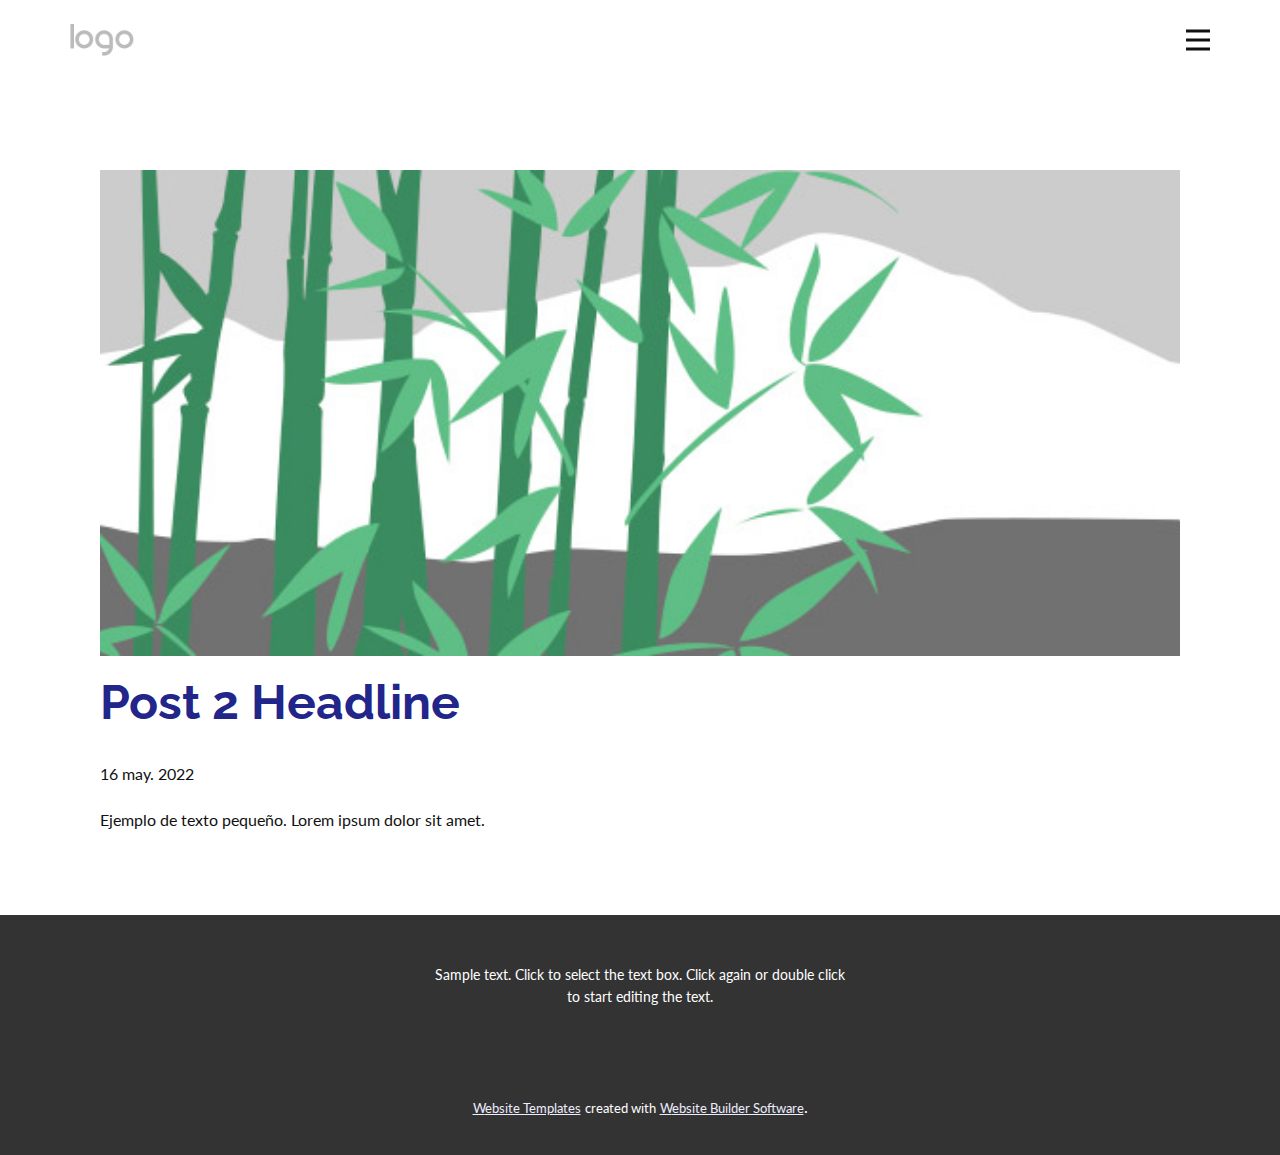
<file: blog/enviar-1.html>
<!doctype html>
<html style="font-size: 16px;"><head>
    <meta name="viewport" content="width=device-width, initial-scale=1.0">
    <meta charset="utf-8">
    <meta name="keywords" content="Post 1 Headline">
    <meta name="description" content="">
    <meta name="page_type" content="np-template-header-footer-from-plugin">
    <title>Post 2 Headline</title>
    <link rel="stylesheet" href="../nicepage.css" media="screen">
<link rel="stylesheet" href="../Post-Template.css" media="screen">
    <script class="u-script" type="text/javascript" src="../jquery.js" defer=""></script>
    <script class="u-script" type="text/javascript" src="../nicepage.js" defer=""></script>
    <meta name="generator" content="Nicepage 4.10.5, nicepage.com">
    <link id="u-theme-google-font" rel="stylesheet" href="https://fonts.googleapis.com/css?family=Raleway:100,100i,200,200i,300,300i,400,400i,500,500i,600,600i,700,700i,800,800i,900,900i|Lato:100,100i,300,300i,400,400i,700,700i,900,900i">
    <link id="u-page-google-font" rel="stylesheet" href="https://fonts.googleapis.com/css?family=Raleway:100,100i,200,200i,300,300i,400,400i,500,500i,600,600i,700,700i,800,800i,900,900i">
    
    
    <script type="application/ld+json">{
		"@context": "http://schema.org",
		"@type": "Organization",
		"name": "",
		"logo": "images/default-logo.png"
}</script>
    <meta name="theme-color" content="#222589">
  </head>
  <body class="u-body u-xl-mode"><header class="u-clearfix u-header u-header" id="sec-3385"><div class="u-clearfix u-sheet u-valign-middle u-sheet-1">
        <a href="https://nicepage.com" class="u-image u-logo u-image-1">
          <img src="../images/default-logo.png" class="u-logo-image u-logo-image-1">
        </a>
        <nav class="u-menu u-menu-dropdown u-offcanvas u-menu-1" data-responsive-from="XL">
          <div class="menu-collapse" style="font-size: 1rem; letter-spacing: 0px; font-weight: 700;">
            <a class="u-button-style u-custom-border u-custom-border-color u-custom-borders u-custom-left-right-menu-spacing u-custom-padding-bottom u-custom-text-color u-custom-top-bottom-menu-spacing u-nav-link u-text-active-palette-1-base u-text-hover-palette-2-base" href="#">
              <svg class="u-svg-link" viewBox="0 0 24 24"><use xmlns:xlink="http://www.w3.org/1999/xlink" xlink:href="#menu-hamburger"></use></svg>
              <svg class="u-svg-content" version="1.1" id="menu-hamburger" viewBox="0 0 16 16" x="0px" y="0px" xmlns:xlink="http://www.w3.org/1999/xlink" xmlns="http://www.w3.org/2000/svg"><g><rect y="1" width="16" height="2"></rect><rect y="7" width="16" height="2"></rect><rect y="13" width="16" height="2"></rect>
</g></svg>
            </a>
          </div>
          <div class="u-nav-container">
            <ul class="u-nav u-spacing-20 u-unstyled u-nav-1"><li class="u-nav-item"><a class="u-button-style u-nav-link u-text-active-palette-1-base u-text-grey-90 u-text-hover-palette-2-base" href="../Casa.html" style="padding: 10px;">Casa</a>
</li><li class="u-nav-item"><a class="u-button-style u-nav-link u-text-active-palette-1-base u-text-grey-90 u-text-hover-palette-2-base" href="../About.html" style="padding: 10px;">About</a>
</li><li class="u-nav-item"><a class="u-button-style u-nav-link u-text-active-palette-1-base u-text-grey-90 u-text-hover-palette-2-base" href="../Contact.html" style="padding: 10px;">Contact</a>
</li></ul>
          </div>
          <div class="u-nav-container-collapse">
            <div class="u-black u-container-style u-inner-container-layout u-opacity u-opacity-95 u-sidenav">
              <div class="u-inner-container-layout u-sidenav-overflow">
                <div class="u-menu-close"></div>
                <ul class="u-align-center u-nav u-popupmenu-items u-unstyled u-nav-2"><li class="u-nav-item"><a class="u-button-style u-nav-link" href="../Casa.html">Casa</a>
</li><li class="u-nav-item"><a class="u-button-style u-nav-link" href="../About.html">About</a>
</li><li class="u-nav-item"><a class="u-button-style u-nav-link" href="../Contact.html">Contact</a>
</li></ul>
              </div>
            </div>
            <div class="u-black u-menu-overlay u-opacity u-opacity-70"></div>
          </div>
        </nav>
      </div></header>
    <section class="u-align-center u-clearfix u-section-1" id="sec-193d">
      <div class="u-clearfix u-sheet u-valign-middle-md u-valign-middle-sm u-valign-middle-xs u-sheet-1"><!--post_details--><!--post_details_options_json--><!--{"source":""}--><!--/post_details_options_json--><!--blog_post-->
        <div class="u-container-style u-expanded-width u-post-details u-post-details-1">
          <div class="u-container-layout u-valign-middle u-container-layout-1"><!--blog_post_image-->
            <img alt="" class="u-blog-control u-expanded-width u-image u-image-default u-image-1" src="[data-uri]"><!--/blog_post_image--><!--blog_post_header-->
            <h2 class="u-blog-control u-text u-text-1">Post 2 Headline</h2><!--/blog_post_header--><!--blog_post_metadata-->
            <div class="u-blog-control u-metadata u-metadata-1"><!--blog_post_metadata_date-->
              <span class="u-meta-date u-meta-icon">16 may. 2022</span><!--/blog_post_metadata_date--><!--blog_post_metadata_category-->
              <!--/blog_post_metadata_category--><!--blog_post_metadata_comments-->
              <!--/blog_post_metadata_comments-->
            </div><!--/blog_post_metadata--><!--blog_post_content-->
            <div class="u-align-justify u-blog-control u-post-content u-text u-text-2 fr-view">
  Ejemplo de texto pequeño. Lorem ipsum dolor sit amet.
  </div><!--/blog_post_content-->
          </div>
        </div><!--/blog_post--><!--/post_details-->
      </div>
    </section>
    
    
    <footer class="u-align-center u-clearfix u-footer u-grey-80 u-footer" id="sec-d120"><div class="u-clearfix u-sheet u-sheet-1">
        <p class="u-small-text u-text u-text-variant u-text-1">Sample text. Click to select the text box. Click again or double click to start editing the text.</p>
      </div></footer>
    <section class="u-backlink u-clearfix u-grey-80">
      <a class="u-link" href="https://nicepage.com/website-templates" target="_blank">
        <span>Website Templates</span>
      </a>
      <p class="u-text">
        <span>created with</span>
      </p>
      <a class="u-link" href="" target="_blank">
        <span>Website Builder Software</span>
      </a>. 
    </section>
  
</body></html>
</file>
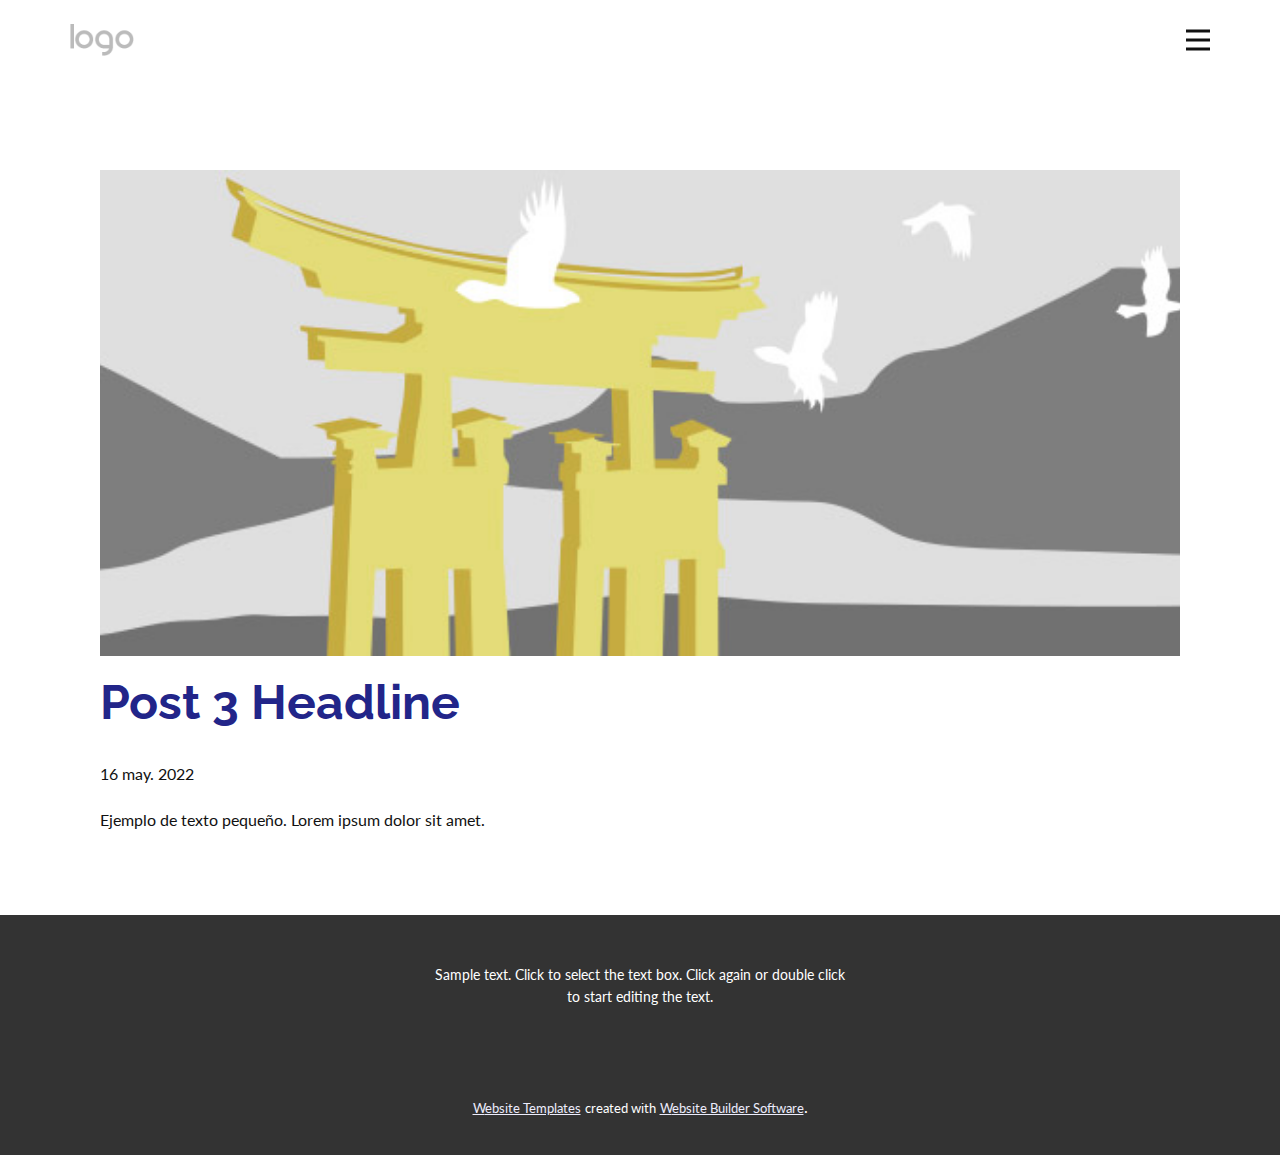
<file: blog/enviar-2.html>
<!doctype html>
<html style="font-size: 16px;"><head>
    <meta name="viewport" content="width=device-width, initial-scale=1.0">
    <meta charset="utf-8">
    <meta name="keywords" content="Post 1 Headline">
    <meta name="description" content="">
    <meta name="page_type" content="np-template-header-footer-from-plugin">
    <title>Post 3 Headline</title>
    <link rel="stylesheet" href="../nicepage.css" media="screen">
<link rel="stylesheet" href="../Post-Template.css" media="screen">
    <script class="u-script" type="text/javascript" src="../jquery.js" defer=""></script>
    <script class="u-script" type="text/javascript" src="../nicepage.js" defer=""></script>
    <meta name="generator" content="Nicepage 4.10.5, nicepage.com">
    <link id="u-theme-google-font" rel="stylesheet" href="https://fonts.googleapis.com/css?family=Raleway:100,100i,200,200i,300,300i,400,400i,500,500i,600,600i,700,700i,800,800i,900,900i|Lato:100,100i,300,300i,400,400i,700,700i,900,900i">
    <link id="u-page-google-font" rel="stylesheet" href="https://fonts.googleapis.com/css?family=Raleway:100,100i,200,200i,300,300i,400,400i,500,500i,600,600i,700,700i,800,800i,900,900i">
    
    
    <script type="application/ld+json">{
		"@context": "http://schema.org",
		"@type": "Organization",
		"name": "",
		"logo": "images/default-logo.png"
}</script>
    <meta name="theme-color" content="#222589">
  </head>
  <body class="u-body u-xl-mode"><header class="u-clearfix u-header u-header" id="sec-3385"><div class="u-clearfix u-sheet u-valign-middle u-sheet-1">
        <a href="https://nicepage.com" class="u-image u-logo u-image-1">
          <img src="../images/default-logo.png" class="u-logo-image u-logo-image-1">
        </a>
        <nav class="u-menu u-menu-dropdown u-offcanvas u-menu-1" data-responsive-from="XL">
          <div class="menu-collapse" style="font-size: 1rem; letter-spacing: 0px; font-weight: 700;">
            <a class="u-button-style u-custom-border u-custom-border-color u-custom-borders u-custom-left-right-menu-spacing u-custom-padding-bottom u-custom-text-color u-custom-top-bottom-menu-spacing u-nav-link u-text-active-palette-1-base u-text-hover-palette-2-base" href="#">
              <svg class="u-svg-link" viewBox="0 0 24 24"><use xmlns:xlink="http://www.w3.org/1999/xlink" xlink:href="#menu-hamburger"></use></svg>
              <svg class="u-svg-content" version="1.1" id="menu-hamburger" viewBox="0 0 16 16" x="0px" y="0px" xmlns:xlink="http://www.w3.org/1999/xlink" xmlns="http://www.w3.org/2000/svg"><g><rect y="1" width="16" height="2"></rect><rect y="7" width="16" height="2"></rect><rect y="13" width="16" height="2"></rect>
</g></svg>
            </a>
          </div>
          <div class="u-nav-container">
            <ul class="u-nav u-spacing-20 u-unstyled u-nav-1"><li class="u-nav-item"><a class="u-button-style u-nav-link u-text-active-palette-1-base u-text-grey-90 u-text-hover-palette-2-base" href="../Casa.html" style="padding: 10px;">Casa</a>
</li><li class="u-nav-item"><a class="u-button-style u-nav-link u-text-active-palette-1-base u-text-grey-90 u-text-hover-palette-2-base" href="../About.html" style="padding: 10px;">About</a>
</li><li class="u-nav-item"><a class="u-button-style u-nav-link u-text-active-palette-1-base u-text-grey-90 u-text-hover-palette-2-base" href="../Contact.html" style="padding: 10px;">Contact</a>
</li></ul>
          </div>
          <div class="u-nav-container-collapse">
            <div class="u-black u-container-style u-inner-container-layout u-opacity u-opacity-95 u-sidenav">
              <div class="u-inner-container-layout u-sidenav-overflow">
                <div class="u-menu-close"></div>
                <ul class="u-align-center u-nav u-popupmenu-items u-unstyled u-nav-2"><li class="u-nav-item"><a class="u-button-style u-nav-link" href="../Casa.html">Casa</a>
</li><li class="u-nav-item"><a class="u-button-style u-nav-link" href="../About.html">About</a>
</li><li class="u-nav-item"><a class="u-button-style u-nav-link" href="../Contact.html">Contact</a>
</li></ul>
              </div>
            </div>
            <div class="u-black u-menu-overlay u-opacity u-opacity-70"></div>
          </div>
        </nav>
      </div></header>
    <section class="u-align-center u-clearfix u-section-1" id="sec-193d">
      <div class="u-clearfix u-sheet u-valign-middle-md u-valign-middle-sm u-valign-middle-xs u-sheet-1"><!--post_details--><!--post_details_options_json--><!--{"source":""}--><!--/post_details_options_json--><!--blog_post-->
        <div class="u-container-style u-expanded-width u-post-details u-post-details-1">
          <div class="u-container-layout u-valign-middle u-container-layout-1"><!--blog_post_image-->
            <img alt="" class="u-blog-control u-expanded-width u-image u-image-default u-image-1" src="[data-uri]"><!--/blog_post_image--><!--blog_post_header-->
            <h2 class="u-blog-control u-text u-text-1">Post 3 Headline</h2><!--/blog_post_header--><!--blog_post_metadata-->
            <div class="u-blog-control u-metadata u-metadata-1"><!--blog_post_metadata_date-->
              <span class="u-meta-date u-meta-icon">16 may. 2022</span><!--/blog_post_metadata_date--><!--blog_post_metadata_category-->
              <!--/blog_post_metadata_category--><!--blog_post_metadata_comments-->
              <!--/blog_post_metadata_comments-->
            </div><!--/blog_post_metadata--><!--blog_post_content-->
            <div class="u-align-justify u-blog-control u-post-content u-text u-text-2 fr-view">
  Ejemplo de texto pequeño. Lorem ipsum dolor sit amet.
  </div><!--/blog_post_content-->
          </div>
        </div><!--/blog_post--><!--/post_details-->
      </div>
    </section>
    
    
    <footer class="u-align-center u-clearfix u-footer u-grey-80 u-footer" id="sec-d120"><div class="u-clearfix u-sheet u-sheet-1">
        <p class="u-small-text u-text u-text-variant u-text-1">Sample text. Click to select the text box. Click again or double click to start editing the text.</p>
      </div></footer>
    <section class="u-backlink u-clearfix u-grey-80">
      <a class="u-link" href="https://nicepage.com/website-templates" target="_blank">
        <span>Website Templates</span>
      </a>
      <p class="u-text">
        <span>created with</span>
      </p>
      <a class="u-link" href="" target="_blank">
        <span>Website Builder Software</span>
      </a>. 
    </section>
  
</body></html>
</file>
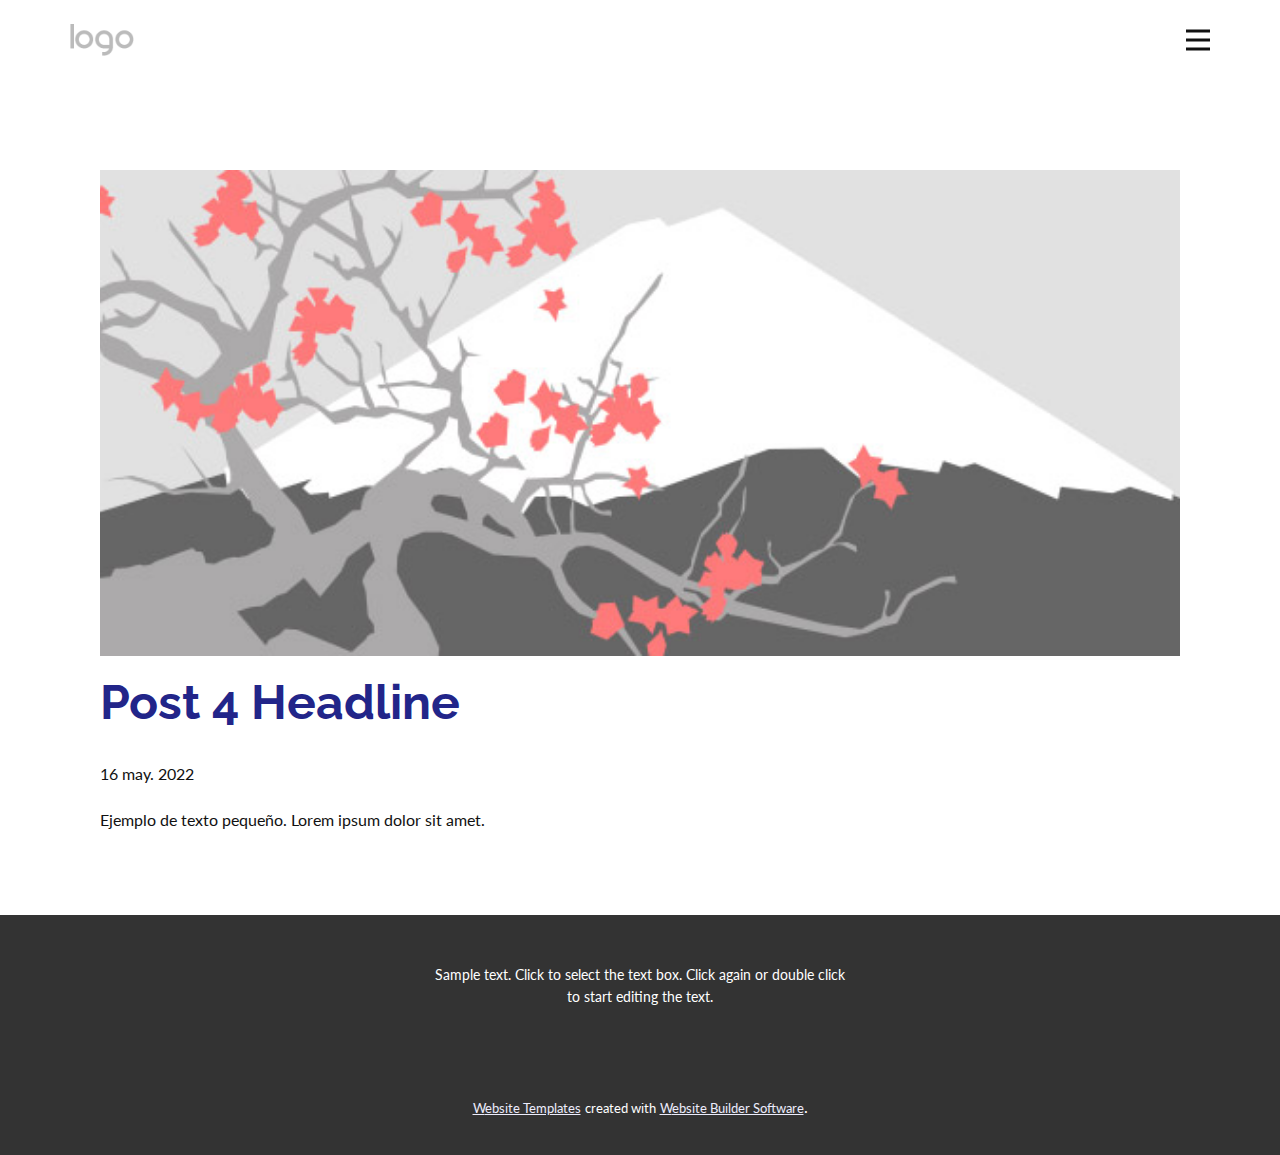
<file: blog/enviar-3.html>
<!doctype html>
<html style="font-size: 16px;"><head>
    <meta name="viewport" content="width=device-width, initial-scale=1.0">
    <meta charset="utf-8">
    <meta name="keywords" content="Post 1 Headline">
    <meta name="description" content="">
    <meta name="page_type" content="np-template-header-footer-from-plugin">
    <title>Post 4 Headline</title>
    <link rel="stylesheet" href="../nicepage.css" media="screen">
<link rel="stylesheet" href="../Post-Template.css" media="screen">
    <script class="u-script" type="text/javascript" src="../jquery.js" defer=""></script>
    <script class="u-script" type="text/javascript" src="../nicepage.js" defer=""></script>
    <meta name="generator" content="Nicepage 4.10.5, nicepage.com">
    <link id="u-theme-google-font" rel="stylesheet" href="https://fonts.googleapis.com/css?family=Raleway:100,100i,200,200i,300,300i,400,400i,500,500i,600,600i,700,700i,800,800i,900,900i|Lato:100,100i,300,300i,400,400i,700,700i,900,900i">
    <link id="u-page-google-font" rel="stylesheet" href="https://fonts.googleapis.com/css?family=Raleway:100,100i,200,200i,300,300i,400,400i,500,500i,600,600i,700,700i,800,800i,900,900i">
    
    
    <script type="application/ld+json">{
		"@context": "http://schema.org",
		"@type": "Organization",
		"name": "",
		"logo": "images/default-logo.png"
}</script>
    <meta name="theme-color" content="#222589">
  </head>
  <body class="u-body u-xl-mode"><header class="u-clearfix u-header u-header" id="sec-3385"><div class="u-clearfix u-sheet u-valign-middle u-sheet-1">
        <a href="https://nicepage.com" class="u-image u-logo u-image-1">
          <img src="../images/default-logo.png" class="u-logo-image u-logo-image-1">
        </a>
        <nav class="u-menu u-menu-dropdown u-offcanvas u-menu-1" data-responsive-from="XL">
          <div class="menu-collapse" style="font-size: 1rem; letter-spacing: 0px; font-weight: 700;">
            <a class="u-button-style u-custom-border u-custom-border-color u-custom-borders u-custom-left-right-menu-spacing u-custom-padding-bottom u-custom-text-color u-custom-top-bottom-menu-spacing u-nav-link u-text-active-palette-1-base u-text-hover-palette-2-base" href="#">
              <svg class="u-svg-link" viewBox="0 0 24 24"><use xmlns:xlink="http://www.w3.org/1999/xlink" xlink:href="#menu-hamburger"></use></svg>
              <svg class="u-svg-content" version="1.1" id="menu-hamburger" viewBox="0 0 16 16" x="0px" y="0px" xmlns:xlink="http://www.w3.org/1999/xlink" xmlns="http://www.w3.org/2000/svg"><g><rect y="1" width="16" height="2"></rect><rect y="7" width="16" height="2"></rect><rect y="13" width="16" height="2"></rect>
</g></svg>
            </a>
          </div>
          <div class="u-nav-container">
            <ul class="u-nav u-spacing-20 u-unstyled u-nav-1"><li class="u-nav-item"><a class="u-button-style u-nav-link u-text-active-palette-1-base u-text-grey-90 u-text-hover-palette-2-base" href="../Casa.html" style="padding: 10px;">Casa</a>
</li><li class="u-nav-item"><a class="u-button-style u-nav-link u-text-active-palette-1-base u-text-grey-90 u-text-hover-palette-2-base" href="../About.html" style="padding: 10px;">About</a>
</li><li class="u-nav-item"><a class="u-button-style u-nav-link u-text-active-palette-1-base u-text-grey-90 u-text-hover-palette-2-base" href="../Contact.html" style="padding: 10px;">Contact</a>
</li></ul>
          </div>
          <div class="u-nav-container-collapse">
            <div class="u-black u-container-style u-inner-container-layout u-opacity u-opacity-95 u-sidenav">
              <div class="u-inner-container-layout u-sidenav-overflow">
                <div class="u-menu-close"></div>
                <ul class="u-align-center u-nav u-popupmenu-items u-unstyled u-nav-2"><li class="u-nav-item"><a class="u-button-style u-nav-link" href="../Casa.html">Casa</a>
</li><li class="u-nav-item"><a class="u-button-style u-nav-link" href="../About.html">About</a>
</li><li class="u-nav-item"><a class="u-button-style u-nav-link" href="../Contact.html">Contact</a>
</li></ul>
              </div>
            </div>
            <div class="u-black u-menu-overlay u-opacity u-opacity-70"></div>
          </div>
        </nav>
      </div></header>
    <section class="u-align-center u-clearfix u-section-1" id="sec-193d">
      <div class="u-clearfix u-sheet u-valign-middle-md u-valign-middle-sm u-valign-middle-xs u-sheet-1"><!--post_details--><!--post_details_options_json--><!--{"source":""}--><!--/post_details_options_json--><!--blog_post-->
        <div class="u-container-style u-expanded-width u-post-details u-post-details-1">
          <div class="u-container-layout u-valign-middle u-container-layout-1"><!--blog_post_image-->
            <img alt="" class="u-blog-control u-expanded-width u-image u-image-default u-image-1" src="[data-uri]"><!--/blog_post_image--><!--blog_post_header-->
            <h2 class="u-blog-control u-text u-text-1">Post 4 Headline</h2><!--/blog_post_header--><!--blog_post_metadata-->
            <div class="u-blog-control u-metadata u-metadata-1"><!--blog_post_metadata_date-->
              <span class="u-meta-date u-meta-icon">16 may. 2022</span><!--/blog_post_metadata_date--><!--blog_post_metadata_category-->
              <!--/blog_post_metadata_category--><!--blog_post_metadata_comments-->
              <!--/blog_post_metadata_comments-->
            </div><!--/blog_post_metadata--><!--blog_post_content-->
            <div class="u-align-justify u-blog-control u-post-content u-text u-text-2 fr-view">
  Ejemplo de texto pequeño. Lorem ipsum dolor sit amet.
  </div><!--/blog_post_content-->
          </div>
        </div><!--/blog_post--><!--/post_details-->
      </div>
    </section>
    
    
    <footer class="u-align-center u-clearfix u-footer u-grey-80 u-footer" id="sec-d120"><div class="u-clearfix u-sheet u-sheet-1">
        <p class="u-small-text u-text u-text-variant u-text-1">Sample text. Click to select the text box. Click again or double click to start editing the text.</p>
      </div></footer>
    <section class="u-backlink u-clearfix u-grey-80">
      <a class="u-link" href="https://nicepage.com/website-templates" target="_blank">
        <span>Website Templates</span>
      </a>
      <p class="u-text">
        <span>created with</span>
      </p>
      <a class="u-link" href="" target="_blank">
        <span>Website Builder Software</span>
      </a>. 
    </section>
  
</body></html>
</file>
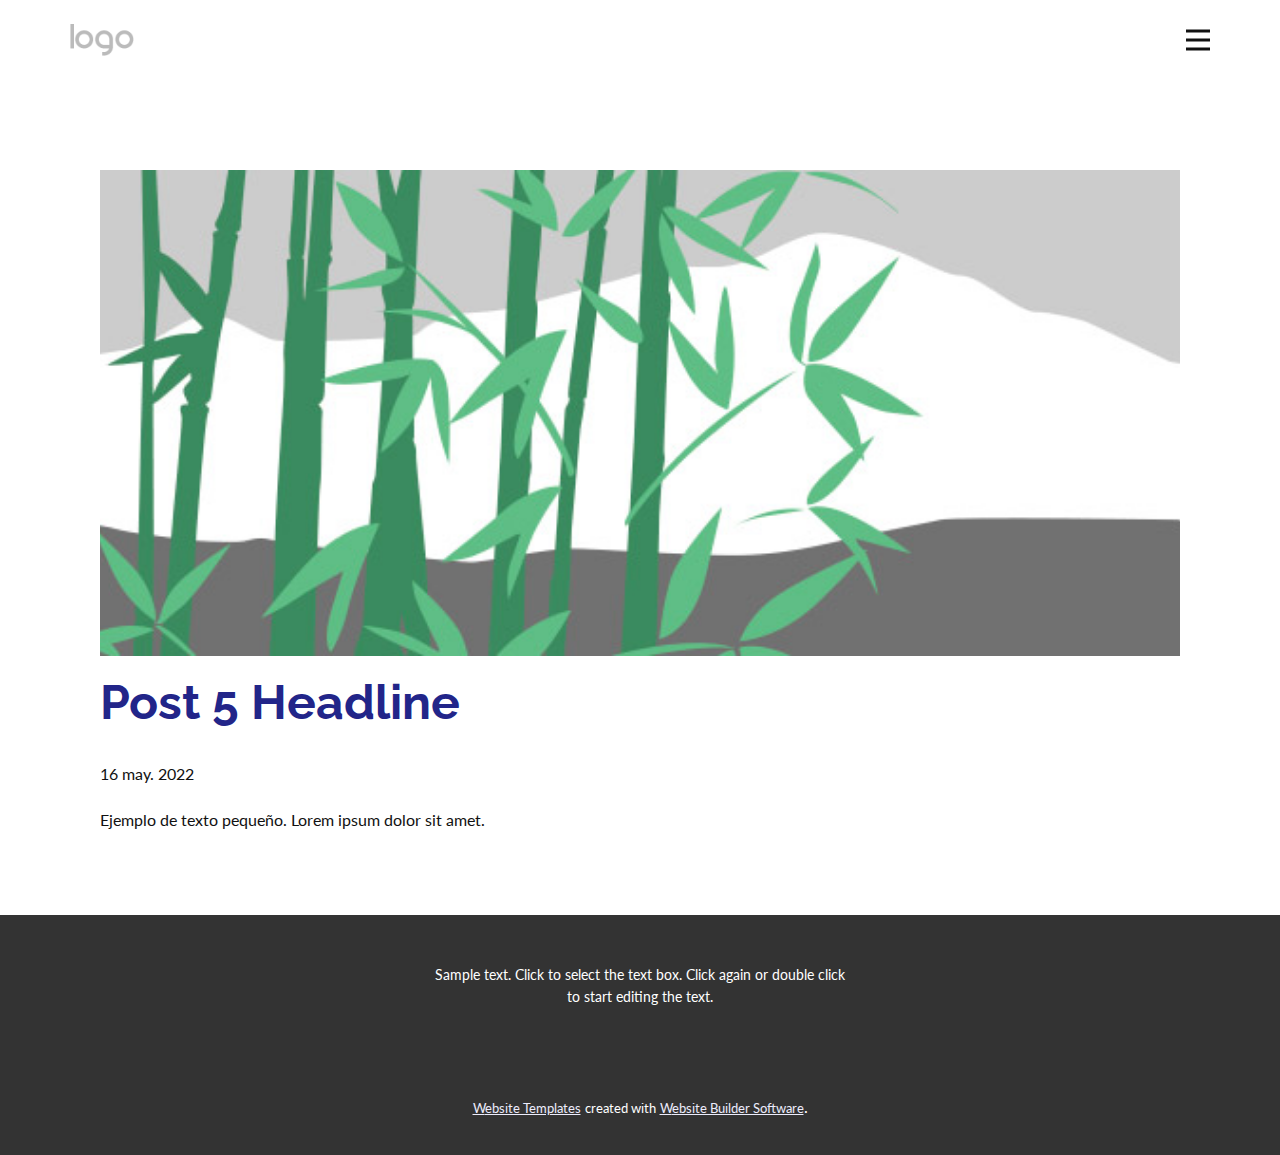
<file: blog/enviar-4.html>
<!doctype html>
<html style="font-size: 16px;"><head>
    <meta name="viewport" content="width=device-width, initial-scale=1.0">
    <meta charset="utf-8">
    <meta name="keywords" content="Post 1 Headline">
    <meta name="description" content="">
    <meta name="page_type" content="np-template-header-footer-from-plugin">
    <title>Post 5 Headline</title>
    <link rel="stylesheet" href="../nicepage.css" media="screen">
<link rel="stylesheet" href="../Post-Template.css" media="screen">
    <script class="u-script" type="text/javascript" src="../jquery.js" defer=""></script>
    <script class="u-script" type="text/javascript" src="../nicepage.js" defer=""></script>
    <meta name="generator" content="Nicepage 4.10.5, nicepage.com">
    <link id="u-theme-google-font" rel="stylesheet" href="https://fonts.googleapis.com/css?family=Raleway:100,100i,200,200i,300,300i,400,400i,500,500i,600,600i,700,700i,800,800i,900,900i|Lato:100,100i,300,300i,400,400i,700,700i,900,900i">
    <link id="u-page-google-font" rel="stylesheet" href="https://fonts.googleapis.com/css?family=Raleway:100,100i,200,200i,300,300i,400,400i,500,500i,600,600i,700,700i,800,800i,900,900i">
    
    
    <script type="application/ld+json">{
		"@context": "http://schema.org",
		"@type": "Organization",
		"name": "",
		"logo": "images/default-logo.png"
}</script>
    <meta name="theme-color" content="#222589">
  </head>
  <body class="u-body u-xl-mode"><header class="u-clearfix u-header u-header" id="sec-3385"><div class="u-clearfix u-sheet u-valign-middle u-sheet-1">
        <a href="https://nicepage.com" class="u-image u-logo u-image-1">
          <img src="../images/default-logo.png" class="u-logo-image u-logo-image-1">
        </a>
        <nav class="u-menu u-menu-dropdown u-offcanvas u-menu-1" data-responsive-from="XL">
          <div class="menu-collapse" style="font-size: 1rem; letter-spacing: 0px; font-weight: 700;">
            <a class="u-button-style u-custom-border u-custom-border-color u-custom-borders u-custom-left-right-menu-spacing u-custom-padding-bottom u-custom-text-color u-custom-top-bottom-menu-spacing u-nav-link u-text-active-palette-1-base u-text-hover-palette-2-base" href="#">
              <svg class="u-svg-link" viewBox="0 0 24 24"><use xmlns:xlink="http://www.w3.org/1999/xlink" xlink:href="#menu-hamburger"></use></svg>
              <svg class="u-svg-content" version="1.1" id="menu-hamburger" viewBox="0 0 16 16" x="0px" y="0px" xmlns:xlink="http://www.w3.org/1999/xlink" xmlns="http://www.w3.org/2000/svg"><g><rect y="1" width="16" height="2"></rect><rect y="7" width="16" height="2"></rect><rect y="13" width="16" height="2"></rect>
</g></svg>
            </a>
          </div>
          <div class="u-nav-container">
            <ul class="u-nav u-spacing-20 u-unstyled u-nav-1"><li class="u-nav-item"><a class="u-button-style u-nav-link u-text-active-palette-1-base u-text-grey-90 u-text-hover-palette-2-base" href="../Casa.html" style="padding: 10px;">Casa</a>
</li><li class="u-nav-item"><a class="u-button-style u-nav-link u-text-active-palette-1-base u-text-grey-90 u-text-hover-palette-2-base" href="../About.html" style="padding: 10px;">About</a>
</li><li class="u-nav-item"><a class="u-button-style u-nav-link u-text-active-palette-1-base u-text-grey-90 u-text-hover-palette-2-base" href="../Contact.html" style="padding: 10px;">Contact</a>
</li></ul>
          </div>
          <div class="u-nav-container-collapse">
            <div class="u-black u-container-style u-inner-container-layout u-opacity u-opacity-95 u-sidenav">
              <div class="u-inner-container-layout u-sidenav-overflow">
                <div class="u-menu-close"></div>
                <ul class="u-align-center u-nav u-popupmenu-items u-unstyled u-nav-2"><li class="u-nav-item"><a class="u-button-style u-nav-link" href="../Casa.html">Casa</a>
</li><li class="u-nav-item"><a class="u-button-style u-nav-link" href="../About.html">About</a>
</li><li class="u-nav-item"><a class="u-button-style u-nav-link" href="../Contact.html">Contact</a>
</li></ul>
              </div>
            </div>
            <div class="u-black u-menu-overlay u-opacity u-opacity-70"></div>
          </div>
        </nav>
      </div></header>
    <section class="u-align-center u-clearfix u-section-1" id="sec-193d">
      <div class="u-clearfix u-sheet u-valign-middle-md u-valign-middle-sm u-valign-middle-xs u-sheet-1"><!--post_details--><!--post_details_options_json--><!--{"source":""}--><!--/post_details_options_json--><!--blog_post-->
        <div class="u-container-style u-expanded-width u-post-details u-post-details-1">
          <div class="u-container-layout u-valign-middle u-container-layout-1"><!--blog_post_image-->
            <img alt="" class="u-blog-control u-expanded-width u-image u-image-default u-image-1" src="[data-uri]"><!--/blog_post_image--><!--blog_post_header-->
            <h2 class="u-blog-control u-text u-text-1">Post 5 Headline</h2><!--/blog_post_header--><!--blog_post_metadata-->
            <div class="u-blog-control u-metadata u-metadata-1"><!--blog_post_metadata_date-->
              <span class="u-meta-date u-meta-icon">16 may. 2022</span><!--/blog_post_metadata_date--><!--blog_post_metadata_category-->
              <!--/blog_post_metadata_category--><!--blog_post_metadata_comments-->
              <!--/blog_post_metadata_comments-->
            </div><!--/blog_post_metadata--><!--blog_post_content-->
            <div class="u-align-justify u-blog-control u-post-content u-text u-text-2 fr-view">
  Ejemplo de texto pequeño. Lorem ipsum dolor sit amet.
  </div><!--/blog_post_content-->
          </div>
        </div><!--/blog_post--><!--/post_details-->
      </div>
    </section>
    
    
    <footer class="u-align-center u-clearfix u-footer u-grey-80 u-footer" id="sec-d120"><div class="u-clearfix u-sheet u-sheet-1">
        <p class="u-small-text u-text u-text-variant u-text-1">Sample text. Click to select the text box. Click again or double click to start editing the text.</p>
      </div></footer>
    <section class="u-backlink u-clearfix u-grey-80">
      <a class="u-link" href="https://nicepage.com/website-templates" target="_blank">
        <span>Website Templates</span>
      </a>
      <p class="u-text">
        <span>created with</span>
      </p>
      <a class="u-link" href="" target="_blank">
        <span>Website Builder Software</span>
      </a>. 
    </section>
  
</body></html>
</file>
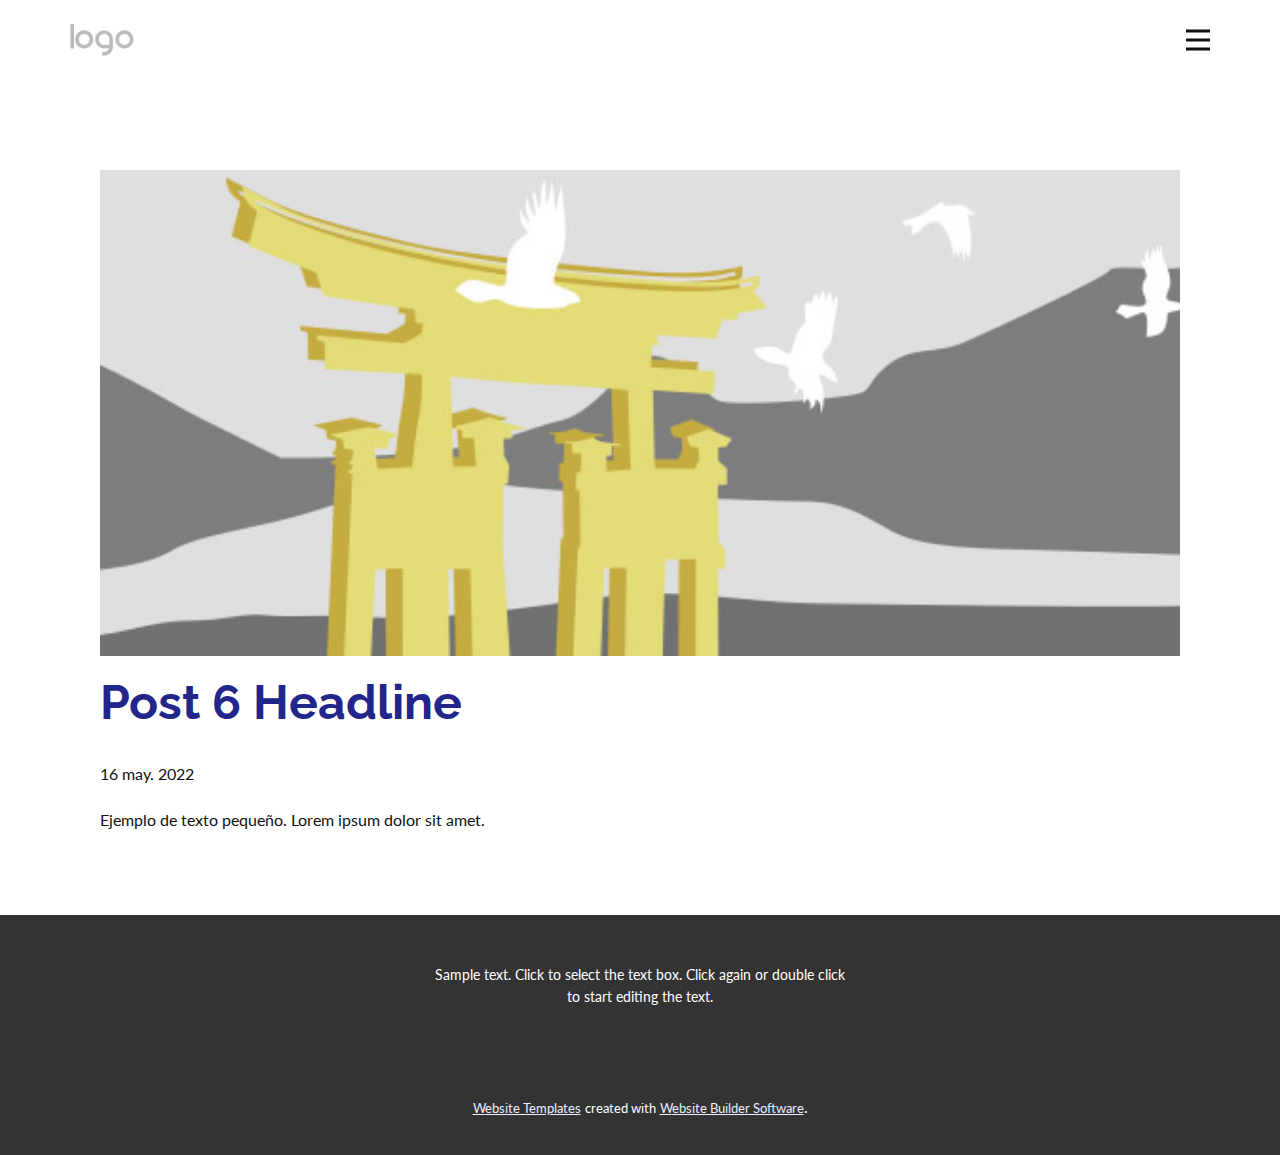
<file: blog/enviar-5.html>
<!doctype html>
<html style="font-size: 16px;"><head>
    <meta name="viewport" content="width=device-width, initial-scale=1.0">
    <meta charset="utf-8">
    <meta name="keywords" content="Post 1 Headline">
    <meta name="description" content="">
    <meta name="page_type" content="np-template-header-footer-from-plugin">
    <title>Post 6 Headline</title>
    <link rel="stylesheet" href="../nicepage.css" media="screen">
<link rel="stylesheet" href="../Post-Template.css" media="screen">
    <script class="u-script" type="text/javascript" src="../jquery.js" defer=""></script>
    <script class="u-script" type="text/javascript" src="../nicepage.js" defer=""></script>
    <meta name="generator" content="Nicepage 4.10.5, nicepage.com">
    <link id="u-theme-google-font" rel="stylesheet" href="https://fonts.googleapis.com/css?family=Raleway:100,100i,200,200i,300,300i,400,400i,500,500i,600,600i,700,700i,800,800i,900,900i|Lato:100,100i,300,300i,400,400i,700,700i,900,900i">
    <link id="u-page-google-font" rel="stylesheet" href="https://fonts.googleapis.com/css?family=Raleway:100,100i,200,200i,300,300i,400,400i,500,500i,600,600i,700,700i,800,800i,900,900i">
    
    
    <script type="application/ld+json">{
		"@context": "http://schema.org",
		"@type": "Organization",
		"name": "",
		"logo": "images/default-logo.png"
}</script>
    <meta name="theme-color" content="#222589">
  </head>
  <body class="u-body u-xl-mode"><header class="u-clearfix u-header u-header" id="sec-3385"><div class="u-clearfix u-sheet u-valign-middle u-sheet-1">
        <a href="https://nicepage.com" class="u-image u-logo u-image-1">
          <img src="../images/default-logo.png" class="u-logo-image u-logo-image-1">
        </a>
        <nav class="u-menu u-menu-dropdown u-offcanvas u-menu-1" data-responsive-from="XL">
          <div class="menu-collapse" style="font-size: 1rem; letter-spacing: 0px; font-weight: 700;">
            <a class="u-button-style u-custom-border u-custom-border-color u-custom-borders u-custom-left-right-menu-spacing u-custom-padding-bottom u-custom-text-color u-custom-top-bottom-menu-spacing u-nav-link u-text-active-palette-1-base u-text-hover-palette-2-base" href="#">
              <svg class="u-svg-link" viewBox="0 0 24 24"><use xmlns:xlink="http://www.w3.org/1999/xlink" xlink:href="#menu-hamburger"></use></svg>
              <svg class="u-svg-content" version="1.1" id="menu-hamburger" viewBox="0 0 16 16" x="0px" y="0px" xmlns:xlink="http://www.w3.org/1999/xlink" xmlns="http://www.w3.org/2000/svg"><g><rect y="1" width="16" height="2"></rect><rect y="7" width="16" height="2"></rect><rect y="13" width="16" height="2"></rect>
</g></svg>
            </a>
          </div>
          <div class="u-nav-container">
            <ul class="u-nav u-spacing-20 u-unstyled u-nav-1"><li class="u-nav-item"><a class="u-button-style u-nav-link u-text-active-palette-1-base u-text-grey-90 u-text-hover-palette-2-base" href="../Casa.html" style="padding: 10px;">Casa</a>
</li><li class="u-nav-item"><a class="u-button-style u-nav-link u-text-active-palette-1-base u-text-grey-90 u-text-hover-palette-2-base" href="../About.html" style="padding: 10px;">About</a>
</li><li class="u-nav-item"><a class="u-button-style u-nav-link u-text-active-palette-1-base u-text-grey-90 u-text-hover-palette-2-base" href="../Contact.html" style="padding: 10px;">Contact</a>
</li></ul>
          </div>
          <div class="u-nav-container-collapse">
            <div class="u-black u-container-style u-inner-container-layout u-opacity u-opacity-95 u-sidenav">
              <div class="u-inner-container-layout u-sidenav-overflow">
                <div class="u-menu-close"></div>
                <ul class="u-align-center u-nav u-popupmenu-items u-unstyled u-nav-2"><li class="u-nav-item"><a class="u-button-style u-nav-link" href="../Casa.html">Casa</a>
</li><li class="u-nav-item"><a class="u-button-style u-nav-link" href="../About.html">About</a>
</li><li class="u-nav-item"><a class="u-button-style u-nav-link" href="../Contact.html">Contact</a>
</li></ul>
              </div>
            </div>
            <div class="u-black u-menu-overlay u-opacity u-opacity-70"></div>
          </div>
        </nav>
      </div></header>
    <section class="u-align-center u-clearfix u-section-1" id="sec-193d">
      <div class="u-clearfix u-sheet u-valign-middle-md u-valign-middle-sm u-valign-middle-xs u-sheet-1"><!--post_details--><!--post_details_options_json--><!--{"source":""}--><!--/post_details_options_json--><!--blog_post-->
        <div class="u-container-style u-expanded-width u-post-details u-post-details-1">
          <div class="u-container-layout u-valign-middle u-container-layout-1"><!--blog_post_image-->
            <img alt="" class="u-blog-control u-expanded-width u-image u-image-default u-image-1" src="[data-uri]"><!--/blog_post_image--><!--blog_post_header-->
            <h2 class="u-blog-control u-text u-text-1">Post 6 Headline</h2><!--/blog_post_header--><!--blog_post_metadata-->
            <div class="u-blog-control u-metadata u-metadata-1"><!--blog_post_metadata_date-->
              <span class="u-meta-date u-meta-icon">16 may. 2022</span><!--/blog_post_metadata_date--><!--blog_post_metadata_category-->
              <!--/blog_post_metadata_category--><!--blog_post_metadata_comments-->
              <!--/blog_post_metadata_comments-->
            </div><!--/blog_post_metadata--><!--blog_post_content-->
            <div class="u-align-justify u-blog-control u-post-content u-text u-text-2 fr-view">
  Ejemplo de texto pequeño. Lorem ipsum dolor sit amet.
  </div><!--/blog_post_content-->
          </div>
        </div><!--/blog_post--><!--/post_details-->
      </div>
    </section>
    
    
    <footer class="u-align-center u-clearfix u-footer u-grey-80 u-footer" id="sec-d120"><div class="u-clearfix u-sheet u-sheet-1">
        <p class="u-small-text u-text u-text-variant u-text-1">Sample text. Click to select the text box. Click again or double click to start editing the text.</p>
      </div></footer>
    <section class="u-backlink u-clearfix u-grey-80">
      <a class="u-link" href="https://nicepage.com/website-templates" target="_blank">
        <span>Website Templates</span>
      </a>
      <p class="u-text">
        <span>created with</span>
      </p>
      <a class="u-link" href="" target="_blank">
        <span>Website Builder Software</span>
      </a>. 
    </section>
  
</body></html>
</file>
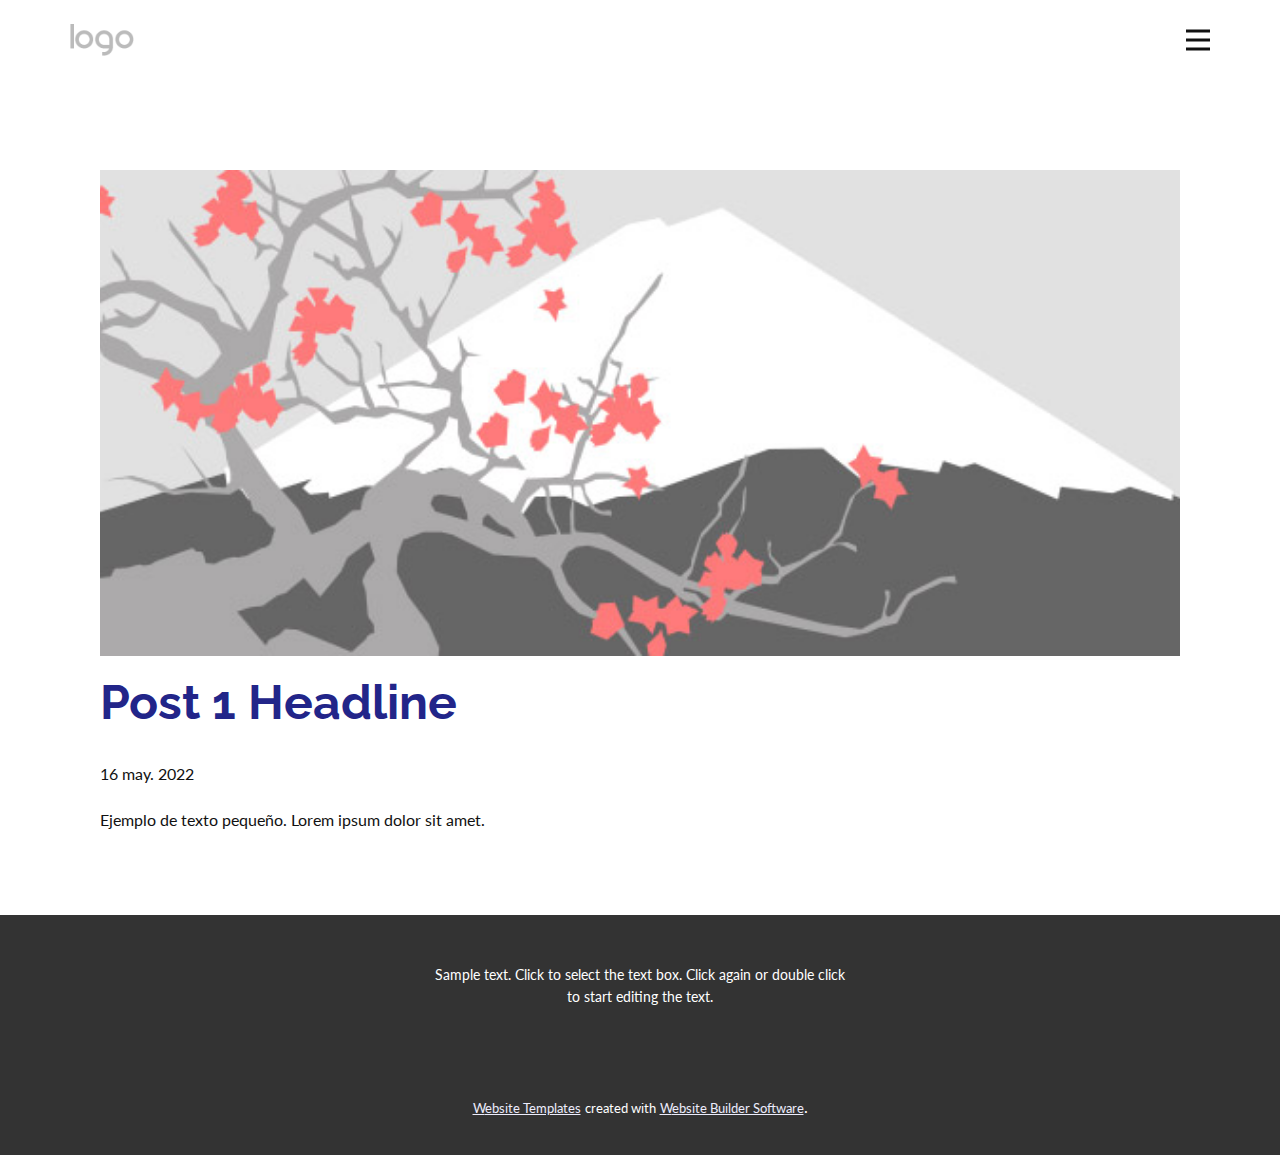
<file: blog/enviar.html>
<!doctype html>
<html style="font-size: 16px;"><head>
    <meta name="viewport" content="width=device-width, initial-scale=1.0">
    <meta charset="utf-8">
    <meta name="keywords" content="Post 1 Headline">
    <meta name="description" content="">
    <meta name="page_type" content="np-template-header-footer-from-plugin">
    <title>Post 1 Headline</title>
    <link rel="stylesheet" href="../nicepage.css" media="screen">
<link rel="stylesheet" href="../Post-Template.css" media="screen">
    <script class="u-script" type="text/javascript" src="../jquery.js" defer=""></script>
    <script class="u-script" type="text/javascript" src="../nicepage.js" defer=""></script>
    <meta name="generator" content="Nicepage 4.10.5, nicepage.com">
    <link id="u-theme-google-font" rel="stylesheet" href="https://fonts.googleapis.com/css?family=Raleway:100,100i,200,200i,300,300i,400,400i,500,500i,600,600i,700,700i,800,800i,900,900i|Lato:100,100i,300,300i,400,400i,700,700i,900,900i">
    <link id="u-page-google-font" rel="stylesheet" href="https://fonts.googleapis.com/css?family=Raleway:100,100i,200,200i,300,300i,400,400i,500,500i,600,600i,700,700i,800,800i,900,900i">
    
    
    <script type="application/ld+json">{
		"@context": "http://schema.org",
		"@type": "Organization",
		"name": "",
		"logo": "images/default-logo.png"
}</script>
    <meta name="theme-color" content="#222589">
  </head>
  <body class="u-body u-xl-mode"><header class="u-clearfix u-header u-header" id="sec-3385"><div class="u-clearfix u-sheet u-valign-middle u-sheet-1">
        <a href="https://nicepage.com" class="u-image u-logo u-image-1">
          <img src="../images/default-logo.png" class="u-logo-image u-logo-image-1">
        </a>
        <nav class="u-menu u-menu-dropdown u-offcanvas u-menu-1" data-responsive-from="XL">
          <div class="menu-collapse" style="font-size: 1rem; letter-spacing: 0px; font-weight: 700;">
            <a class="u-button-style u-custom-border u-custom-border-color u-custom-borders u-custom-left-right-menu-spacing u-custom-padding-bottom u-custom-text-color u-custom-top-bottom-menu-spacing u-nav-link u-text-active-palette-1-base u-text-hover-palette-2-base" href="#">
              <svg class="u-svg-link" viewBox="0 0 24 24"><use xmlns:xlink="http://www.w3.org/1999/xlink" xlink:href="#menu-hamburger"></use></svg>
              <svg class="u-svg-content" version="1.1" id="menu-hamburger" viewBox="0 0 16 16" x="0px" y="0px" xmlns:xlink="http://www.w3.org/1999/xlink" xmlns="http://www.w3.org/2000/svg"><g><rect y="1" width="16" height="2"></rect><rect y="7" width="16" height="2"></rect><rect y="13" width="16" height="2"></rect>
</g></svg>
            </a>
          </div>
          <div class="u-nav-container">
            <ul class="u-nav u-spacing-20 u-unstyled u-nav-1"><li class="u-nav-item"><a class="u-button-style u-nav-link u-text-active-palette-1-base u-text-grey-90 u-text-hover-palette-2-base" href="../Casa.html" style="padding: 10px;">Casa</a>
</li><li class="u-nav-item"><a class="u-button-style u-nav-link u-text-active-palette-1-base u-text-grey-90 u-text-hover-palette-2-base" href="../About.html" style="padding: 10px;">About</a>
</li><li class="u-nav-item"><a class="u-button-style u-nav-link u-text-active-palette-1-base u-text-grey-90 u-text-hover-palette-2-base" href="../Contact.html" style="padding: 10px;">Contact</a>
</li></ul>
          </div>
          <div class="u-nav-container-collapse">
            <div class="u-black u-container-style u-inner-container-layout u-opacity u-opacity-95 u-sidenav">
              <div class="u-inner-container-layout u-sidenav-overflow">
                <div class="u-menu-close"></div>
                <ul class="u-align-center u-nav u-popupmenu-items u-unstyled u-nav-2"><li class="u-nav-item"><a class="u-button-style u-nav-link" href="../Casa.html">Casa</a>
</li><li class="u-nav-item"><a class="u-button-style u-nav-link" href="../About.html">About</a>
</li><li class="u-nav-item"><a class="u-button-style u-nav-link" href="../Contact.html">Contact</a>
</li></ul>
              </div>
            </div>
            <div class="u-black u-menu-overlay u-opacity u-opacity-70"></div>
          </div>
        </nav>
      </div></header>
    <section class="u-align-center u-clearfix u-section-1" id="sec-193d">
      <div class="u-clearfix u-sheet u-valign-middle-md u-valign-middle-sm u-valign-middle-xs u-sheet-1"><!--post_details--><!--post_details_options_json--><!--{"source":""}--><!--/post_details_options_json--><!--blog_post-->
        <div class="u-container-style u-expanded-width u-post-details u-post-details-1">
          <div class="u-container-layout u-valign-middle u-container-layout-1"><!--blog_post_image-->
            <img alt="" class="u-blog-control u-expanded-width u-image u-image-default u-image-1" src="[data-uri]"><!--/blog_post_image--><!--blog_post_header-->
            <h2 class="u-blog-control u-text u-text-1">Post 1 Headline</h2><!--/blog_post_header--><!--blog_post_metadata-->
            <div class="u-blog-control u-metadata u-metadata-1"><!--blog_post_metadata_date-->
              <span class="u-meta-date u-meta-icon">16 may. 2022</span><!--/blog_post_metadata_date--><!--blog_post_metadata_category-->
              <!--/blog_post_metadata_category--><!--blog_post_metadata_comments-->
              <!--/blog_post_metadata_comments-->
            </div><!--/blog_post_metadata--><!--blog_post_content-->
            <div class="u-align-justify u-blog-control u-post-content u-text u-text-2 fr-view">
  Ejemplo de texto pequeño. Lorem ipsum dolor sit amet.
  </div><!--/blog_post_content-->
          </div>
        </div><!--/blog_post--><!--/post_details-->
      </div>
    </section>
    
    
    <footer class="u-align-center u-clearfix u-footer u-grey-80 u-footer" id="sec-d120"><div class="u-clearfix u-sheet u-sheet-1">
        <p class="u-small-text u-text u-text-variant u-text-1">Sample text. Click to select the text box. Click again or double click to start editing the text.</p>
      </div></footer>
    <section class="u-backlink u-clearfix u-grey-80">
      <a class="u-link" href="https://nicepage.com/website-templates" target="_blank">
        <span>Website Templates</span>
      </a>
      <p class="u-text">
        <span>created with</span>
      </p>
      <a class="u-link" href="" target="_blank">
        <span>Website Builder Software</span>
      </a>. 
    </section>
  
</body></html>
</file>
